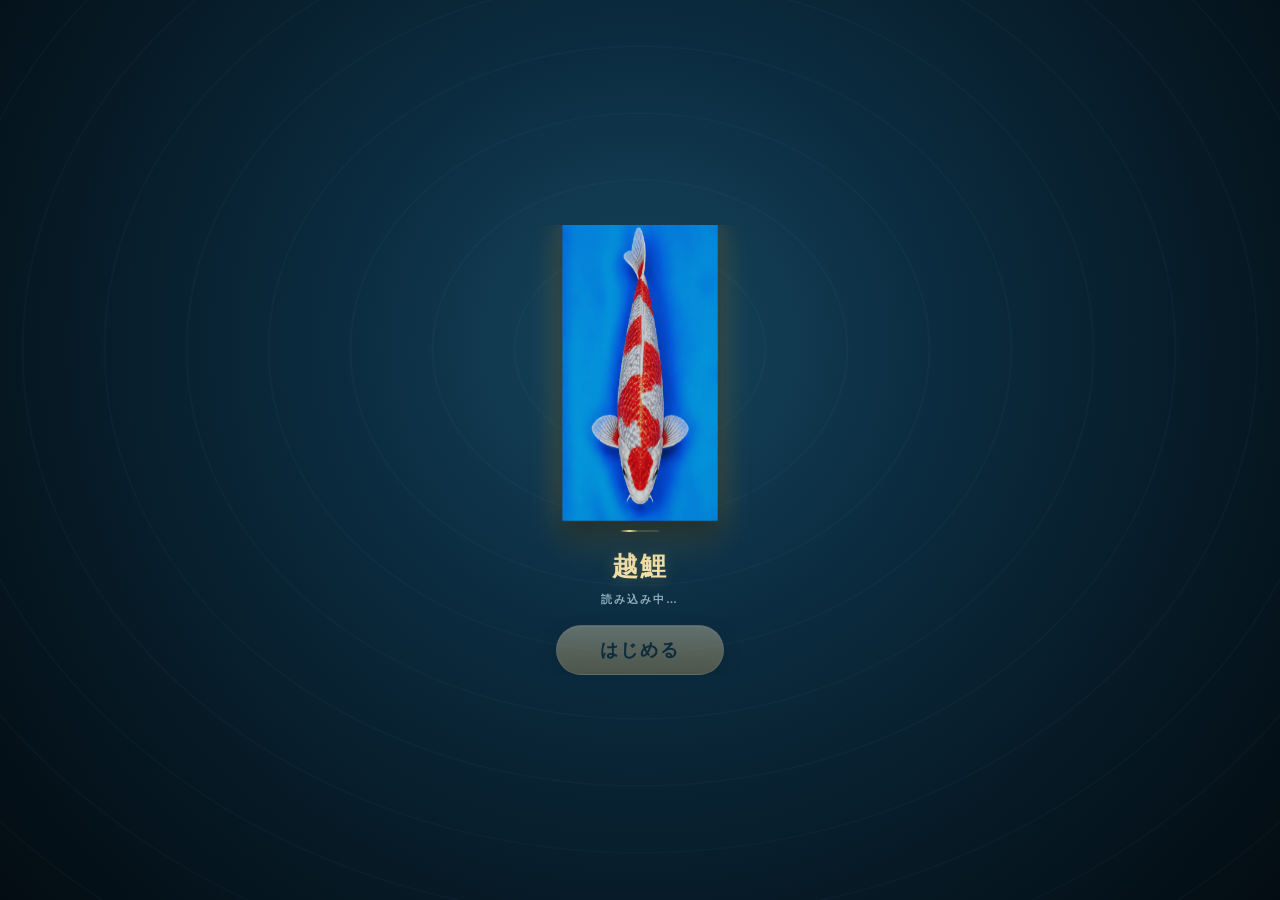
<file: index.html>
<!doctype html>
<html lang="ja" class="app-starting">
<head>
<meta charset="utf-8">
<meta name="viewport" content="width=device-width,initial-scale=1">
<meta name="color-scheme" content="only light">
<meta http-equiv="Cache-Control" content="no-cache, no-store, must-revalidate">
<meta http-equiv="Pragma" content="no-cache">
<meta http-equiv="Expires" content="0">
<title>越鯉 KOSHI NO KOI</title>
<style>
:root{
 color-scheme:only light;
 --blue:#2d82ef; --blue2:#226bc9; --navy:#0e2e61; --line:#cbd8eb;
 --red:#e12618; --gold:#b98a32; --paper:#fffdfa; --ink:#1e2b3e;
}
*{box-sizing:border-box}
body{margin:0;background:#f5f8fc;color:var(--ink);font-family:-apple-system,BlinkMacSystemFont,"Hiragino Kaku Gothic ProN","Yu Gothic",sans-serif}
.app-loading{position:fixed;inset:0;z-index:10000;display:grid;place-items:center;overflow:hidden;background:radial-gradient(circle at 50% 38%,#17465f 0,#0b2c40 35%,#061823 72%,#030c12 100%);color:#e6cf92;transition:opacity .55s ease,visibility .55s ease}
.app-loading::before{content:"";position:absolute;inset:-20%;opacity:.32;background:repeating-radial-gradient(ellipse at 50% 42%,transparent 0 42px,rgba(129,203,221,.12) 43px,transparent 45px 82px);animation:appLoadingWater 5.5s ease-in-out infinite}
.app-loading::after{content:"";position:absolute;inset:0;background:linear-gradient(115deg,transparent 20%,rgba(255,255,255,.055) 46%,transparent 62%);transform:translateX(-100%);animation:appLoadingShine 3.8s ease-in-out infinite}
.app-loading.hide{opacity:0;visibility:hidden;pointer-events:none}
.app-loading-inner{position:relative;z-index:2;text-align:center;font-weight:800;letter-spacing:.10em}
.app-loading-emblem{position:relative;width:210px;height:300px;margin:0 auto 5px;display:grid;place-items:center;perspective:700px}
.app-loading-emblem::before,.app-loading-emblem::after{content:"";position:absolute;left:50%;top:50%;width:118px;height:210px;border:1px solid rgba(228,198,119,.34);border-radius:50%;transform:translate(-50%,-50%) scale(.65);opacity:0;animation:appLoadingRipple 2.8s ease-out infinite}
.app-loading-emblem::after{animation-delay:1.15s}
.app-loading-koi{position:relative;z-index:2;display:block;width:200px;height:292px;object-fit:contain;opacity:0;filter:blur(14px) brightness(.55) saturate(.7) drop-shadow(0 14px 18px rgba(0,0,0,.6));transform:translateY(38px) scaleX(.66) scaleY(.82);animation:appLoadingKoi 3.8s cubic-bezier(.22,.72,.26,1) both;will-change:opacity,filter,transform}
.app-loading-spinner{width:38px;height:2px;margin:2px auto 17px;overflow:hidden;background:rgba(228,198,119,.18);border-radius:999px;position:relative}
.app-loading-spinner::after{content:"";position:absolute;inset:0;width:45%;border-radius:inherit;background:linear-gradient(90deg,transparent,#efd991,transparent);animation:appLoadingLine 1.25s ease-in-out infinite}
.app-loading-title{font-family:"Yu Mincho",serif;font-size:26px;color:#f1dfa9;text-shadow:0 2px 16px rgba(237,199,102,.22)}.app-loading-note{margin-top:8px;font-size:11px;color:#8eacb9;font-weight:600;letter-spacing:.18em}
.app-loading-start{margin:18px auto 0;min-width:168px;padding:12px 28px;border:1px solid rgba(239,217,145,.72);border-radius:999px;background:linear-gradient(180deg,#f4dfa0,#c89c42);color:#102c3b;font-family:"Yu Mincho",serif;font-size:18px;font-weight:900;letter-spacing:.12em;box-shadow:0 8px 24px rgba(0,0,0,.28),inset 0 1px rgba(255,255,255,.55);transition:transform .18s ease,opacity .18s ease,filter .18s ease}
.app-loading-start:not(:disabled):active{transform:scale(.97)}
.app-loading-start:disabled{opacity:.38;cursor:default;filter:grayscale(.35)}
.app-loading-koshi-stamp{
  position:absolute;left:50%;top:50%;z-index:20;
  width:148px;height:148px;display:grid;place-items:center;
  transform:translate(-50%,-50%) scale(3.2) rotate(-10deg);
  opacity:0;pointer-events:none;
  border:8px double #d62b22;
  background:rgba(247,236,211,.97);
  color:#c51f19;
  font-family:"Yu Mincho","Hiragino Mincho ProN",serif;
  font-size:92px;font-weight:900;line-height:1;
  text-shadow:1px 0 #c51f19,-1px 0 #c51f19,0 1px #c51f19,0 -1px #c51f19;
  box-shadow:
    inset 0 0 0 5px rgba(198,31,25,.18),
    0 8px 22px rgba(0,0,0,.28);
}
.app-loading-koshi-stamp::before{
  content:"";position:absolute;inset:9px;
  border:2px solid rgba(197,31,25,.72);
  clip-path:polygon(0 3%,96% 0,100% 94%,5% 100%);
}
.app-loading-koshi-stamp::after{
  content:"";position:absolute;inset:-32px;
  border:3px solid rgba(210,42,31,.24);border-radius:50%;
  opacity:0;transform:scale(.5);
}
.app-loading.stamp-hit .app-loading-inner{
  animation:appLoadingInnerFade .18s ease forwards;
}
.app-loading.stamp-hit .app-loading-koshi-stamp{
  animation:appKoshiStampBang .86s cubic-bezier(.2,.85,.25,1) both;
}
.app-loading.stamp-hit .app-loading-koshi-stamp::after{
  animation:appKoshiStampShock .7s ease-out .12s both;
}
@keyframes appLoadingInnerFade{
  to{opacity:.16;filter:blur(2px);transform:scale(.96)}
}
@keyframes appKoshiStampBang{
  0%{opacity:0;transform:translate(-50%,-50%) scale(3.2) rotate(-10deg)}
  35%{opacity:1;transform:translate(-50%,-50%) scale(.84) rotate(2deg)}
  48%{transform:translate(-50%,-50%) scale(1.13) rotate(-1deg)}
  63%{transform:translate(-50%,-50%) scale(.97) rotate(.4deg)}
  78%,100%{opacity:1;transform:translate(-50%,-50%) scale(1) rotate(0)}
}
@keyframes appKoshiStampShock{
  0%{opacity:.7;transform:scale(.5)}
  100%{opacity:0;transform:scale(1.55)}
}

@keyframes appLoadingSpin{to{transform:rotate(360deg)}}
@keyframes appLoadingKoi{
 0%{opacity:0;filter:blur(14px) brightness(.5) saturate(.65) drop-shadow(0 14px 18px rgba(0,0,0,.6));transform:translateY(38px) scaleX(.66) scaleY(.82)}
 18%{opacity:.16;filter:blur(9px) brightness(.68) saturate(.82) drop-shadow(0 14px 17px rgba(0,0,0,.58));transform:translateY(25px) scaleX(.7) scaleY(.88)}
 52%{opacity:.9;filter:blur(0) brightness(1.04) saturate(1.08) drop-shadow(0 16px 15px rgba(0,0,0,.62)) drop-shadow(0 0 22px rgba(230,187,77,.55));transform:translateY(-2px) scaleX(.8) scaleY(1.02)}
 78%{opacity:.96;filter:blur(0) brightness(1.08) saturate(1.1) drop-shadow(0 16px 15px rgba(0,0,0,.62)) drop-shadow(0 0 26px rgba(230,187,77,.62));transform:translateY(-7px) scaleX(.81) scaleY(1.04)}
 100%{opacity:.78;filter:blur(.6px) brightness(1) saturate(1.04) drop-shadow(0 14px 14px rgba(0,0,0,.55)) drop-shadow(0 0 18px rgba(230,187,77,.48));transform:translateY(-3px) scaleX(.8) scaleY(1.02)}
}
@keyframes appLoadingRipple{0%{opacity:0;transform:translate(-50%,-50%) scale(.58)}25%{opacity:.55}100%{opacity:0;transform:translate(-50%,-50%) scale(1.55)}}
@keyframes appLoadingLine{0%{transform:translateX(-120%)}100%{transform:translateX(310%)}}
@keyframes appLoadingWater{50%{transform:scale(1.04);opacity:.44}}
@keyframes appLoadingShine{0%,30%{transform:translateX(-100%)}75%,100%{transform:translateX(100%)}}
@media (prefers-reduced-motion:reduce){.app-loading::before,.app-loading::after,.app-loading-emblem::before,.app-loading-emblem::after{animation:none}.app-loading-koi{opacity:.9;filter:drop-shadow(0 12px 12px rgba(0,0,0,.55));transform:scaleX(.8);animation:none}.app-loading-spinner::after{animation-duration:2.2s}.app-loading.stamp-hit .app-loading-inner{animation:none;opacity:.16}.app-loading.stamp-hit .app-loading-koshi-stamp{animation:none;opacity:1;transform:translate(-50%,-50%) scale(1)}}

/* アプリ内ブラウザでも、開始画面を実際に見えている領域に収める。 */
html.app-starting,html.app-starting body{height:100%;overflow:hidden;overscroll-behavior:none}
#appLoading{
 inset:auto;
 top:var(--app-loading-top,0px);left:var(--app-loading-left,0px);
 width:100%;height:100vh;height:100dvh;
 width:var(--app-loading-width,100%);height:var(--app-loading-height,100dvh);
 padding:16px;
 padding:max(16px,env(safe-area-inset-top)) max(16px,env(safe-area-inset-right)) max(16px,env(safe-area-inset-bottom)) max(16px,env(safe-area-inset-left));
 display:flex;align-items:center;justify-content:center;
 min-height:0;isolation:isolate;
}
#appLoading .app-loading-inner{
 flex:0 1 360px;min-width:0;max-width:100%;max-height:100%;
 overflow-y:auto;overscroll-behavior:contain;-webkit-overflow-scrolling:touch;
}
#appLoading .app-loading-emblem{
 max-width:100%;
 height:300px;height:clamp(80px,calc(var(--app-loading-height,100svh) - 230px),300px);
}
#appLoading .app-loading-koi{height:calc(100% - 8px);max-width:100%}

.app{max-width:1500px;margin:auto;padding:18px}
header{display:flex;align-items:center;justify-content:space-between;gap:18px;margin-bottom:12px}
.brand{display:flex;align-items:center;gap:18px}
.brand h1{margin:0;font-family:"Yu Mincho",serif;font-size:46px;letter-spacing:.08em}
.brand small{font-size:16px}
.stamp{border:2px solid var(--red);color:var(--red);padding:8px 14px;font-family:"Yu Mincho",serif;font-size:18px}
.generator{display:grid;grid-template-columns:130px 1fr 320px;gap:10px;align-items:center;margin-bottom:14px}
.generator label{font-weight:700;color:#194d9e}
.generator input{padding:14px;font-size:18px;border:1px solid #9eb7d8;border-radius:6px;background:#fff}
button{font:inherit;cursor:pointer}
.generate{background:linear-gradient(#f02a1d,#d8160e);color:white;border:0;border-radius:6px;padding:14px 18px;font-size:18px;font-weight:700}
.layout{display:grid;grid-template-columns:minmax(0,1fr) 420px;gap:14px}
.panel{background:white;border:1px solid var(--line);border-radius:12px}
.control h3{margin:0 0 10px;color:#194d9e}
.preview{padding:12px}
.stage{position:relative;background:linear-gradient(145deg,#3d91f5,#2375da);border-radius:12px;min-height:640px;display:grid;place-items:center;overflow:hidden}
.stage:after{content:"";position:absolute;inset:0;background:radial-gradient(circle at 50% 45%,rgba(255,255,255,.12),transparent 46%);pointer-events:none}
#koiSvg{width:min(88%,620px);height:auto;max-height:650px;z-index:2;filter:drop-shadow(0 16px 10px rgba(0,46,110,.28))}
.vertical-badge{position:absolute;left:18px;top:20px;background:#fff9e9;border:2px solid #725f39;padding:10px 9px;writing-mode:vertical-rl;font-family:"Yu Mincho",serif;font-size:21px;z-index:3}
.stage-tools{position:absolute;right:14px;bottom:14px;display:flex;flex-direction:column;gap:12px;z-index:8}
.stage-tools button{width:68px;min-height:62px;background:rgba(255,255,255,.96);border:1px solid #c5d3e4;border-radius:10px;padding:9px;box-shadow:0 3px 8px rgba(0,0,0,.16)}
.info{padding:16px}
.idline{font-family:"Yu Mincho",serif;font-size:25px;border-bottom:1px solid #b9c7da;padding-bottom:9px}
.idline b{color:#8c4e00}
.name{font-size:30px;margin:10px 0}
.stats{display:grid;grid-template-columns:1fr 1fr;gap:7px 14px;padding-bottom:12px;border-bottom:1px solid #cbd8e8}
.stats div{display:flex;justify-content:space-between}
.info h4{color:#194d9e;margin:15px 0 7px}
.desc{font-size:14px;line-height:1.65}
.balance{display:grid;gap:8px}
.brow{display:grid;grid-template-columns:80px 1fr 42px;gap:8px;align-items:center}
.bar{height:10px;background:#e7ebf0;border-radius:20px;overflow:hidden}
.bar i{display:block;height:100%;border-radius:20px}
.price{font-family:"Yu Mincho",serif;color:#b8822b;font-size:29px;text-align:center;margin-top:16px}
.controls{display:grid;grid-template-columns:1fr;gap:12px;margin-top:12px}
.control{padding:12px}
.actions{display:flex;justify-content:flex-end;gap:10px;margin-top:12px}
.actions button{padding:11px 17px;border-radius:6px;border:1px solid #2d5eaa;background:#fff;color:#16468e}
.actions .save{background:#1d5bb8;color:#fff}
.footer{display:flex;justify-content:space-between;margin-top:14px;color:#174887;font-size:14px}
.overlay{display:none;position:fixed;inset:0;background:rgba(0,0,0,.86);z-index:100;align-items:center;justify-content:center}
.overlay.open{display:flex}
.overlay svg{height:90vh;max-width:90vw}
@media(max-width:1100px){.layout{grid-template-columns:1fr}.controls{grid-template-columns:1fr}.generator{grid-template-columns:1fr}.info{order:3}}

.collection-card{
  margin-top:14px;background:#fff;border:1px solid var(--line);border-radius:12px;padding:14px
}
.collection-head{display:flex;align-items:center;justify-content:space-between;gap:12px;margin-bottom:10px}
.collection-head h3{margin:0;color:#194d9e}
.collection-head{flex-wrap:wrap}
.collection-head-actions{display:flex;flex-wrap:wrap;gap:8px}
.stamp-card-btn,.stamp-card-close{border:1px solid #92744e;border-radius:999px;padding:8px 13px;background:#fff8e8;color:#60451e;font-weight:800}
.stamp-card-btn:hover,.stamp-card-close:hover{background:#f5e6c7}
.stamp-card-dialog{width:min(660px,calc(100% - 24px));max-height:calc(100% - 24px);padding:16px;border:2px solid #bda276;border-radius:14px;background:#fffaf0;color:#3e301d}
.stamp-card-dialog::backdrop{background:rgba(14,26,41,.65)}
.stamp-card-head,.stamp-card-controls{display:flex;align-items:center;flex-wrap:wrap;gap:8px;margin-bottom:12px}
.stamp-card-head{justify-content:space-between}
.stamp-card-head h4{margin:0;font-size:18px}
.stamp-card-head form{margin:0}
.stamp-card-controls select{font:inherit;padding:5px 8px;border:1px solid #92744e;border-radius:6px;background:#fff;color:inherit}
.stamp-card-controls strong{margin-inline-start:auto;font-variant-numeric:tabular-nums}
.stamp-card-grid{list-style:none;display:grid;grid-template-columns:repeat(auto-fit,minmax(78px,1fr));gap:6px;margin:0;padding:0}
.stamp-card-grid li{display:flex;flex-direction:column;align-items:center;justify-content:flex-start;gap:5px;min-height:73px;padding:6px 3px;border:1px dashed #ae9a7b;border-radius:8px;background:#fffdf7;text-align:center;font-size:11px;overflow-wrap:anywhere}
.stamp-card-grid .stamp-discovered{border-style:solid;background:#fff1d5}
.stamp-mark{display:grid;place-items:center;min-width:36px;min-height:30px;padding:2px;border:1px dashed #ae9a7b;border-radius:50%;color:#66573d;font-size:9px}
.stamp-discovered .stamp-mark{border:3px double currentColor;color:#a72f25;font-weight:900;transform:rotate(-8deg)}
.collection-progress-title{margin:0 0 6px;color:var(--navy);font-size:14px}
.collection-progress{display:grid;grid-template-columns:repeat(3,minmax(0,1fr));gap:8px;margin:0 0 12px}
.collection-progress>div{padding:8px 4px;text-align:center;border:1px solid #d6dfec;border-radius:8px;background:#f7f9fc}
.collection-progress dt{font-size:12px;font-weight:700}
.collection-progress dd{margin:2px 0 0;font-size:18px;font-weight:700;font-variant-numeric:tabular-nums}
.collection-progress>div:nth-child(2){background:#eef7fc;color:#24536e}
.collection-progress>div:nth-child(3){background:#fff6df;color:#724b10}
.collection-reset-btn{border:1px solid #b85c52;border-radius:999px;background:#fff;color:#9c3028;padding:8px 13px;font-weight:800;cursor:pointer}.collection-reset-btn:hover{background:#fff0ee}
.collection-count{font-size:22px;font-weight:700;color:#b8822b}
.collection-grid{display:grid;grid-template-columns:repeat(7,1fr);gap:6px}
.collection-item{
  min-height:64px;border:1px solid #d6dfec;border-radius:7px;background:#f4f6f8;
  display:grid;place-items:center;text-align:center;padding:5px;font-size:11px;color:#8995a4
}
.collection-item.found{background:#fff6d7;border-color:#d8ad58;color:#3d2f18;font-weight:700;cursor:pointer}
.collection-item.new{animation:newPulse 1.1s ease-in-out 3}
@keyframes newPulse{0%,100%{box-shadow:0 0 0 rgba(236,46,30,0)}50%{box-shadow:0 0 18px rgba(236,46,30,.65)}}
.new-badge{
  display:none;position:absolute;right:18px;top:18px;z-index:5;background:#ef2418;color:white;
  border-radius:999px;padding:8px 14px;font-weight:800;letter-spacing:.08em;box-shadow:0 6px 18px rgba(0,0,0,.22)
}
.new-badge.show{display:block}
.rare-overlay{
  display:none;position:absolute;inset:0;z-index:4;pointer-events:none;
  border:5px solid rgba(255,211,86,.95);
  box-shadow:inset 0 0 55px rgba(255,206,72,.35),0 0 30px rgba(255,207,65,.4);
  animation:rareGlow 1.15s ease-in-out 4
}
.rare-overlay.show{display:block}
@keyframes rareGlow{0%,100%{opacity:.35}50%{opacity:1}}
.legend-card{
  display:none;position:absolute;left:50%;top:50%;transform:translate(-50%,-50%);z-index:6;
  background:rgba(255,248,220,.96);border:4px double #b58a49;color:#8b3a21;padding:18px 24px;
  font-family:"Yu Mincho",serif;text-align:center;box-shadow:0 15px 35px rgba(0,0,0,.28)
}
.legend-card.show{display:block;animation:legendPop 1.4s ease both}
.legend-card strong{display:block;font-size:34px;letter-spacing:.08em}
.legend-card span{display:block;margin-top:5px;font-size:15px}
@keyframes legendPop{0%{opacity:0;transform:translate(-50%,-50%) scale(.7)}35%{opacity:1;transform:translate(-50%,-50%) scale(1.08)}100%{opacity:1;transform:translate(-50%,-50%) scale(1)}}
.appraisal-comment{
  margin-top:12px;padding:12px 14px;border-left:5px solid #b98a32;background:#fff8df;
  color:#463a28;line-height:1.75;font-size:14px
}
.appraisal-comment b{display:block;color:#8c4e00;margin-bottom:5px}
.haiku-card{margin-top:14px;padding:1.25rem 1.125rem;border:1px solid #d9c89a;border-radius:10px;background:linear-gradient(135deg,#fffdf6,#fbf3dd);text-align:center}
.haiku-card .haiku-heading{margin:0 0 .75rem;padding:0;border:0;font-family:-apple-system,BlinkMacSystemFont,"Hiragino Kaku Gothic ProN","Yu Gothic",sans-serif;font-size:.875rem;font-weight:700;line-height:1.5;letter-spacing:.12em;color:#906315}
.haiku-lines{font-family:"Yu Mincho","Hiragino Mincho ProN",serif;font-size:1.125rem;font-weight:400;line-height:1.75;color:#3d2f18;letter-spacing:.04em}
.haiku-line{white-space:normal;overflow-wrap:anywhere}
.haiku-card .motto-section{margin-top:1.375rem;padding-top:1.25rem;border-top:1px solid #d9c89a}
.haiku-motto{margin:0;font-family:"Yu Mincho","Hiragino Mincho ProN",serif;font-size:1.125rem;font-weight:400;line-height:1.8;color:#000;overflow-wrap:anywhere;line-break:strict}


.rare-real-card{position:absolute;inset:0;display:none;z-index:3;background:#071a24;overflow:hidden}
.rare-real-card.show{display:block}
.rare-real-card img{position:absolute;left:0;top:0;width:100%;height:100%;object-fit:contain;display:block;z-index:2;background:#071a24}
.rare-real-card:after{content:"";position:absolute;inset:0;border:7px double #d7aa4f;pointer-events:none;box-shadow:inset 0 0 60px rgba(0,0,0,.3)}
.rare-real-label{position:absolute;top:12px;left:50%;transform:translateX(-50%);max-width:72%;z-index:5;background:rgba(5,17,26,.88);color:#f5d47b;border:2px solid #d7aa4f;padding:9px 18px;font-family:"Yu Mincho",serif;font-size:clamp(15px,4vw,22px);white-space:nowrap}
.rare-real-sub{position:absolute;bottom:12px;left:50%;transform:translateX(-50%);max-width:80%;z-index:5;background:rgba(245,235,205,.92);color:#6d321e;border:1px solid #9c7b43;padding:7px 13px;font-family:"Yu Mincho",serif;white-space:nowrap}


@media(max-width:600px){
  .stage{overflow:hidden!important}
  .rare-real-card{inset:0!important}
  .rare-real-card img{object-fit:contain!important;max-width:100%;max-height:100%}
  .rare-real-label{top:10px!important;padding:7px 12px!important;max-width:72%!important}
  .rare-real-sub{bottom:8px!important;font-size:12px!important;padding:5px 9px!important}
  .new-badge{right:8px!important;top:8px!important;padding:6px 10px!important;font-size:14px!important}
}


.rare-real-card{
  background-position:center!important;
  background-size:cover!important;
  background-repeat:no-repeat!important;
}
.rare-real-card::before{content:none!important}
.rare-real-card:after{z-index:4!important}
.rare-real-label,.rare-real-sub{z-index:6!important}


.legend-collection{
  margin-top:22px;padding-top:18px;border-top:2px solid #c9a34b;
}
.legend-collection-title{
  font-family:serif;font-size:20px;font-weight:700;color:#9a6a13;margin-bottom:6px;
}
.legend-collection-note{font-size:12px;color:#7a6a4d;margin-bottom:12px}
.legend-grid{display:grid;grid-template-columns:repeat(6,1fr);gap:8px}
.legend-item{
  min-height:78px;border:1px solid #d9c89a;border-radius:10px;background:#fbf7ea;
  display:flex;flex-direction:column;align-items:center;justify-content:center;
  text-align:center;padding:5px;font-size:11px;color:#8a806d;
}
.legend-item.found{
  background:linear-gradient(145deg,#071a24,#102d3a);
  border:2px solid #cda84b;color:#f2d785;cursor:pointer;
  box-shadow:0 3px 10px rgba(0,0,0,.18)
}
.legend-item .mark{font-size:18px;margin-bottom:3px}
@media(max-width:600px){
 .legend-grid{grid-template-columns:repeat(4,1fr)}
 .legend-item{min-height:72px}
}


.illus-rare-card{
 position:absolute;inset:0;z-index:3;display:none;background:#061a25;overflow:hidden;
}
.illus-rare-card.show{display:block}
.illus-rare-card img{
 position:absolute;inset:0;width:100%;height:100%;object-fit:contain;background:#061a25;
}
.illus-rare-card:after{
 content:"";position:absolute;inset:0;border:6px double #9eb9ce;box-shadow:inset 0 0 40px rgba(112,167,201,.22);pointer-events:none;
}
.illus-rare-label{
 position:absolute;top:16px;left:50%;transform:translateX(-50%);z-index:5;
 background:rgba(7,28,42,.9);border:2px solid #9dbed2;color:#d8edf7;
 padding:8px 18px;font-family:"Yu Mincho",serif;font-size:21px;white-space:nowrap;
}
.illus-rare-sub{
 position:absolute;bottom:16px;left:50%;transform:translateX(-50%);z-index:5;
 background:rgba(242,246,247,.94);border:1px solid #7294a8;color:#244a60;
 padding:6px 12px;font-family:"Yu Mincho",serif;font-size:13px;white-space:nowrap;
}
@media(max-width:600px){
 .illus-rare-label{top:8px;font-size:16px;padding:6px 11px}
 .illus-rare-sub{bottom:8px;font-size:11px;padding:5px 8px}
}


}


.illus-rare-card img{
  position:absolute!important;
  left:0!important;
  top:0!important;
  width:100%!important;
  height:100%!important;
  object-fit:contain!important;
  object-position:center!important;
  background:#041b27!important;
}


/* RARE koi enlargement */
.illus-rare-card img{
  position:absolute!important;
  left:50%!important;
  top:50%!important;
  width:100%!important;
  height:100%!important;
  transform:translate(-50%,-50%) scale(2.8)!important;
  object-fit:contain!important;
  object-position:center!important;
  background:transparent!important;
}


/* RARE koi size: larger, without clipping head/tail */
.illus-rare-card img{
  position:absolute!important;
  left:50%!important;
  top:50%!important;
  width:100%!important;
  height:100%!important;
  transform:translate(-50%,-50%) scale(1.65)!important;
  object-fit:contain!important;
  object-position:center center!important;
  background:transparent!important;
}


/* Approved RARE illustration presentation */
.illus-rare-card img{
 position:absolute!important;
 left:50%!important;top:50%!important;
 width:88%!important;height:82%!important;
 transform:translate(-50%,-50%)!important;
 object-fit:contain!important;object-position:center!important;
 background:transparent!important;
}


@media(max-width:600px){
  #koiSvg{width:86%!important;max-height:620px!important}
  .stage-tools{right:10px!important;bottom:12px!important;gap:10px!important}
  .stage-tools button{width:64px!important;min-height:58px!important;font-size:14px!important}
}


/* 希少級図鑑専用台紙：藍＋銀 */
.legend-collection:has(#illustrationRareGrid){
  position:relative;
  margin-top:18px;
  padding:18px 14px 16px;
  border:3px double #aebfca!important;
  border-radius:12px;
  background:
    linear-gradient(rgba(7,34,52,.94),rgba(12,48,69,.96)),
    repeating-linear-gradient(45deg,transparent 0 12px,rgba(255,255,255,.035) 12px 14px);
  box-shadow:
    inset 0 0 28px rgba(183,216,232,.12),
    0 5px 16px rgba(15,43,59,.18);
}
.legend-collection:has(#illustrationRareGrid) .legend-collection-title{
  color:#e1eef5!important;
  text-align:center;
  letter-spacing:.08em;
  text-shadow:0 1px 5px rgba(0,0,0,.55);
  margin-bottom:12px;
}
.legend-collection:has(#illustrationRareGrid) .legend-collection-note{
  display:none;
}
#illustrationRareGrid .legend-item{
  background:linear-gradient(145deg,#e9f0f4,#b9cbd5);
  border:2px solid #dce8ee;
  color:#526c7b;
  box-shadow:inset 0 0 0 1px #8da5b2,0 2px 6px rgba(0,0,0,.18);
}
#illustrationRareGrid .legend-item.found{
  background:linear-gradient(145deg,#173e55,#09283a);
  border:2px solid #c7d8e1;
  color:#e7f3f8;
  box-shadow:
    inset 0 0 14px rgba(178,216,235,.18),
    0 3px 8px rgba(0,0,0,.28);
}
#illustrationRareGrid .legend-item .mark{
  color:#d9e7ee;
}


/* RARE台紙は発見数0でも常時表示 */
.rare-collection-mount{
  display:block!important;
  position:relative;
  margin-top:18px!important;
  padding:18px 14px 16px!important;
  border:3px double #aebfca!important;
  border-radius:12px!important;
  background:linear-gradient(180deg,#08283b 0%,#0c3b55 100%)!important;
  box-shadow:inset 0 0 28px rgba(183,216,232,.13),0 5px 16px rgba(15,43,59,.18)!important;
}
.rare-collection-mount .legend-collection-title{
  color:#e1eef5!important;
  text-align:center!important;
  letter-spacing:.08em!important;
  text-shadow:0 1px 5px rgba(0,0,0,.55)!important;
  margin-bottom:12px!important;
}
.rare-collection-mount .legend-collection-note{display:none!important}


/* RARE図鑑：タイトルだけでなく実際の42枠全体に台紙を表示 */
#illustrationRareGrid{
  display:grid!important;
  position:relative!important;
  margin:0!important;
  padding:18px!important;
  border-left:3px double #aebfca!important;
  border-right:3px double #aebfca!important;
  border-bottom:3px double #aebfca!important;
  border-radius:0 0 12px 12px!important;
  background:
    linear-gradient(180deg,rgba(8,40,59,.98),rgba(12,59,85,.98))!important;
  box-shadow:
    inset 0 0 30px rgba(183,216,232,.14),
    0 5px 16px rgba(15,43,59,.18)!important;
}
#illustrationRareGrid .legend-item{
  background:linear-gradient(145deg,#eef4f7,#bdced7)!important;
  border:2px solid #dce8ee!important;
  color:#607783!important;
  box-shadow:inset 0 0 0 1px #91a8b4,0 2px 5px rgba(0,0,0,.18)!important;
}
#illustrationRareGrid .legend-item.found{
  background:linear-gradient(145deg,#173e55,#09283a)!important;
  border-color:#d4e2e9!important;
  color:#eef8fc!important;
}


/* 鑑定書・ダウンロードを鯉の直下に配置 */
main > .actions{
  margin:10px 0 0!important;
  display:grid!important;
  grid-template-columns:1fr 1fr!important;
  gap:10px!important;
}
main > .actions button{
  width:100%!important;
  min-height:50px!important;
  font-size:16px!important;
}
@media(max-width:600px){
  main > .actions{gap:8px!important}
  main > .actions button{
    min-height:48px!important;
    padding:10px 8px!important;
    font-size:14px!important;
  }
}


/* 希少級：白い縦線を元画像から除去したクリーン画像 */
.illus-rare-card img{
  position:absolute!important;
  left:50%!important;
  top:50%!important;
  width:88%!important;
  height:84%!important;
  transform:translate(-50%,-50%)!important;
  object-fit:contain!important;
  object-position:center!important;
  background:transparent!important;
}


/* 希少級：承認済み完全画像。鯉を欠けさせない */
.illus-rare-card img{
  position:absolute!important;
  left:50%!important;
  top:50%!important;
  width:96%!important;
  height:96%!important;
  transform:translate(-50%,-50%)!important;
  object-fit:contain!important;
  object-position:center!important;
  background:#041b27!important;
}


/* 希少級：承認画像内のタイトルと品種ラベルのみ使用。二重表示を防止 */
.illus-rare-label,
.illus-rare-sub{
  display:none!important;
}
.illus-rare-card img{
  position:absolute!important;
  left:50%!important;
  top:50%!important;
  width:98%!important;
  height:98%!important;
  transform:translate(-50%,-50%)!important;
  object-fit:contain!important;
  object-position:center!important;
  background:#041b27!important;
}


/* 鑑定書：閉じるボタン */
#certificateModal .certificate-close-btn,
.certificate-modal .certificate-close-btn{
  position:sticky;
  top:10px;
  float:right;
  z-index:100;
  margin:10px 10px 0 0;
  min-width:92px;
  min-height:44px;
  padding:9px 16px;
  border:1px solid #8b6b3e;
  border-radius:10px;
  background:#fffaf0;
  color:#563b20;
  font-size:16px;
  font-weight:700;
  cursor:pointer;
  box-shadow:0 2px 8px rgba(0,0,0,.18);
}


/* アルバム：今作成した個体を台紙上で目立たせる */
.collection-item.current-specimen{
  position:relative;
  background:linear-gradient(145deg,#fff4bd,#f5d37a)!important;
  border:2px solid #b8822b!important;
  color:#3d2f18!important;
  box-shadow:0 0 0 3px rgba(184,130,43,.18),0 0 20px rgba(224,173,71,.75)!important;
  transform:scale(1.04);
  z-index:2;
}
.collection-item.current-specimen::after{
  content:"今回";
  position:absolute;
  top:-8px;
  right:-6px;
  padding:2px 6px;
  border-radius:999px;
  background:#b8822b;
  color:white;
  font-size:9px;
  font-weight:800;
  letter-spacing:.08em;
}


/* 今回生成した個体：アルバムで強く目立たせる */
.collection-item.current-specimen,
.legend-item.current-specimen{
  position:relative!important;
  background:linear-gradient(135deg,#fff2a8 0%,#ffd34f 48%,#fff7c9 100%)!important;
  border:4px solid #d18b00!important;
  color:#2c1b00!important;
  box-shadow:
    0 0 0 4px #fff3a0,
    0 0 0 7px #b87500,
    0 0 28px 10px rgba(255,190,0,.78)!important;
  transform:scale(1.10)!important;
  z-index:20!important;
  font-weight:900!important;
}
.collection-item.current-specimen::before,
.legend-item.current-specimen::before{
  content:"★ 今回の鯉 ★";
  position:absolute;
  left:50%;
  top:-18px;
  transform:translateX(-50%);
  white-space:nowrap;
  padding:4px 10px;
  border-radius:999px;
  background:#c98500;
  color:#fff;
  border:2px solid #fff0a6;
  font-size:11px;
  font-weight:900;
  box-shadow:0 3px 10px rgba(0,0,0,.28);
}
.collection-item.current-specimen::after,
.legend-item.current-specimen::after{
  content:"NEW";
  position:absolute;
  right:-10px;
  bottom:-10px;
  padding:5px 8px;
  border-radius:50%;
  background:#b21f16;
  color:white;
  border:2px solid white;
  font-size:10px;
  font-weight:900;
}


/* ===== LEGEND透過PNGを鑑定書と池で共通利用 ===== */
.rare-real-card img{
  opacity:1!important;
  object-fit:contain!important;
  object-position:center center!important;
  filter:none!important;
  transform:none!important;
  background:transparent!important;
  padding:18px!important;
  box-sizing:border-box!important;
}
.rare-real-card::before{
  content:none!important;
  background:none!important;
  display:none!important;
}
.rare-full-koi{
  display:none!important;
}
.rare-real-sub{
  left:14px!important;
  right:auto!important;
  bottom:12px!important;
  transform:none!important;
  max-width:46%!important;
  overflow:hidden!important;
  text-overflow:ellipsis!important;
}

/* LEGEND 42画像：全体表示・白線なし版 */
.rare-real-card{background:#f7f3e8!important}
.rare-real-card img{
  position:absolute!important;
  inset:0!important;
  width:100%!important;
  height:100%!important;
  object-fit:contain!important;
  object-position:center center!important;
  opacity:1!important;
  filter:none!important;
  transform:none!important;
  background:transparent!important;
  padding:18px!important;
  box-sizing:border-box!important;
}
.rare-real-card::before{content:none!important;display:none!important}
.rare-full-koi{display:none!important}


/* 長い名主名・親名も鑑定書の幅に収める。 */
#certificateCard{overflow-wrap:anywhere}
#certificateCard table{table-layout:fixed;width:100%}
#certSaveBtn:disabled{opacity:.65;cursor:wait}
</style>
<style>

/* ===== 越鯉・日本庭園の池 ===== */
.header-actions{display:flex;align-items:center;gap:12px}
.pond-link,.pond-back-link{
  display:inline-flex;align-items:center;justify-content:center;min-height:44px;padding:9px 16px;
  border-radius:999px;border:1px solid #245796;background:#174887;color:#fff;text-decoration:none;
  font-weight:800;box-shadow:0 3px 10px rgba(14,46,97,.18)
}
.pond-link:hover,.pond-back-link:hover{filter:brightness(1.08)}
.pond-count-badge{display:inline-grid;place-items:center;min-width:25px;height:25px;padding:0 6px;margin-left:7px;border-radius:999px;background:#fff;color:#174887;font-size:12px}

#pondView{display:none;margin-top:14px}
body.pond-mode .generator,
body.pond-mode #result,
body.pond-mode .collection-card,
body.pond-mode .footer{display:none!important}
body.pond-mode #pondView{display:block!important}

.pond-page-head{display:flex;align-items:center;justify-content:space-between;gap:12px;margin-bottom:12px}
.pond-page-head h2{margin:0;font-family:"Yu Mincho",serif;font-size:30px;color:#173f69}
.pond-page-head p{margin:3px 0 0;color:#5e6d77;font-size:13px}
.pond-page-actions{display:flex;gap:8px;align-items:center;flex-wrap:wrap}
.pond-clear-btn{min-height:44px;padding:9px 14px;border:1px solid #9a6a4d;border-radius:999px;background:#fff;color:#6e4530;font-weight:700}

.pond-layout{display:grid;grid-template-columns:minmax(0,1fr) 330px;gap:14px;align-items:start}
.pond-garden{
  position:relative;min-height:720px;overflow:hidden;border-radius:26px;border:1px solid #98a78c;
  background:
    radial-gradient(circle at 11% 16%,rgba(255,255,255,.38) 0 2px,transparent 3px),
    linear-gradient(145deg,#718c58 0%,#97a975 36%,#6d8653 100%);
  box-shadow:inset 0 0 45px rgba(45,60,33,.22),0 7px 22px rgba(26,54,70,.14)
}
.pond-garden::before{
  content:"";position:absolute;inset:0;pointer-events:none;opacity:.46;
  background:repeating-radial-gradient(circle at 20% 30%,transparent 0 16px,rgba(255,255,255,.035) 17px 19px)
}
.pond-rain-layer{position:absolute;inset:0;z-index:24;pointer-events:none;opacity:0;transition:opacity 1.8s ease;background:linear-gradient(105deg,transparent 0 28%,rgba(210,236,255,.30) 29%,transparent 30% 57%,rgba(210,236,255,.22) 58%,transparent 59% 100%);background-size:120px 180px;animation:pondRainFall .62s linear infinite}
.pond-rain-layer::before{content:"";position:absolute;inset:0;background:radial-gradient(ellipse at 50% 70%,rgba(180,220,235,.22),transparent 58%),linear-gradient(180deg,rgba(8,22,32,.18),rgba(6,18,28,.34));opacity:.72}
.pond-rain-ripples{position:absolute;inset:12% 5% 8%;z-index:25;pointer-events:none;opacity:0;transition:opacity 1.6s ease;background:radial-gradient(circle at 22% 38%,transparent 0 5px,rgba(220,247,255,.36) 6px,transparent 8px),radial-gradient(circle at 62% 58%,transparent 0 4px,rgba(220,247,255,.30) 5px,transparent 7px),radial-gradient(circle at 78% 34%,transparent 0 3px,rgba(220,247,255,.28) 4px,transparent 6px),radial-gradient(circle at 40% 72%,transparent 0 5px,rgba(220,247,255,.24) 6px,transparent 8px);background-size:170px 120px;animation:pondRainRipples 1.8s linear infinite}
.pond-lightning-flash{position:absolute;inset:0;z-index:26;pointer-events:none;opacity:0;background:linear-gradient(115deg,transparent 0 38%,rgba(255,255,235,.94) 39%,rgba(190,220,255,.50) 42%,transparent 44% 100%);mix-blend-mode:screen}
.pond-garden.raining .pond-rain-layer,.pond-garden.raining .pond-rain-ripples{opacity:1}
.pond-garden.raining .pond-water{filter:saturate(.86) brightness(.86)}
.pond-garden.thunder .pond-lightning-flash{animation:pondLightning .72s ease-out}
@keyframes pondRainFall{to{background-position:-120px 180px}}
@keyframes pondRainRipples{0%{background-position:0 0;opacity:.36}50%{opacity:.86}100%{background-position:70px 60px;opacity:.36}}
@keyframes pondLightning{0%,100%{opacity:0}8%{opacity:.94}14%{opacity:.10}24%{opacity:.78}42%{opacity:0}}
.pond-water{
  position:absolute;left:5%;right:5%;top:12%;bottom:8%;overflow:hidden;
  border-radius:45% 55% 48% 52% / 38% 45% 55% 62%;
  background:
    radial-gradient(circle at 34% 28%,rgba(255,255,255,.17),transparent 18%),
    radial-gradient(circle at 73% 62%,rgba(255,255,255,.10),transparent 22%),
    linear-gradient(160deg,#174d62,#1b6c7a 45%,#0d4358 100%);
  box-shadow:0 0 0 16px rgba(143,139,111,.72),0 0 0 24px rgba(89,91,70,.42),inset 0 0 55px rgba(0,17,30,.34)
}
.pond-water::before{
  content:"";position:absolute;inset:0;pointer-events:none;opacity:.38;
  background:repeating-radial-gradient(ellipse at 50% 50%,transparent 0 22px,rgba(214,244,247,.16) 23px 24px,transparent 25px 47px)
}
.pond-water::after{
  content:"池をタップすると鯉がゆっくり寄ってきます";position:absolute;left:50%;bottom:18px;transform:translateX(-50%);
  color:rgba(239,250,250,.76);font-size:12px;white-space:nowrap;pointer-events:none;text-shadow:0 1px 4px rgba(0,0,0,.55)
}
.pond-bridge{position:absolute;right:3%;top:7%;width:30%;height:72px;border-radius:55% 55% 16px 16px;background:linear-gradient(#8f3e2d,#5e251c);transform:rotate(-8deg);box-shadow:0 7px 12px rgba(0,0,0,.3);z-index:4}
.pond-bridge::after{content:"";position:absolute;left:6%;right:6%;top:13px;height:10px;border-top:4px solid #c77a55;border-bottom:4px solid #c77a55}
.pond-lantern{position:absolute;left:5%;top:11%;width:46px;height:92px;z-index:5}
.pond-lantern::before{content:"";position:absolute;left:5px;top:0;width:36px;height:27px;background:#d7d0b8;clip-path:polygon(12% 0,88% 0,100% 45%,82% 60%,77% 100%,23% 100%,18% 60%,0 45%);box-shadow:0 0 18px rgba(255,229,150,.48)}
.pond-lantern::after{content:"";position:absolute;left:18px;top:25px;width:12px;height:66px;background:#8d8a7b;border-radius:4px}
.pond-stone{position:absolute;background:linear-gradient(145deg,#a7a89b,#676b63);border-radius:50%;box-shadow:0 4px 10px rgba(0,0,0,.25);z-index:3}
.pond-stone.s1{width:78px;height:48px;left:10%;bottom:4%;transform:rotate(8deg)}
.pond-stone.s2{width:54px;height:38px;left:20%;bottom:8%;transform:rotate(-14deg)}
.pond-stone.s3{width:84px;height:49px;right:8%;bottom:10%;transform:rotate(17deg)}
.pond-stone.s4{width:48px;height:34px;right:17%;bottom:6%;transform:rotate(-8deg)}
.pond-reed{position:absolute;z-index:3;width:5px;height:88px;background:#355b2f;border-radius:6px;transform-origin:bottom}
.pond-reed.r1{left:3%;bottom:16%;transform:rotate(-8deg)}
.pond-reed.r2{left:4.5%;bottom:15%;height:108px;transform:rotate(5deg)}
.pond-reed.r3{right:4%;bottom:22%;height:95px;transform:rotate(8deg)}

.pond-fish{position:absolute;left:50%;top:50%;width:86px;height:132px;z-index:10;transform-origin:50% 50%;filter:drop-shadow(0 8px 7px rgba(0,0,0,.32));will-change:left,top,transform,width,height;cursor:pointer;transition:filter .2s ease,width 1.4s ease,height 1.4s ease}
.pond-fish svg{width:100%;height:100%;overflow:visible;display:block}
.pond-fish.rare{filter:drop-shadow(0 0 8px rgba(185,220,236,.85)) drop-shadow(0 7px 6px rgba(0,0,0,.28))}
.pond-fish.legend{filter:drop-shadow(0 0 10px rgba(255,212,76,.95)) drop-shadow(0 7px 6px rgba(0,0,0,.3))}
.pond-fish:hover{filter:drop-shadow(0 0 11px rgba(255,255,255,.75)) drop-shadow(0 8px 7px rgba(0,0,0,.32))}
.pond-fish-label{position:absolute;left:50%;top:100%;transform:translate(-50%,3px) rotate(var(--counter-rot,0deg));white-space:nowrap;background:rgba(5,31,42,.82);color:white;border-radius:999px;padding:2px 7px;font-size:9px;pointer-events:none}

.pond-side{display:grid;gap:12px}
.pond-card{background:#fff;border:1px solid #cbd8eb;border-radius:14px;padding:12px;box-shadow:0 4px 14px rgba(17,57,86,.08)}
.pond-card h3{margin:0 0 8px;color:#194d9e;font-size:17px}
.pond-status{min-height:48px;padding:9px 10px;border-radius:9px;background:#eef6f8;color:#274b5b;line-height:1.55;font-size:13px}
.pond-breeding-guide{margin:9px 0 2px;padding:9px 10px;border:1px solid #efc2d4;border-radius:9px;background:#fff2f7;color:#8a3559;font-size:12px;line-height:1.55;font-weight:700}
.pond-picker{display:grid;gap:7px;max-height:495px;overflow:auto;padding-right:2px}
.pond-picker-empty{padding:16px 8px;text-align:center;color:#74818c;font-size:13px;border:1px dashed #c7d2dc;border-radius:9px}
.pond-pick-item{display:grid;grid-template-columns:1fr auto;gap:8px;align-items:center;border:1px solid #d7e0e8;border-radius:10px;padding:8px;background:#fbfcfd}
.pond-pick-item.selected{border-color:#2c739b;background:#edf8fb;box-shadow:inset 0 0 0 1px #89b9cd}
.pond-pick-name{font-weight:800;color:#263f4c;font-size:13px}
.pond-pick-meta{font-size:11px;color:#75838d;margin-top:2px}
.pond-tier{font-size:10px;font-weight:900;letter-spacing:.04em;margin-left:4px}
.pond-tier.normal{color:#4e6c7b}.pond-tier.rare{color:#39728b}.pond-tier.legend{color:#a36d12}
.pond-pick-btn,.pond-mini-btn{border:1px solid #2f6790;border-radius:999px;background:#fff;color:#1b567c;font-weight:800;cursor:pointer}
.pond-pick-btn{padding:7px 9px;font-size:11px;min-width:68px}
.pond-pick-item.selected .pond-pick-btn{background:#1f668d;color:#fff}
.pond-mini-btn{display:block;margin:5px auto 0;padding:4px 7px;font-size:10px;line-height:1.15}
.pond-mini-btn.in-pond{background:#1f668d;color:white;border-color:#1f668d}
.catalog-mini-actions{display:flex;justify-content:center;gap:4px;flex-wrap:wrap;margin-top:5px}
.catalog-mini-actions .pond-mini-btn{margin:0}
.certificate-mini-btn{border:1px solid #a78335;border-radius:999px;background:#fff8dc;color:#745411;padding:4px 7px;font-size:10px;line-height:1.15;font-weight:800;cursor:pointer}
.pond-roster{display:grid;gap:5px;margin-top:8px}
.pond-roster-row{display:flex;align-items:center;justify-content:space-between;gap:8px;padding:5px 0;border-bottom:1px dotted #d3dce2;font-size:12px}
.pond-roster-row:last-child{border-bottom:0}

/* 池の環境音 */
.pond-cycle-status{display:flex;align-items:center;justify-content:center;gap:10px;flex-wrap:wrap;margin:0 0 12px;padding:10px 14px;border-radius:14px;background:#172219;color:#f3ead7;font-weight:800}
.pond-sound-controls{display:flex;align-items:center;gap:8px;margin-left:4px}.pond-sound-btn{border:1px solid #d6bd82;border-radius:999px;background:#f8efd8;color:#4b3a20;padding:7px 12px;font-weight:800;cursor:pointer}.pond-sound-btn.on{background:#dcae49;color:#221a0d}
.pond-sound-credit{font-size:11px;color:#cfc4ae}.pond-sound-credit a{color:#f0d48f;text-decoration:underline}
.pond-birth-notice{display:none;position:absolute;inset:0;z-index:30;place-items:center;text-align:center;pointer-events:none;background:radial-gradient(circle,rgba(255,250,205,.48),transparent 58%);color:#fff9d7;text-shadow:0 2px 8px #5a3510;font-family:"Yu Mincho",serif;font-size:clamp(25px,5vw,46px);font-weight:900}
.pond-birth-notice.show{display:grid;animation:birthNotice 8s ease both}.pond-birth-notice small{display:block;margin-top:8px;font:700 14px sans-serif}
.pond-fish.newborn{filter:drop-shadow(0 0 9px rgba(255,239,127,.95)) drop-shadow(0 7px 6px rgba(0,0,0,.28))}.pond-fish.newborn-flash{animation:newbornGlow 1.2s ease-in-out infinite}
.pond-fish.breeding-parent{filter:drop-shadow(0 0 18px rgba(255,105,180,1)) drop-shadow(0 7px 6px rgba(0,0,0,.28))}
.pond-fish.breeding-parent::before{content:"";position:absolute;inset:-25px;z-index:0;border-radius:50%;pointer-events:none;background:radial-gradient(ellipse,rgba(255,120,190,.7) 0%,rgba(255,150,205,.38) 42%,rgba(255,170,215,0) 72%);animation:parentPinkGlow 1.5s ease-in-out infinite}
.pond-fish.breeding-parent svg,.pond-fish.breeding-parent img{position:relative;z-index:1}
.pond-fish.koi-jump{z-index:22;animation:koiJump .95s cubic-bezier(.25,.8,.35,1)}.pond-fish.koi-jump::after{content:"";position:absolute;left:50%;top:55%;width:90px;height:28px;border:4px solid rgba(220,248,255,.78);border-radius:50%;transform:translate(-50%,-50%);animation:splashRing .95s ease-out both;pointer-events:none}
.pond-tier.newborn{color:#d18b18}.newborn-collection{margin-top:18px;padding-top:16px;border-top:4px double #d6a642}.newborn-title{font-family:"Yu Mincho",serif;font-size:23px;font-weight:800;color:#996514;margin-bottom:4px}.newborn-note{font-size:12px;color:#7a6a4d;margin-bottom:12px}
.newborn-grid{display:grid;grid-template-columns:repeat(auto-fill,minmax(180px,1fr));gap:10px}.newborn-item{position:relative;min-height:230px;border:1px solid #d9bd7b;border-radius:12px;padding:10px;background:linear-gradient(#fffdf4,#fff4ce);text-align:center}.newborn-item svg{width:82px;height:125px}.newborn-name{font-weight:900;color:#8d5c0b}.newborn-meta{font-size:11px;color:#796b55;line-height:1.5;margin:5px 0}.newborn-item .pond-mini-btn{margin-top:7px}
.newborn-actions{display:flex;justify-content:center;gap:6px;flex-wrap:wrap}.newborn-release-btn{margin-top:7px;border:1px solid #b86c61;border-radius:999px;background:#fff;color:#9b3d32;padding:4px 9px;font-size:10px;font-weight:800;cursor:pointer}.newborn-release-btn:hover{background:#fff0ed}
@keyframes birthNotice{0%{opacity:0;transform:scale(.75)}15%,70%{opacity:1;transform:scale(1)}100%{opacity:0;transform:scale(1.08)}}@keyframes newbornGlow{50%{filter:drop-shadow(0 0 22px #fff28a) drop-shadow(0 0 9px #ffca45)}}
@keyframes parentPinkGlow{0%,100%{opacity:.55;transform:scale(.88)}50%{opacity:1;transform:scale(1.12)}}
@keyframes koiJump{0%,100%{margin-top:0;scale:1}42%{margin-top:-34px;scale:1.08}70%{margin-top:-9px;scale:1.02}}@keyframes splashRing{0%{opacity:0;scale:.25}45%{opacity:1}100%{opacity:0;scale:1.55}}

@media(max-width:900px){
  header{align-items:flex-start}.header-actions{flex-direction:column-reverse;align-items:flex-end}
  .pond-layout{grid-template-columns:1fr}.pond-side{grid-template-columns:1fr 1fr}.pond-picker{max-height:340px}
  .pond-garden{min-height:620px}
}
@media(max-width:600px){
  .app{padding:10px}.brand h1{font-size:34px}.brand>div:last-child{font-size:12px}
  .stamp{font-size:13px;padding:5px 8px}.pond-link{padding:7px 11px;min-height:40px;font-size:13px}
  .pond-page-head{align-items:flex-start;flex-direction:column}.pond-page-head h2{font-size:25px}
  .pond-layout{display:block}.pond-side{display:grid;grid-template-columns:1fr;margin-top:10px}
  .pond-garden{min-height:520px;border-radius:18px}.pond-water{left:4%;right:4%;top:13%;bottom:8%;box-shadow:0 0 0 9px rgba(143,139,111,.72),0 0 0 14px rgba(89,91,70,.42),inset 0 0 42px rgba(0,17,30,.34)}
  .pond-bridge{width:35%;height:52px}.pond-lantern{transform:scale(.78);transform-origin:top left}
  .pond-fish{width:66px;height:104px}.pond-water::after{font-size:10px;bottom:10px}
}
.howto-btn{border:1px solid #b38a42;border-radius:999px;background:#fff8e8;color:#704b13;padding:8px 14px;font-weight:800;cursor:pointer;box-shadow:0 2px 7px rgba(80,50,10,.12)}
.koi-question-btn{
  width:32px;height:32px;margin-left:7px;border:2px solid #b38a42;border-radius:50%;
  background:#fff8e8;color:#704b13;font-weight:900;font-size:18px;line-height:1;
  cursor:pointer;vertical-align:middle;box-shadow:0 2px 7px rgba(80,50,10,.12)
}
.koi-question-btn:hover{background:#f7e5bd}
.seed-help-overlay{
  position:fixed;inset:0;z-index:100010;display:grid;place-items:center;padding:18px;
  background:rgba(8,24,34,.66)
}
.seed-help-overlay[hidden]{display:none}
.seed-help-card{
  position:relative;width:min(460px,92vw);padding:28px 24px 22px;border:3px solid #b58b43;
  border-radius:18px;background:#fffaf0;color:#29343b;text-align:center;
  box-shadow:0 20px 60px rgba(0,0,0,.4)
}
.seed-help-x{
  position:absolute;top:9px;right:11px;width:36px;height:36px;border:0;border-radius:50%;
  background:#f0e4cd;color:#5c4a2c;font-size:24px;font-weight:800;line-height:1;cursor:pointer
}
.seed-help-x:hover{background:#e5d3b2}

.seed-help-card h2{margin:2px 0 10px;font-family:"Yu Mincho",serif;color:#7b5416;font-size:23px}
.seed-help-card p{margin:0 0 18px;line-height:1.75}
.seed-help-actions{display:flex;justify-content:center;gap:10px;flex-wrap:wrap}
.seed-help-open{
  border:0;border-radius:999px;background:#8b5e13;color:#fff;padding:11px 18px;
  font-weight:800;cursor:pointer
}
.seed-help-close{
  border:1px solid #8d8070;border-radius:999px;background:#fff;color:#51483e;padding:10px 17px;
  font-weight:700;cursor:pointer
}

.howto-btn:hover{background:#f7e5bd}.howto-overlay{position:fixed;inset:0;z-index:100000;display:grid;place-items:center;padding:18px;background:rgba(8,24,34,.66)}.howto-overlay[hidden]{display:none}
.howto-card{position:relative;width:min(620px,94vw);max-height:min(82vh,720px);overflow:auto;padding:28px 30px 22px;border:3px solid #b58b43;border-radius:18px;background:#fffaf0;color:#29343b;box-shadow:0 20px 60px rgba(0,0,0,.4)}.howto-card h2{margin:0 0 18px;color:#7b5416;font-family:"Yu Mincho",serif;font-size:28px;border-bottom:2px solid #d8bd86;padding-bottom:10px}.howto-card ol{margin:0;padding-left:1.45em;line-height:1.75}.howto-card li{margin:8px 0}.howto-close{position:absolute;top:14px;right:14px;border:1px solid #a33c32;border-radius:9px;background:#a33c32;color:#fff;padding:7px 11px;font-weight:800;cursor:pointer}.howto-credit{margin:18px 0 0;padding-top:12px;border-top:1px solid #ddceb0;font-size:12px;color:#75654d}.howto-credit a{color:#8b5e13}
@media(max-width:600px){.header-actions{gap:6px}.howto-btn{padding:7px 11px;font-size:12px}.howto-card{padding:24px 20px 18px}.howto-card h2{font-size:24px}.howto-card ol{font-size:13px}}
</style>
<style>
/* RARE / LEGEND 42種：希少級は青銀、伝説級は黒金で差別化 */
.illus-rare-card,.rare-real-card{position:absolute!important;overflow:hidden!important}
.illus-rare-card{background:radial-gradient(ellipse at 50% 44%,rgba(245,252,255,.72) 0%,rgba(112,190,224,.45) 34%,transparent 62%),linear-gradient(180deg,#dff6ff 0%,#78c6e6 46%,#1e789d 100%)!important;border-color:#b8dfe9!important;box-shadow:inset 0 0 32px rgba(255,255,255,.45),inset 0 -40px 72px rgba(6,70,105,.24)!important}
.rare-real-card{background:radial-gradient(ellipse at 50% 44%,rgba(255,219,104,.30) 0%,rgba(146,95,24,.16) 34%,transparent 60%),radial-gradient(ellipse at 50% 74%,#15333b 0%,#05090d 64%,#010204 100%)!important;border-color:#d6a642!important;box-shadow:inset 0 0 46px rgba(255,207,83,.14),inset 0 -48px 88px rgba(0,0,0,.45),0 0 0 1px rgba(255,224,130,.24)!important}
.rare-real-card::after{content:""!important;position:absolute!important;inset:6%!important;z-index:1!important;border:1px solid rgba(221,170,67,.34)!important;background:linear-gradient(115deg,transparent 0%,rgba(255,223,117,.10) 45%,transparent 70%)!important;box-shadow:inset 0 0 38px rgba(255,212,92,.10)!important;pointer-events:none!important}
.premium-koi-image{left:50%!important;top:50%!important;width:104%!important;height:104%!important;padding:0!important;background:transparent!important;object-fit:contain!important;object-position:center!important;transform:translate(-50%,-50%) scaleX(.78) scaleY(1.04)!important;z-index:2!important}
.premium-koi-image.smart-rare-koi{filter:drop-shadow(0 10px 10px rgba(10,65,90,.36)) drop-shadow(0 0 14px rgba(220,249,255,.44)) saturate(1.02) contrast(1.03) brightness(1.04)!important}
.premium-koi-image.smart-legend-koi{filter:drop-shadow(0 16px 13px rgba(0,0,0,.58)) drop-shadow(0 0 15px rgba(255,201,72,.44)) saturate(1.18) contrast(1.12) brightness(1.03)!important}
.illus-rare-card .premium-koi-image{width:100%!important;height:100%!important}
.rare-real-card .premium-koi-image{width:112%!important;height:112%!important}
.illus-rare-label{background:linear-gradient(135deg,#f8fdff,#b9e3f0 45%,#4a9fbd)!important;color:#083d55!important;border-color:#d8f5ff!important;text-shadow:0 1px 0 rgba(255,255,255,.75)!important}
.rare-real-label{background:linear-gradient(135deg,#150d04,#3b2608 45%,#0a0805)!important;color:#ffe39b!important;border-color:#d7a641!important;text-shadow:0 1px 7px rgba(255,199,66,.40)!important}
.certificate-premium-koi{width:106%!important;height:340px!important;margin:-10px -3%!important;object-fit:contain!important;background:transparent!important;transform-origin:center!important}
.certificate-premium-koi.smart-rare-koi{filter:drop-shadow(0 8px 8px rgba(31,94,120,.30)) drop-shadow(0 0 12px rgba(220,248,255,.38)) saturate(1.02) contrast(1.03) brightness(1.04)!important}
.certificate-premium-koi.smart-legend-koi{filter:drop-shadow(0 12px 12px rgba(0,0,0,.55)) drop-shadow(0 0 15px rgba(255,205,79,.38)) saturate(1.18) contrast(1.12) brightness(1.03)!important}
.premium-pond-koi{transform-origin:center!important}
.premium-pond-koi.smart-rare-koi{filter:drop-shadow(0 6px 5px rgba(0,0,0,.25)) drop-shadow(0 0 9px rgba(210,245,255,.46)) saturate(1.03) contrast(1.04)!important}
.premium-pond-koi.smart-legend-koi{filter:drop-shadow(0 8px 7px rgba(0,0,0,.42)) drop-shadow(0 0 11px rgba(255,202,59,.54)) saturate(1.18) contrast(1.10)!important}
.pond-fish.rare,.pond-fish.legend{z-index:12}
.pond-fish.legend{z-index:13}
.overlay .zoom-premium-koi{display:block;max-width:88vw;max-height:90vh;width:auto;height:auto;object-fit:contain;transform:scaleX(.74) scaleY(1.07);filter:drop-shadow(0 14px 18px rgba(0,0,0,.58)) drop-shadow(0 0 14px rgba(255,205,79,.40)) saturate(1.14) contrast(1.08)}
.rare-real-card.show,.illus-rare-card.show{display:flex!important;align-items:center!important;justify-content:center!important}
.rare-real-card.show>img.premium-koi-image,.illus-rare-card.show>img.premium-koi-image{object-fit:contain!important;object-position:center!important;margin:0!important;padding:0!important}
</style>
</head>
<body>
<div id="appLoading" class="app-loading" role="status" aria-live="polite" aria-label="読み込み中">
  <div class="app-loading-koshi-stamp" id="appLoadingKoshiStamp" aria-hidden="true">越</div>
  <div class="app-loading-inner">
    <div class="app-loading-emblem"><img class="app-loading-koi" src="pond_legend/20.png?v=20260904-loading2" alt=""></div>
    <div class="app-loading-spinner"></div><div class="app-loading-title">越鯉</div><div class="app-loading-note" id="appLoadingNote">読み込み中…</div>
    <button type="button" class="app-loading-start" id="appLoadingStart" disabled>はじめる</button>
  </div>
</div>
<div class="app">
<header>
<div class="brand"><div><h1>越　鯉</h1><small>— KOSHI NO KOI —</small></div><div>名前から生まれる、錦鯉との出会い</div></div>
 <div class="header-actions"><button type="button" class="howto-btn" id="howtoBtn">遊び方</button><a class="pond-link" id="pondNavLink" href="#pond">日本庭園の池 <span class="pond-count-badge" id="pondNavCount">0</span></a><div class="stamp">越後之國<br>小千谷</div></div>
</header>

<section class="generator">
 <label>鯉につけたい名前を入力してください。<button type="button" class="koi-question-btn" id="seedHelpBtn" aria-label="名前から鯉が決まる仕組みを見る">？</button></label>
 <input id="nameInput" placeholder="例：鯉太郎、雪月丸、月龍丸">
     <button class="generate" id="generateBtn">✦ 錦鯉を生成する</button>
</section>

<div id="result" style="display:none">
<div class="layout">
 <main>
  <section class="panel preview">
   <div class="stage">
    <div class="illus-rare-card" id="illusRareCard">
          <img id="illusRareImg" alt="希少級イラスト越鯉">
          <div class="illus-rare-label">希少級　RARE</div>
          <div class="illus-rare-sub" id="illusRareSub">簡易イラスト特別個体</div>
        </div>
        <div class="rare-real-card" id="rareRealCard">
      <img id="rareRealImg" alt="伝説級背景">
      <div class="rare-full-koi" id="rareFullKoi" aria-label="伝説級の越鯉・伝説級"></div>
      <div class="rare-real-label">伝説級　LEGEND</div>
      <div class="rare-real-sub" id="rareRealSub">実写級・浮世絵景観</div>
    </div>
    <div class="vertical-badge" id="badge">昭和三色</div><div class="new-badge" id="newBadge">NEW!</div><div class="rare-overlay" id="rareOverlay"></div><div class="legend-card" id="legendCard"><strong>伝説級</strong><span>極めて稀少な越鯉</span></div>
    <svg id="koiSvg" viewBox="0 0 500 900" aria-label="生成した錦鯉"></svg>
   </div>
  </section>

  <div class="actions"><button id="certificateBtn">鑑定書を作成</button></div>
</main>

 <aside class="panel info">
   <div class="idline">越鯉 第 <b id="idOut">00001</b> 号</div>
   <div class="name" id="nameOut"></div><div style="margin:-4px 0 12px;color:#8c4e00;font-family:'Yu Mincho',serif">鯉名　<b id="koiNameOut" style="font-size:24px"></b></div>
   <div class="stats">
    <div><span>品種</span><b id="varietyOut"></b></div>
    <div><span>体長</span><b id="lengthOut"></b></div>
    <div><span>体型</span><b id="bodyOut"></b></div>
    <div><span>性別</span><b>不明</b></div>
   </div>
   <h4>模様の特徴</h4><div class="desc" id="patternText"></div>
   <h4>色のバランス</h4>
   <div class="balance">
    <div class="brow"><span>主色</span><div class="bar"><i id="bar1"></i></div><b id="pct1"></b></div>
    <div class="brow"><span>副色</span><div class="bar"><i id="bar2"></i></div><b id="pct2"></b></div>
    <div class="brow"><span>地色</span><div class="bar"><i id="bar3"></i></div><b id="pct3"></b></div>
   </div>
   <h4>性格傾向</h4><div class="desc" id="personality"></div><div class="appraisal-comment"><b>鑑定コメント</b><span id="appraisalComment"></span></div>
   <div class="haiku-card" id="haikuCard">
     <section class="haiku-section" aria-labelledby="haikuHeading">
       <h4 class="haiku-heading" id="haikuHeading">越鯉に一句</h4>
       <div class="haiku-lines" id="haikuLines"></div>
     </section>
     <section class="haiku-section motto-section" aria-labelledby="mottoHeading">
       <h4 class="haiku-heading" id="mottoHeading">格言</h4>
       <p class="haiku-motto" id="haikuMotto"></p>
     </section>
   </div>
   <div class="price" id="priceOut"></div>
 </aside>
</div>
</div>

<div class="collection-card">
  <div class="collection-head">
    <h3>越鯉図鑑</h3>
    <div class="collection-head-actions">
      <button type="button" id="stampCardBtn" class="stamp-card-btn" aria-haspopup="dialog">スタンプカード</button>
      <button type="button" id="collectionResetBtn" class="collection-reset-btn">図鑑をリセット</button>
    </div>
  </div>
  <div style="display:grid;grid-template-columns:repeat(4,1fr);gap:8px;margin-bottom:12px">
    <div style="background:#f7f9fc;border:1px solid #d6dfec;border-radius:8px;padding:10px;text-align:center"><small>発見個体数</small><div style="font-size:20px;font-weight:700"><span id="specimenCount">0</span> / 1,000,000</div></div>
    <div style="background:#f7f9fc;border:1px solid #d6dfec;border-radius:8px;padding:10px;text-align:center"><small>発見品種</small><div style="font-size:20px;font-weight:700"><span id="foundCount">0</span> / 42</div></div>
    <div style="background:#f7f9fc;border:1px solid #d6dfec;border-radius:8px;padding:10px;text-align:center"><small>最高鑑定額</small><div id="highestPrice" style="font-size:18px;font-weight:700;color:#b8822b">—</div></div>
    <div style="background:#f7f9fc;border:1px solid #d6dfec;border-radius:8px;padding:10px;text-align:center"><small>伝説級</small><div style="font-size:20px;font-weight:700"><span id="legendCount">0</span> 匹</div></div>
  </div>
  <h4 class="collection-progress-title">等級別の発見品種</h4>
  <dl class="collection-progress">
    <div><dt>通常</dt><dd id="normalVarietyCount">0 / 42</dd></div>
    <div><dt>希少級</dt><dd id="rareVarietyCount">0 / 42</dd></div>
    <div><dt>伝説級</dt><dd id="legendVarietyCount">0 / 42</dd></div>
  </dl>
  <div class="collection-grid" id="collectionGrid"></div>
  <dialog id="stampCardDialog" class="stamp-card-dialog" aria-labelledby="stampCardTitle">
    <div class="stamp-card-head">
      <h4 id="stampCardTitle">越鯉スタンプカード</h4>
      <form method="dialog"><button type="submit" class="stamp-card-close">閉じる</button></form>
    </div>
    <div class="stamp-card-controls">
      <label for="stampCardTier">等級</label>
      <select id="stampCardTier" autofocus>
        <option value="normal">通常</option>
        <option value="rare">希少級</option>
        <option value="legend">伝説級</option>
      </select>
      <strong id="stampCardCount" aria-live="polite"></strong>
    </div>
    <ul id="stampCardGrid" class="stamp-card-grid"></ul>
  </dialog>

<div class="legend-collection rare-collection-mount" style="border-top-color:#8fb5cb">
  <div class="legend-collection-title" style="color:#47738d">希少級図鑑 RARE</div>
  <div class="legend-collection-note"></div>
  <div id="illustrationRareGrid" class="legend-grid"></div>
</div>
<div class="legend-collection">
  <div class="legend-collection-title">伝説級図鑑 LEGEND</div>
  <div class="legend-collection-note"></div>
  <div id="legendGrid" class="legend-grid"></div>
</div>
<div id="newbornCollection" class="newborn-collection" style="display:none">
  <div class="newborn-title">新生鯉図鑑</div>
  <div class="newborn-note">池で暮らす二匹から生まれた、新しい世代の越鯉です。</div>
  <div id="newbornGrid" class="newborn-grid"></div>
</div>
<div id="storageNote" style="display:none;margin-top:8px;font-size:12px;color:#7a6a54">この表示方法では履歴はページを閉じるとリセットされます。</div>
</div>



<section id="pondView" aria-label="越鯉 日本庭園の池">
  <div class="pond-page-head">
    <div><h2>越鯉 日本庭園の池</h2></div>
    <div class="pond-page-actions"><a href="#" class="pond-back-link">← 図鑑へ戻る</a><button type="button" class="howto-btn" id="pondHowtoBtn">遊び方</button><button type="button" id="pondClearBtn" class="pond-clear-btn">池を空にする</button></div>
  </div>
  <div class="pond-cycle-status"><div class="pond-sound-controls"><button type="button" id="pondSoundBtn" class="pond-sound-btn" aria-pressed="false">🔇 環境音を再生</button></div><span class="pond-sound-credit">環境音・効果音：<a href="https://soundeffect-lab.info/" target="_blank" rel="noopener noreferrer">効果音ラボ</a></span></div>
  <div class="pond-layout">
    <div class="pond-garden" id="pondGarden">
      <div class="pond-birth-notice" id="pondBirthNotice"><div>新しい命が生まれました<small id="pondBirthDetail"></small></div></div>
      <div class="pond-rain-layer" id="pondRainLayer" aria-hidden="true"></div><div class="pond-rain-ripples" aria-hidden="true"></div><div class="pond-lightning-flash" aria-hidden="true"></div>
      <div class="pond-bridge"></div><div class="pond-lantern"></div>
      <div class="pond-stone s1"></div><div class="pond-stone s2"></div><div class="pond-stone s3"></div><div class="pond-stone s4"></div>
      <div class="pond-reed r1"></div><div class="pond-reed r2"></div><div class="pond-reed r3"></div>
      <div class="pond-water" id="pondWater"></div>
    </div>
    <aside class="pond-side">
      <div class="pond-card"><h3>泳いでいる越鯉</h3><div class="pond-status" id="pondStatus">図鑑から泳がせる鯉を選んでください。</div><div class="pond-breeding-guide">池に2匹以上の成魚がいると、しばらくして新しい命が生まれることがあります。</div><div class="pond-roster" id="pondRoster"></div></div>
      <div class="pond-card"><h3>図鑑から選ぶ <span id="pondPickerCount" style="font-size:12px;color:#71818c"></span></h3><div class="pond-picker" id="pondPicker"></div></div>
    </aside>
  </div>
</section>
<audio id="pondAmbientAudio" loop preload="none"></audio><audio id="pondAccentAudio" loop preload="none"></audio><audio id="pondSplashAudio" src="sounds/pond-splash.mp3" preload="auto"></audio><audio id="pondSplashAudioLarge" src="sounds/pond-splash_2.mp3" preload="auto"></audio>

<div class="footer"><span></span></div>
</div>


<div class="seed-help-overlay" id="seedHelpOverlay" role="dialog" aria-modal="true" aria-labelledby="seedHelpTitle" hidden>
  <div class="seed-help-card">
    <button type="button" class="seed-help-x" id="seedHelpX" aria-label="閉じる">×</button>
    <h2 id="seedHelpTitle">名前から鯉が決まるってどういうこと？</h2>
    <p>名前が、どうやって世界に一匹だけの越鯉につながるのか、やさしく見てみよう。</p>
    <div class="seed-help-actions">
      <button type="button" class="seed-help-open" id="seedHelpOpen">解説を見る</button>
      <button type="button" class="seed-help-close" id="seedHelpClose">閉じる</button>
    </div>
  </div>
</div>

<div class="howto-overlay" id="howtoOverlay" role="dialog" aria-modal="true" aria-labelledby="howtoTitle" hidden>
  <div class="howto-card">
    <button type="button" class="howto-close" id="howtoClose" aria-label="遊び方を閉じる">閉じる</button>
    <h2 id="howtoTitle">遊び方</h2>
    <ol>
      <li>鯉につけたい名前を入力し、「錦鯉を生成する」を押します。</li>
      <li>名前から、世界に一匹だけの越鯉が生まれます。品種・模様・体型・体長・鑑定額を確認できます。</li>
      <li>生まれた鯉は越鯉図鑑に記録されます。図鑑から選ぶと、日本庭園の池で泳がせられます。</li>
      <li>池に成魚が2匹以上いると、2〜5分ほどで新生鯉が生まれることがあります。</li>
      <li>新生鯉は幼魚・若魚・成魚の3段階で成長し、図鑑に戻っても現在の成長段階が保たれます。</li>
      <li>「鑑定書を作成」から鑑定書を表示し、画像としてダウンロードできます。</li>
      <li>「環境音を再生」ボタンで池の環境音を再生できます。雨が降ることもあり、ごくまれに雷が鳴ることもあります。</li>
      <li>図鑑を最初からやり直すときは「図鑑をリセット」を押します。登録した鯉と池の鯉がすべて消去され、この操作は元に戻せません。</li>
      <li>生まれた越鯉には、その鯉にちなんだ俳句と格言が表示されます。</li>
    </ol>
    <p class="howto-credit">雨音・雷音などの効果音：<a href="https://soundeffect-lab.info/" target="_blank" rel="noopener noreferrer">効果音ラボ</a></p>
  </div>
</div>


<div class="overlay" id="certificateOverlay">
  <div id="certificateCard" style="width:min(760px,92vw);background:#f6edd8;color:#211b15;border:10px double #5b4932;padding:28px;font-family:'Yu Mincho','Hiragino Mincho ProN',serif;box-shadow:0 20px 60px rgba(0,0,0,.45)">
    <div style="text-align:center;border-bottom:3px double #806948;padding-bottom:14px">
      <div style="font-size:13px;letter-spacing:.25em;color:#8c4e00">KOSHI NO KOI APPRAISAL</div>
      <div style="font-size:38px;letter-spacing:.12em;margin-top:5px">越鯉 鑑定書</div>
    </div>
    <div style="display:grid;grid-template-columns:190px 1fr;gap:18px;margin-top:20px;align-items:start">
      <div id="certKoiWrap" style="background:#2d82ef;border:2px solid #6c5b43;padding:8px;min-height:330px;display:grid;place-items:center"></div>
      <div>
        <div style="font-size:13px;color:#765b36">越鯉番号</div><div id="certId" style="font-size:26px;margin-bottom:10px"></div>
        <div style="font-size:13px;color:#765b36">鯉名</div><div id="certKoiName" style="font-size:30px;margin-bottom:10px;color:#8c2e20"></div>
        <div style="font-size:13px;color:#765b36">名主</div><div id="certOwner" style="font-size:22px;margin-bottom:14px"></div>
        <table style="width:100%;border-collapse:collapse;font-size:15px">
          <tr><td style="padding:6px;border-bottom:1px solid #aa9877">品種</td><td id="certVariety" style="padding:6px;border-bottom:1px solid #aa9877;font-weight:bold"></td></tr>
          <tr><td style="padding:6px;border-bottom:1px solid #aa9877">体型</td><td id="certBody" style="padding:6px;border-bottom:1px solid #aa9877;font-weight:bold"></td></tr>
          <tr><td style="padding:6px;border-bottom:1px solid #aa9877">体長</td><td id="certLength" style="padding:6px;border-bottom:1px solid #aa9877;font-weight:bold"></td></tr>
          <tr><td style="padding:6px;border-bottom:1px solid #aa9877">大模様</td><td id="certPattern" style="padding:6px;border-bottom:1px solid #aa9877;font-weight:bold"></td></tr>
          <tr><td style="padding:6px;border-bottom:1px solid #aa9877">細模様</td><td id="certFine" style="padding:6px;border-bottom:1px solid #aa9877;font-weight:bold"></td></tr>
          <tr id="certParentsRow" style="display:none"><td style="padding:6px;border-bottom:1px solid #aa9877">両親</td><td id="certParents" style="padding:6px;border-bottom:1px solid #aa9877;font-weight:bold"></td></tr>
        </table>
      </div>
    </div>
    <div style="margin-top:18px;border-top:2px solid #8c7654;padding-top:14px">
      <div style="font-size:13px;color:#765b36">性格と特徴</div>
      <div id="certPersonality" style="line-height:1.7;margin-top:4px"></div><div style="font-size:13px;color:#765b36;margin-top:10px">鑑定コメント</div><div id="certComment" style="line-height:1.7;margin-top:4px"></div>
      <div style="font-size:13px;color:#765b36;margin-top:10px">越鯉に一句</div><div id="certHaiku" style="font-size:1rem;line-height:1.8;margin-top:4px;text-align:center"></div><div style="font-size:13px;color:#765b36;margin-top:10px">格言</div><div id="certMotto" style="margin-top:6px;font-size:1rem;line-height:1.8;color:#000;text-align:center"></div>
    </div>
    <div style="margin-top:16px;text-align:center;border:2px solid #8c7654;padding:12px">
      <div style="font-size:13px;color:#765b36">見立て鑑定額</div>
      <div id="certPrice" style="font-size:34px;color:#9a3a24;margin-top:4px"></div>
    </div>
    <div style="display:flex;justify-content:space-between;align-items:end;margin-top:22px">
      <div style="font-size:12px;color:#6e604b">※本鑑定書はアプリ内の創作鑑定です。</div>
      <div style="width:80px;height:80px;border:4px solid #b5261a;color:#b5261a;display:grid;place-items:center;font-size:27px;font-weight:bold;transform:rotate(-5deg)">越鯉</div>
    </div>
    <div style="display:flex;justify-content:center;gap:10px;margin-top:22px">
      <button id="certSaveBtn" class="save" style="padding:11px 18px">鑑定書を画像保存</button>
      <button id="certCloseBtn" style="padding:11px 18px">閉じる</button>
    </div>
  </div>
</div>

<div class="overlay" id="overlay"></div>

<script>
const VARIETIES=["紅白","大正三色","昭和三色","白写り","緋写り","白べっ甲","山吹黄金","プラチナ黄金","張り分け黄金","オレンジ黄金","菊水","金昭和","銀白写り","孔雀","浅黄","秋翠","五色","藍衣","葡萄衣","落ち葉しぐれ","銀鱗紅白","銀鱗大正三色","銀鱗昭和三色","銀鱗白写り","銀鱗五色","銀鱗落ち葉しぐれ","銀鱗丹頂","銀鱗丹頂大正三色","九紋竜","紅九紋竜","輝黒竜","紅輝黒竜","丹頂紅白","丹頂大正三色","丹頂昭和三色","丹頂孔雀","ドイツ紅白","ドイツ大正三色","ドイツ昭和三色","ドイツ白写り","ドイツ孔雀","ドイツ大和錦"];
const BODY_TYPES=[["超細身",.58],["痩せ型",.70],["細身",.82],["標準",1.0],["太身",1.16],["丸太型",1.30],["ジャンボ",1.45],["超ジャンボ",1.62]];
const SIZES=[30,40,50,60,70,80,90];
const COLORS=[
 ["#f12618","#ff7b1c","#ffcb19"],["#19a55c","#1e8fdd","#3436d9"],["#702bd0","#e641a2","#ffffff"],
 ["#222222","#e3b75b","#a3a3a3"],["#6f471f","#136a69","#b8b6d9"],["#e2392d","#d9a51c","#efe8d6"]
].flat();
const PERSONALITIES=["力強く堂々としている","穏やかで落ち着いている","好奇心旺盛で活発","気品があり存在感がある","自由奔放で個性的","順応性が高く成長力がある"];
const PATTERN_NAMES=["段模様","島模様","帯模様","背通り","片寄り模様","丹頂模様","尾筒模様","大斑三段","小斑散らし","流れ模様","縦流れ","横流れ","飛び石模様","網目模様","稲妻模様","散らし模様","中央大斑","前半模様","後半模様","片側大斑","二段模様","三段模様","背割れ模様","V字模様","X字模様","波形模様","矢羽根模様","半月模様","輪模様","大割り模様","斜め帯","白地多め"];
const FINE_NAMES=["なし","胡麻","鹿子","網目","飛び墨","細波","星斑","散紅","霜降","頭部印","肩印","尾筒印","縁取り","小斑","鱗点","左右アクセント","黒点","紅点","白抜き","二重輪","小三角","小菱形","小帯","背中点列","左右点列","頭部二点","尾部二点","中央点群","細縦線","細横線","輪郭斑","細かな斑"];
const KOI_API_URL="https://koshi-koi-api.tach244.workers.dev/api/koi";
let state={id:1,name:"",variety:2,body:2,size:4,color:0,big:0,fine:0,balance:0};


const KOINAME_A=["越","雪","紅","蒼","白","黒","金","銀","月","星","風","水","天","龍","花","霞",
"錦","山","川","空","光","玄","朝","夕","春","夏","秋","冬","桜","藤","蓮","雲"];
const KOINAME_B=["龍","華","月","雲","風","雪","光","影","波","霞","鶴","鳳","桜","錦","泉","峰",
"翔","舞","星","天","玄","雅","凛","煌","蓮","雷","海","虹","翼","宝","夢","王"];
const KOINAME_SUFFIX=["","丸","姫","王","丸","華","","","","錦","","龍","",""];
function makeKoiName(s){
 const h1=hash32(canonicalSeed(s.id,"koiname:a"));
 const h2=hash32(canonicalSeed(s.id,"koiname:b"));
 let a=KOINAME_A[(h1+s.variety+s.color)%KOINAME_A.length];
 let b=KOINAME_B[(h2+s.big+s.fine)%KOINAME_B.length];
 if(a===b) b=KOINAME_B[(h2+s.big+s.fine+7)%KOINAME_B.length];
 const suf=KOINAME_SUFFIX[(h1>>>12)%KOINAME_SUFFIX.length];
 return a+b+suf;
}

function hash32(s){let h=2166136261>>>0;s=s.normalize("NFKC").trim().toLowerCase();for(const ch of s){h^=ch.codePointAt(0);h=Math.imul(h,16777619)}return h>>>0}
function seeded(seed){return function(){seed|=0;seed=seed+0x6D2B79F5|0;let t=seed;t=Math.imul(t^t>>>15,t|1);t^=t+Math.imul(t^t>>>7,t|61);return((t^t>>>14)>>>0)/4294967296}}

const KOSHI_DATA_VERSION=2;

// 名前は越鯉番号を決めるためだけに使う。
// 鯉の全データは番号だけから生成するため、別アプリでも同じ個体を完全再現できる。
function canonicalSeed(id,tag=""){
 return "koshi-no-koi:v"+KOSHI_DATA_VERSION+":"+String(id).padStart(6,"0")+":"+tag;
}
function deriveFromId(id,name=""){
 id=Math.max(1,Math.min(1000000,Math.trunc(Number(id)||1)));
 const h=hash32(canonicalSeed(id,"base"));
 const h2=hash32(canonicalSeed(id,"pattern"));
 const h3=hash32(canonicalSeed(id,"detail"));
	 return normalizeBodySize({id,name,
	  variety:h%42, body:(h>>>6)%8, size:(h>>>10)%7, color:(h>>>13)%16,
	  big:h2%32, fine:(h2>>>8)%32, balance:h3%32});
	}
	function normalizeBodySize(s){
	 if(!s)return s;
	 if(s.body===7)s.size=6;
	 else if(s.body===6)s.size=Math.max(5,Number(s.size)||0);
	 return s;
	}
	function koiVisualScale(s){
	 normalizeBodySize(s);
	 return Math.max(.92,Math.min(1.22,.90+(Number(s.size)||0)*.035+Math.max(0,(Number(s.body)||0)-3)*.025));
	}
	function setPremiumScale(img,s,withTranslate=false){
	 if(!img)return;
	 const z=koiVisualScale(s),ratio=(z-.92)/.30;
	 const t=Math.max(0,Math.min(1,ratio));
	 const legend=img.classList&&img.classList.contains("smart-legend-koi");
	 const rare=img.classList&&img.classList.contains("smart-rare-koi");
	 if(withTranslate){
	   const pct=legend?Math.round(94+t*7):rare?Math.round(84+t*7):Math.round(88+t*8);
	   img.style.setProperty("position","relative","important");
	   img.style.setProperty("inset","auto","important");
	   img.style.setProperty("left","auto","important");
	   img.style.setProperty("top","auto","important");
	   img.style.setProperty("right","auto","important");
	   img.style.setProperty("bottom","auto","important");
	   img.style.setProperty("width","auto","important");
	   img.style.setProperty("height",pct+"%","important");
	   img.style.setProperty("max-width",legend?"97%":rare?"92%":"94%","important");
	   img.style.setProperty("max-height",legend?"99%":rare?"94%":"96%","important");
	   img.style.setProperty("transform",legend?"scaleX(.72) scaleY(1.10)":rare?"scaleX(.82) scaleY(1.01)":"scaleX(.76) scaleY(1.03)","important");
	 }else{
	   img.style.setProperty("transform",legend?"scaleX(.72) scaleY(1.09)":rare?"scaleX(.82) scaleY(1.00)":"scaleX(.76) scaleY(1.05)","important");
	 }
	}
function normalizeNameForSeed(name){
 return String(name||"").normalize("NFKC").replace(/\s+/g,"");
}
async function deriveFromName(name){
 const response=await fetch(KOI_API_URL,{
   method:"POST",
   headers:{"Content-Type":"application/json"},
   body:JSON.stringify({name:String(name||"")})
 });
 let payload=null;
 try{payload=await response.json()}catch(e){}
 if(!response.ok || !payload || !payload.koi){
   const msg=(payload&&payload.error)?payload.error:"越鯉サーバーに接続できませんでした";
   throw new Error(msg);
 }
 const koi=normalizeBodySize(payload.koi);
 koi.name=String(name||"").trim();
 return koi;
}

const BEAUTIFUL_PATTERN_COUNT=100;

function beautifulPatternIndex(s){
  return hash32(canonicalSeed(s.id,"beautifulPattern")) % BEAUTIFUL_PATTERN_COUNT;
}

function normalVarietyProfile(s){
  const v=Number(s.variety)||0;
  const profiles=[
    ["#fffaf0","#d82920",null,"段模様","艶のある緋盤"],
    ["#fffaf0","#d82920","#17191b","飛び石模様","小墨の差し色"],
    ["#fffaf0","#d82920","#17191b","昭和三色模様","白地に緋盤と力強い墨"],
    ["#17191b","#f7f4ea",null,"巻き模様","白地と墨の境界"],
    ["#17191b","#d94225",null,"巻き模様","緋地と墨の境界"],
    ["#fffaf0","#17191b",null,"飛び石模様","白地に小墨"],
    ["#d8a817",null,null,"無地","山吹色の金属光沢"],
    ["#f4f5ed",null,null,"無地","白金色の金属光沢"],
    ["#f7f5e9","#d4a51d",null,"張り分け模様","金色の光沢斑"],
    ["#e87518",null,null,"無地","橙色の金属光沢"],
    ["#f8f5e9","#e64522",null,"流れ模様","白地に光沢のある緋"],
    ["#18191b","#c99218","#d83a20","巻き模様","金色を帯びた緋と墨"],
    ["#eceee8","#151719",null,"巻き模様","銀地と墨の輝き"],
    ["#eef0e8","#dc6a20","#2e3332","松葉模様","橙の斑と網目"],
    ["#8ba9b3","#bd492e",null,"浅黄地","藍青の網目と緋の腹"],
    ["#dbe5e4","#b8422d","#405d6b","秋翠模様","背の藍鱗と緋の腹"],
    ["#65737a","#c93627","#252b2f","五色模様","灰青の網目と緋盤"],
    ["#fff8eb","#c93428","#354d62","衣模様","緋盤を縁取る藍"],
    ["#fff8eb","#893f55","#323747","衣模様","葡萄色の鱗縁"],
    ["#82949a","#9b6335",null,"落ち葉模様","茶褐色の葉斑"],
    ["#fffaf0","#d82920",null,"段模様","銀鱗に輝く緋盤"],
    ["#fffaf0","#d82920","#17191b","飛び石模様","銀鱗と小墨"],
    ["#fffaf0","#d82920","#17191b","銀鱗昭和三色模様","銀鱗の白地に緋と墨"],
    ["#17191b","#f7f4ea",null,"巻き模様","銀鱗の白地と墨"],
    ["#65737a","#c93627","#252b2f","五色模様","銀鱗と灰青の網目"],
    ["#82949a","#9b6335",null,"落ち葉模様","銀鱗と茶褐色の葉斑"],
    ["#fffaf0","#d82920",null,"丹頂模様","銀鱗と頭部の緋"],
    ["#fffaf0","#d82920","#17191b","丹頂模様","銀鱗と小墨"],
    ["#17191b","#f7f4ea",null,"九紋竜模様","白地がうねる墨模様"],
    ["#17191b","#f7f4ea","#d43a26","紅九紋竜模様","白・緋・墨のうねり"],
    ["#daddd8","#181a1c",null,"輝黒竜模様","銀地を巻く墨"],
    ["#daddd8","#181a1c","#d43a26","紅輝黒竜模様","銀地の緋と墨"],
    ["#fffaf0","#d82920",null,"丹頂模様","頭部の丸い緋"],
    ["#fffaf0","#d82920","#17191b","丹頂模様","頭部の緋と小墨"],
    ["#fffaf0","#d82920","#17191b","丹頂昭和三色模様","頭部の緋と墨"],
    ["#eef0e8","#d82920","#303635","丹頂松葉模様","頭部の緋と網目"],
    ["#fffaf0","#d82920",null,"ドイツ段模様","背沿いの鏡鱗"],
    ["#fffaf0","#d82920","#17191b","ドイツ三色模様","背沿いの鏡鱗と小墨"],
    ["#fffaf0","#d82920","#17191b","ドイツ昭和三色模様","背沿いの鏡鱗と緋・墨"],
    ["#17191b","#f7f4ea",null,"ドイツ写り模様","背沿いの鏡鱗と墨"],
    ["#eef0e8","#dc6a20","#303635","ドイツ松葉模様","光沢斑と背の鏡鱗"],
    ["#eef0e8","#d83a20","#1c2022","ドイツ大和錦模様","金属光沢の緋と墨"]
  ];
  const a=profiles[v]||profiles[0];
  return {base:a[0],accent:a[1],third:a[2],pattern:a[3],fine:a[4],
    ginrin:v>=20&&v<=27,tancho:v>=26&&v<=27||v>=32&&v<=35,
    doitsu:v===10||v===15||v>=28&&v<=31||v>=36,
    metallic:[6,7,8,9,10,11,12,13,30,31,35,40,41].includes(v),
    net:[13,14,16,17,18,24,35,40].includes(v)};
}

function normalPatternInfo(s){
  const p=normalVarietyProfile(s);
  return {big:p.pattern,fine:p.fine};
}
function normalPatternLabel(s){return normalPatternInfo(s).big}
function normalFineLabel(s){return normalPatternInfo(s).fine}

function beautifulNormalSVG(s){
  const idx=beautifulPatternIndex(s),v=Number(s.variety)||0;
  const p=normalVarietyProfile(s),seed=hash32(canonicalSeed(s.id,"realistic-normal"));
  const r=seeded(seed);
  const organic=(key,cx,cy,rx,ry,fill,opacity=.98)=>{
    const rr=seeded(seed+key*1009),pts=[];
    for(let i=0;i<10;i++){
      const a=i*Math.PI*2/10,w=.82+rr()*.26;
      pts.push([cx+Math.cos(a)*rx*w,cy+Math.sin(a)*ry*w]);
    }
    const mid=(a,b)=>[(a[0]+b[0])/2,(a[1]+b[1])/2];
    let m=mid(pts[9],pts[0]),d=`M${m[0].toFixed(1)} ${m[1].toFixed(1)}`;
    for(let i=0;i<10;i++){const n=mid(pts[i],pts[(i+1)%10]);d+=` Q${pts[i][0].toFixed(1)} ${pts[i][1].toFixed(1)} ${n[0].toFixed(1)} ${n[1].toFixed(1)}`}
    return `<path d="${d}Z" fill="${fill}" opacity="${opacity}"/>`;
  };
  const chain=(fill,start=185,count=4,wide=70)=>{
    let out="";
    for(let i=0;i<count;i++){
      const y=start+i*(410/Math.max(1,count-1))+(r()-.5)*28;
      out+=organic(10+i,250+(r()-.5)*54,y,wide+r()*22,55+r()*34,fill);
    }
    return out;
  };
  const sideRed=()=>`<path d="M178 350 C192 400 188 535 210 616 C190 600 176 545 170 470Z" fill="#b8422d" opacity=".92"/><path d="M322 350 C308 400 312 535 290 616 C310 600 324 545 330 470Z" fill="#b8422d" opacity=".92"/>`;
  const dorsalScales=(color="#596f79")=>{let out="";for(let y=145;y<610;y+=34)out+=`<ellipse cx="250" cy="${y}" rx="17" ry="22" fill="${color}" stroke="#f7f1df" stroke-width="2" opacity=".9"/>`;return out};

  let markings="";
  if([0,20,36].includes(v)) markings=chain(p.accent,185,3+(seed%2),76);
  else if([1,21,37].includes(v)) markings=chain(p.accent,175,3+(seed%2),70)+chain(p.third,245,3,28);
  else if([2,22,38].includes(v)) markings=chain("#d82920",185,3,68)+chain("#17191b",230,3,32);
  else if([3,23,39].includes(v)) markings=chain("#f7f4ea",175,4,82);
  else if(v===4) markings=chain("#d94225",175,4,82);
  else if(v===5) markings=chain("#17191b",220,4,30);
  else if([6,7,9].includes(v)) markings="";
  else if(v===8) markings=chain(p.accent,190,4,75);
  else if(v===10) markings=chain(p.accent,190,3,68);
  else if(v===11) markings=chain("#c99218",180,3,65)+chain("#d83a20",245,2,48);
  else if(v===12) markings=chain("#151719",180,4,76);
  else if([13,40].includes(v)) markings=chain(p.accent,190,3,62);
  else if(v===14) markings=sideRed();
  else if(v===15) markings=sideRed()+dorsalScales("#405d6b");
  else if([16,24].includes(v)) markings=chain(p.accent,190,3,70);
  else if(v===17) markings=chain(p.accent,185,3,72);
  else if(v===18) markings=chain(p.accent,185,3,72);
  else if([19,25].includes(v)) markings=chain(p.accent,185,4,70);
  else if(v===26) markings=`<circle cx="250" cy="590" r="49" fill="#d82920"/>`;
  else if(v===27) markings=`<circle cx="250" cy="590" r="49" fill="#d82920"/>`+chain("#17191b",220,3,27);
  else if(v===28) markings=chain("#f7f4ea",180,4,82);
  else if(v===29) markings=chain("#f7f4ea",180,3,76)+chain("#d43a26",245,2,52);
  else if(v===30) markings=chain("#181a1c",180,4,76);
  else if(v===31) markings=chain("#181a1c",180,3,72)+chain("#d43a26",245,2,48);
  else if(v===32) markings=`<circle cx="250" cy="590" r="49" fill="#d82920"/>`;
  else if(v===33) markings=`<circle cx="250" cy="590" r="49" fill="#d82920"/>`+chain("#17191b",220,3,27);
  else if(v===34) markings=`<circle cx="250" cy="590" r="48" fill="#d82920"/>`+chain("#17191b",230,3,30);
  else if(v===35) markings=`<circle cx="250" cy="590" r="49" fill="#d82920"/>`;
  else if(v===41) markings=chain("#d83a20",180,3,65)+chain("#1c2022",240,3,30);

  let net="";
  if(p.net){
    const netColor=v===17?"#354d62":v===18?"#49394e":"#3d4b50";
    for(let y=170,row=0;y<610;y+=29,row++){
      const half=60+Math.sin((y-145)/500*Math.PI)*34;
      for(let x=250-half+(row%2?12:0);x<=250+half;x+=24)net+=`<path d="M${x-11} ${y} Q${x} ${y-10} ${x+11} ${y}" fill="none" stroke="${netColor}" stroke-width="2" opacity=".48"/>`;
    }
  }
  let regularScales="";
  if(!p.doitsu&&!p.net){
    for(let y=185,row=0;y<610;y+=28,row++){
      const half=64+Math.sin((y-165)/480*Math.PI)*30;
      for(let x=250-half+(row%2?12:0);x<=250+half;x+=24)regularScales+=`<path d="M${x-11} ${y} Q${x} ${y-9} ${x+11} ${y}" fill="none" stroke="#756f64" stroke-width="1.15" opacity=".22"/>`;
    }
  }
  const doitsu=p.doitsu&&v!==15?dorsalScales(v===28||v===29||v===39?"#34383a":"#b5aa91"):"";
  let ginrin="";
  if(p.ginrin){for(let i=0;i<30;i++){const x=195+r()*110,y=170+r()*430;ginrin+=`<path d="M${x-6} ${y}H${x+6}M${x} ${y-6}V${y+6}" stroke="#fff" stroke-width="2.5" opacity=".78"/>`}}
  const metal=p.metallic?`<ellipse cx="235" cy="330" rx="48" ry="245" fill="url(#metal${idx})" opacity=".58"/>`:"";

  const finBase=v===2||v===3||v===4||v===22||v===23||v===28||v===29||v===34||v===38||v===39?"#d7d5cc":p.base;
  return `<svg xmlns="http://www.w3.org/2000/svg" viewBox="0 0 500 760" data-variety="${v}">
   <defs>
    <linearGradient id="bg${idx}" x1="0" y1="0" x2="0" y2="1">
      <stop offset="0" stop-color="#dff3fb"/>
      <stop offset=".45" stop-color="#8fc9e4"/>
      <stop offset="1" stop-color="#4e9fca"/>
    </linearGradient>

    <linearGradient id="bodyShade${idx}" x1="0" y1="0" x2="1" y2="0">
      <stop offset="0" stop-color="#b8b2a6"/>
      <stop offset=".16" stop-color="${p.base}"/>
      <stop offset=".50" stop-color="#fffdf6"/>
      <stop offset=".84" stop-color="${p.base}"/>
      <stop offset="1" stop-color="#b8b2a6"/>
    </linearGradient>

    <linearGradient id="finShade${idx}" x1="0" y1="0" x2="0" y2="1">
      <stop offset="0" stop-color="#fffdf4" stop-opacity=".92"/>
      <stop offset="1" stop-color="#c8d2d8" stop-opacity=".55"/>
    </linearGradient>

    <radialGradient id="highlight${idx}" cx="50%" cy="35%" r="55%">
      <stop offset="0" stop-color="#fff" stop-opacity=".55"/>
      <stop offset=".55" stop-color="#fff" stop-opacity=".08"/>
      <stop offset="1" stop-color="#fff" stop-opacity="0"/>
    </radialGradient>

    <linearGradient id="metal${idx}" x1="0" y1="0" x2="1" y2="0">
      <stop offset="0" stop-color="#fff" stop-opacity="0"/><stop offset=".45" stop-color="#fff8c9" stop-opacity=".72"/><stop offset=".7" stop-color="#fff" stop-opacity=".18"/><stop offset="1" stop-color="#fff" stop-opacity="0"/>
    </linearGradient>

    <clipPath id="body${idx}">
      <path d="M250 80 C180 145 165 300 178 440 C188 560 205 665 250 700 C295 665 312 560 322 440 C335 300 320 145 250 80Z"/>
    </clipPath>

    <filter id="soft${idx}" x="-20%" y="-20%" width="140%" height="140%">
      <feGaussianBlur stdDeviation="1.2"/>
    </filter>

    <filter id="shadow${idx}" x="-20%" y="-20%" width="140%" height="140%">
      <feDropShadow dx="0" dy="8" stdDeviation="6" flood-color="#0b4f75" flood-opacity=".28"/>
    </filter>
   </defs>

   <rect width="500" height="760" rx="22" fill="url(#bg${idx})"/>
   <g opacity=".22" fill="none" stroke="#fff" stroke-width="4">
    <path d="M20 130 Q125 95 230 130 T480 130"/>
    <path d="M15 630 Q130 590 245 630 T485 630"/>
    <path d="M55 225 Q145 195 235 225 T445 225"/>
   </g>

   <g filter="url(#shadow${idx})">
    <path d="M250 94 C215 58 190 30 180 8 C225 18 250 38 250 68 C250 38 275 18 320 8 C310 30 285 58 250 94Z"
      fill="${finBase}" stroke="#8a8172" stroke-width="3"/>

    <path d="M180 370 C120 340 78 350 55 390 C100 420 145 425 184 405Z"
      fill="${finBase}" stroke="#8a8172" stroke-width="3"/>
    <path d="M320 370 C380 340 422 350 445 390 C400 420 355 425 316 405Z"
      fill="${finBase}" stroke="#8a8172" stroke-width="3"/>

    <path d="M250 80 C180 145 165 300 178 440 C188 560 205 665 250 700 C295 665 312 560 322 440 C335 300 320 145 250 80Z"
      fill="${p.base}" stroke="#71695e" stroke-width="4"/>

    <g clip-path="url(#body${idx})">
      ${markings}${regularScales}${net}${doitsu}${ginrin}${metal}

      <ellipse cx="250" cy="330" rx="92" ry="230" fill="url(#highlight${idx})"/>
      <path d="M250 110 C242 245 244 500 250 675" stroke="#b9aa90" stroke-width="3" opacity=".38"/>
      <path d="M190 180 C165 300 168 520 210 640" stroke="#fff" stroke-width="5" opacity=".10" fill="none"/>
      <path d="M310 180 C335 300 332 520 290 640" stroke="#4a433b" stroke-width="5" opacity=".10" fill="none"/>
    </g>

    <ellipse cx="222" cy="635" rx="9" ry="13" fill="#171717"/>
    <ellipse cx="278" cy="635" rx="9" ry="13" fill="#171717"/>
    <circle cx="219" cy="631" r="2.6" fill="#fff" opacity=".85"/>
    <circle cx="275" cy="631" r="2.6" fill="#fff" opacity=".85"/>

    <path d="M230 674 Q250 689 270 674" fill="none" stroke="#8d6d5d" stroke-width="4" stroke-linecap="round"/>
    <path d="M228 671 L185 690 M272 671 L315 690" stroke="#8d6d5d" stroke-width="2"/>
   </g>
  </svg>`;
}
function useBeautifulNormal(s){
  return !isRealRare(s) && !isIllustrationRare(s);
}

function isIllustrationRare(s){
  if(!s || s.origin==="pond")return false;
  return s._tier==="rare";
}
function illustrationRareImageFor(s){
  // 背景や文字を含まない、42品種別の透過PNGを直接使用する。
  const n=String(s.variety%42).padStart(2,"0");
  return `pond_legend/${n}.png?v=${LEGEND_IMAGE_VERSION}`;
}
const SMART_RARE_IMAGE_CACHE=new Map();
function smartRareImageFor(s){
  // 自動背景除去は金色の水面を残し、鯉の黒い模様まで消すため使用しない。
  return Promise.resolve(illustrationRareImageFor(s));
}
function applyIllustrationRare(){
  const rare=isIllustrationRare(state);
  const card=document.getElementById("illusRareCard");
  const img=document.getElementById("illusRareImg");
  if(card)card.classList.toggle("show",rare);
  if(rare&&img){img.className="premium-koi-image smart-rare-koi";setPremiumScale(img,state,true);smartRareImageFor(state).then(src=>{if(isIllustrationRare(state))img.src=src})}
  const sub=document.getElementById("illusRareSub");
  if(rare&&sub)sub.textContent=(VARIETIES[state.variety]||"越鯉")+"・希少級";
  return rare;
}

function isRealRare(s){
  if(!s || s.origin==="pond")return false;
  return s._tier==="legend";
}

function legendFullBodySVG(s){
  // 通常の美麗SVGから水面背景だけを外し、鯉そのものを透明背景で取り出す。
  // SVG内IDは画面上の通常個体と衝突しないようLEGEND専用に変更する。
  let svg=beautifulNormalSVG(s);
  svg=svg.replace(/<rect width="500" height="760" rx="22"[^>]*\/>/,"");
  svg=svg.replace(/<g opacity="\.22" fill="none" stroke="#fff" stroke-width="4">[\s\S]*?<\/g>/,"");
  const suffix="_legend_"+String(s.id);
  svg=svg.replace(/\bid="([^"]+)"/g,(m,id)=>`id="${id}${suffix}"`);
  svg=svg.replace(/url\(#([^)]+)\)/g,(m,id)=>`url(#${id}${suffix})`);
  return svg;
}

const LEGEND_IMAGE_VERSION="20260905-variety-corrected2";
function legendImageSource(n){return `pond_legend/${String(n).padStart(2,"0")}.png?v=${LEGEND_IMAGE_VERSION}`}
function rareImageFor(s){ return legendImageSource(String(s.variety%42).padStart(2,"0")); }
function applyRealRare(){
  const rare=isRealRare(state);
  const card=document.getElementById("rareRealCard");
  const img=document.getElementById("rareRealImg");
  const full=document.getElementById("rareFullKoi");

  if(card) card.classList.toggle("show",rare);
  if(full) full.innerHTML="";

  const badgeEl=document.getElementById("badge");
  if(badgeEl) badgeEl.style.display=(rare||isIllustrationRare(state))?"none":"block";

  const newEl=document.getElementById("newBadge");
  if(newEl && rare) newEl.style.right="10px";

  if(rare && img){
    const src=rareImageFor(state);
    img.className="premium-koi-image smart-legend-koi";
	setPremiumScale(img,state,true);
    img.src=src;
    if(card) card.style.backgroundImage="none";
  }

  const svg=document.getElementById("koiSvg");
  if(svg) svg.style.visibility=(rare||isIllustrationRare(state))?"hidden":"visible";

  if(rare){
    const sub=document.getElementById("rareRealSub");
    if(sub) sub.textContent=(VARIETIES[state.variety]||"越鯉")+"・伝説級";
  }
  return rare;
}

function render(){
	 normalizeBodySize(state);
 document.getElementById("koiSvg").outerHTML=beautifulNormalSVG(state).replace("<svg ","<svg id=\"koiSvg\" ");
	 applyRealRare();
	 applyIllustrationRare();
	 const mainSvg=document.getElementById("koiSvg");
	 if(mainSvg&&!isRealRare(state)&&!isIllustrationRare(state)){
	   mainSvg.style.transform=`scale(${koiVisualScale(state)})`;
	   mainSvg.style.transformOrigin="center";
	 }
 badge.textContent=VARIETIES[state.variety];
 idOut.textContent=String(state.id).padStart(6,"0");
 nameOut.textContent=state.name||"生成個体"; koiNameOut.textContent=makeKoiName(state);
 varietyOut.textContent=VARIETIES[state.variety];
 lengthOut.textContent=SIZES[state.size]+"cm";
 bodyOut.textContent=BODY_TYPES[state.body][0];
 patternText.textContent=`${normalPatternLabel(state)}を基調に、${normalFineLabel(state)}を加えた配置。`;
 personality.textContent=PERSONALITIES[(state.id+state.big)%PERSONALITIES.length];
 const p1=30+(state.color*7)%35,p2=20+(state.big*5)%32,p3=100-p1-p2;
 bar1.style.width=p1+"%";bar1.style.background=COLORS[state.color%COLORS.length];pct1.textContent=p1+"%";
 bar2.style.width=p2+"%";bar2.style.background="#262626";pct2.textContent=p2+"%";
 bar3.style.width=Math.max(5,p3)+"%";bar3.style.background="#f3efe5";pct3.textContent=Math.max(5,p3)+"%";
 const ph=hash32(canonicalSeed(state.id,"price"));
 let price;
 // 通常個体：1万円～300万円以内。
 // 9万円以下は少なめ、100万円前後が最も出やすい分布。
 const r=(ph>>>8)&0xFFFFFF;
 const bucket=r%100;
 const frac=((ph>>>4)&0xFFFF)/0xFFFF;
 if(bucket<8){
   // 約8%：1万～9万円
   price=10000+Math.round(frac*80000/1000)*1000;
 }else if(bucket<28){
   // 約20%：10万～69万円
   price=100000+Math.round(frac*590000/1000)*1000;
 }else if(bucket<73){
   // 約45%：70万～130万円（100万円前後を中心）
   const centered=(frac+(((ph>>>12)&0xFFFF)/0xFFFF))/2;
   price=700000+Math.round(centered*600000/1000)*1000;
 }else{
   // 約27%：131万～300万円
   price=1310000+Math.round(frac*1690000/1000)*1000;
 }
 price=Math.min(3000000,Math.max(10000,price));
 if(isRealRare(state)){
   // All photo-real LEGEND specimens are genuinely top-tier.
   // Deterministic range: 300,000,000–999,999,999 yen.
   const premiumHash=hash32(canonicalSeed(state.id,"legendPrice"));
   price=300000000+(premiumHash%700000000);
 }
 if(isIllustrationRare(state)){
   // 希少級は 10,000,000～99,999,999円。
   const rh=hash32(canonicalSeed(state.id,"rarePrice"));
   price=10000000+(rh%90000000);
 }
 if(collectionPriceOverride!==null){
   price=collectionPriceOverride;
   collectionPriceOverride=null;
 }
 priceOut.textContent="金 "+price.toLocaleString("ja-JP")+"円";
 const comment=appraisalText(state,price);
 appraisalComment.textContent=comment;
 const haiku=haikuFor(state);
 const haikuLinesEl=document.getElementById("haikuLines");
 if(haikuLinesEl)haikuLinesEl.innerHTML=`<div class="haiku-line">${haiku.kami}</div><div class="haiku-line">${haiku.naka}</div><div class="haiku-line">${haiku.shimo}</div>`;
 const haikuMottoEl=document.getElementById("haikuMotto");
 if(haikuMottoEl)haikuMottoEl.textContent=mottoFor(state);
 let isNew=false;
 if(!suppressCatalogRegistration){
   isNew=(isRealRare(state)||isIllustrationRare(state))?false:registerVariety(state.variety);
   registerSpecimen(state.id,price);
   if(isRealRare(state)){
     saveLegendRecord(state,price);
     renderLegendCollection();
     renderIllustrationRareCollection();
   }else if(isIllustrationRare(state)){
     saveIllustrationRareRecord(state,price);
     renderIllustrationRareCollection();
   }else{
     saveCollectionRecord(state.variety,state,price);
   }
 }
 renderCollection();
 renderIllustrationRareCollection();
 renderLegendCollection();
 renderSpecimenStats();
 runRareEffects(isNew,price);
}




async function generateFromName(){
 const n=nameInput.value.trim();if(!n)return alert("名前を入力してください");
 const oldText=generateBtn.textContent;
 generateBtn.disabled=true;
 generateBtn.textContent="判定中…";
 try{
   state=await deriveFromName(n);
   currentHighlight={
     variety:state.variety,
     tier:isRealRare(state)?"legend":(isIllustrationRare(state)?"rare":"normal")
   };
   result.style.display="block";
   render();
 }catch(err){
   console.error(err);
   let message=err&&err.message?err.message:"越鯉の生成に失敗しました";
   if(location.protocol==="file:"){
     message="ローカルファイルでは安全設定により越鯉サーバーへ接続できません。GitHub Pages（https://tachi-k.github.io/koshi-no-koi/）で確認してください。";
   }else if(err instanceof TypeError && /fetch/i.test(String(err.message||""))){
     message="越鯉サーバーへの接続に失敗しました。公開ページから再読み込みしてください。";
   }
   alert(message);
 }finally{
   generateBtn.disabled=false;
   generateBtn.textContent=oldText;
 }
}
generateBtn.onclick=generateFromName;

// 日本語IMEの漢字変換確定Enterでは生成しない。
// 変換確定後にもう一度Enterを押した時だけ生成する。
let nameInputComposing=false;
nameInput.addEventListener("compositionstart",()=>{nameInputComposing=true});
nameInput.addEventListener("compositionend",()=>{nameInputComposing=false});
nameInput.addEventListener("keydown",e=>{
 if(e.key!=="Enter")return;
 if(nameInputComposing || e.isComposing || e.keyCode===229)return;
 e.preventDefault();
 generateFromName();
});
nameInput.addEventListener("input",()=>result.style.display="none");
overlay.onclick=()=>overlay.classList.remove("open");




let memorySpecimenStats={ids:[],highest:0,legends:0};
let memoryCollection=[];
let memoryCollectionRecords={};
let memoryLegendRecords={};
let collectionPriceOverride=null;
let currentCertificateParents=null;
let currentCertificateBornAt=null;
let suppressCatalogRegistration=false;
let currentHighlight=null;

function currentCertificateLengthCm(){
 const fullLength=SIZES[state.size];
 const bornAt=Number(currentCertificateBornAt)||0;
 if(!bornAt)return fullLength;
 const age=Math.max(0,Date.now()-bornAt);
 const growthScale=age<3*60*1000?.45:(age<10*60*1000?.70:1);
 return Math.max(1,Math.round(fullLength*growthScale));
}

function loadSpecimenStats(){
 try{
   const raw=localStorage.getItem("koshiKoiSpecimenStats");
   if(raw){memorySpecimenStats=JSON.parse(raw)}
 }catch(e){}
 return memorySpecimenStats;
}
function saveSpecimenStats(s){
 memorySpecimenStats={ids:[...s.ids],highest:s.highest,legends:s.legends};
 try{localStorage.setItem("koshiKoiSpecimenStats",JSON.stringify(memorySpecimenStats))}catch(e){}
}
function registerSpecimen(id,price){
 const st=loadSpecimenStats();
 const isNew=!st.ids.includes(id);
 if(isNew){
   st.ids.push(id);
   if(price>=300000000)st.legends++;
 }
 if(price>st.highest)st.highest=price;
 saveSpecimenStats(st);
 renderSpecimenStats();
 return isNew;
}
function renderSpecimenStats(){
 const st=loadSpecimenStats();
 const sc=document.getElementById("specimenCount");
 const hp=document.getElementById("highestPrice");
 const lc=document.getElementById("legendCount");
 if(sc)sc.textContent=st.ids.length.toLocaleString("ja-JP");
 if(hp)hp.textContent=st.highest ? "金 "+st.highest.toLocaleString("ja-JP")+"円" : "—";
 if(lc)lc.textContent=st.legends.toLocaleString("ja-JP");
}


let memoryIllustrationRareRecords={};
function loadIllustrationRareRecords(){
 try{
   const raw=localStorage.getItem("koshiKoiIllustrationRareRecords");
   if(raw)memoryIllustrationRareRecords=JSON.parse(raw);
 }catch(e){}
 return memoryIllustrationRareRecords;
}
function saveIllustrationRareRecord(s,price){
 if(!isIllustrationRare(s))return;
 const recs=loadIllustrationRareRecords();
 recs[String(s.variety)]={state:{...s},price:price,savedAt:Date.now()};
 memoryIllustrationRareRecords={...recs};
 try{localStorage.setItem("koshiKoiIllustrationRareRecords",JSON.stringify(memoryIllustrationRareRecords))}catch(e){}
}
function openIllustrationRareCertificate(key){
 currentHighlight=null;
 currentCertificateParents=null;
 currentCertificateBornAt=null;
 const rec=loadIllustrationRareRecords()[key];
 if(!rec||!rec.state)return;
 state={...rec.state};collectionPriceOverride=rec.price||null;
 document.getElementById("result").style.display="block";
 render();setTimeout(()=>openCertificate(),0);
}
function renderIllustrationRareCollection(){
 const box=document.getElementById("illustrationRareGrid");
 if(!box)return;
 const recs=loadIllustrationRareRecords();box.innerHTML="";
 for(let i=0;i<42;i++){
  const rec=recs[String(i)];
  const d=document.createElement("div");
  d.className="legend-item"+(rec?" found":"")+
    (rec && currentHighlight && currentHighlight.tier==="rare" && currentHighlight.variety===i ? " just-created" : "");
  if(rec){
   d.innerHTML=`<div class="mark">◇</div><div>${VARIETIES[i]||("第"+(i+1)+"種")}</div>`;
   d.onclick=()=>openIllustrationRareCertificate(String(i));
  }else d.innerHTML=`<div class="mark">?</div><div>未発見</div>`;
  box.appendChild(d);
 }
}
function loadLegendRecords(){
 try{
   const raw=localStorage.getItem("koshiKoiLegendRecords");
   if(raw)memoryLegendRecords=JSON.parse(raw);
 }catch(e){}
 return memoryLegendRecords;
}
function saveLegendRecord(s,price){
 if(!isRealRare(s))return;
 const records=loadLegendRecords();
 const key=String(s.variety);
 records[key]={state:{...s},price:price,savedAt:Date.now()};
 memoryLegendRecords={...records};
 try{
   localStorage.setItem("koshiKoiLegendRecords",JSON.stringify(memoryLegendRecords));
 }catch(e){}
}
function openLegendCertificate(key){
 currentHighlight=null;
 currentCertificateParents=null;
 currentCertificateBornAt=null;
 const rec=loadLegendRecords()[key];
 if(!rec||!rec.state)return;
 state={...rec.state};
 collectionPriceOverride=rec.price||null;
 document.getElementById("result").style.display="block";
 render();
 setTimeout(()=>openCertificate(),0);
}
function renderLegendCollection(){
 const box=document.getElementById("legendGrid");
 if(!box)return;
 const records=loadLegendRecords();
 box.innerHTML="";
 for(let i=0;i<42;i++){
   const rec=records[String(i)];
   const d=document.createElement("div");
   d.className="legend-item"+(rec?" found":"")+
    (rec && currentHighlight && currentHighlight.tier==="legend" && currentHighlight.variety===i ? " just-created" : "");
   if(rec){
     d.innerHTML=`<div class="mark">◆</div><div>${VARIETIES[i]||("第"+(i+1)+"種")}</div>`;
     d.title="タップして伝説級鑑定書を見る";
     d.onclick=()=>openLegendCertificate(String(i));
   }else{
     d.innerHTML=`<div class="mark">?</div><div>未発見</div>`;
   }
   box.appendChild(d);
 }
}
function loadCollectionRecords(){
 try{
   const raw=localStorage.getItem("koshiKoiCollectionRecords");
   if(raw)memoryCollectionRecords=JSON.parse(raw);
 }catch(e){}
 return memoryCollectionRecords;
}
function saveCollectionRecord(varietyIndex,s,price){
 const records=loadCollectionRecords();
 records[varietyIndex]={
   state:{...s},
   price:price,
   savedAt:Date.now()
 };
 memoryCollectionRecords={...records};
 try{localStorage.setItem("koshiKoiCollectionRecords",JSON.stringify(memoryCollectionRecords))}catch(e){}
}
function openCollectionCertificate(varietyIndex){
 currentHighlight=null;
 currentCertificateParents=null;
 currentCertificateBornAt=null;
 const rec=loadCollectionRecords()[varietyIndex];
 if(!rec || !rec.state){
   alert("この品種は、もう一度生成すると鑑定書から開けるようになります。");
   return;
 }
 state={...rec.state};
 collectionPriceOverride=rec.price||null;
 document.getElementById("result").style.display="block";
 render();
 setTimeout(()=>openCertificate(),0);
}

function loadCollection(){
 try{
   const raw=localStorage.getItem("koshiKoiCollection");
   if(raw){memoryCollection=JSON.parse(raw)}
 }catch(e){}
 return memoryCollection;
}
function saveCollection(arr){
 memoryCollection=[...arr];
 try{localStorage.setItem("koshiKoiCollection",JSON.stringify(memoryCollection))}catch(e){}
}
function renderCollection(newIndex=-1){
 const found=loadCollection();
 const box=document.getElementById("collectionGrid");
 if(!box)return;
 box.innerHTML="";
 VARIETIES.forEach((v,i)=>{
   const d=document.createElement("div");
   const isFound=found.includes(i);
   d.className="collection-item"+(isFound?" found":"")+(i===newIndex?" new":"")+
   (isFound && currentHighlight && currentHighlight.tier==="normal" && currentHighlight.variety===i ? " just-created" : "");
   d.innerHTML=`<div>${isFound?"◆":"?"}</div><div>${isFound?v:"未発見"}</div>`;
   if(isFound){
     d.title="タップして鑑定書を見る";
     d.setAttribute("role","button");
     d.tabIndex=0;
     d.onclick=()=>openCollectionCertificate(i);
     d.onkeydown=e=>{if(e.key==="Enter"||e.key===" "){e.preventDefault();openCollectionCertificate(i)}};
   }
   box.appendChild(d);
 });
 document.getElementById("foundCount").textContent=found.length;
}
function registerVariety(index){
 const found=loadCollection();
 const isNew=!found.includes(index);
 if(isNew){found.push(index);saveCollection(found)}
 renderCollection(isNew?index:-1);
 return isNew;
}

function appraisalText(s,price,displaySize=SIZES[s.size]){
 const body=BODY_TYPES[s.body][0];
 const size=displaySize;
 const big=normalPatternLabel(s);
 const fine=normalFineLabel(s);
 const v=VARIETIES[s.variety];
 let lines=[];
 if(size>=80) lines.push(`体長${size}cmの大型個体で、${body}らしい迫力があります。`);
 else if(size<=40) lines.push(`体長${size}cmの若々しい個体で、今後の成長が期待されます。`);
 else lines.push(`体長${size}cmで、${body}らしいまとまりのある体型です。`);

 lines.push(`${v}の特徴を持ちながら、「${big}」と「${fine}」の組み合わせが個性を際立たせています。`);

 if(price>=100000000) lines.push("市場でも極めて稀な高額評価となる、特別な一匹です。");
 else if(price>=10000000) lines.push("希少性と見栄えの両方が高く、鑑賞価値の高い個体です。");
 else if(price>=1000000) lines.push("模様と体型のバランスが良く、存在感のある個体です。");
 else lines.push("親しみやすい個性があり、育てる楽しみを感じさせる個体です。");

 return lines.join(" ");
}

// ===== 俳句・格言 自動生成 =====
// 上五(5)・下五(5)はモーラ数を確認済みの語群から、中七(7)は性格傾向と同じ添字で選ぶため
// 中七は「性格傾向」に対応した語群から選ぶ。すべて state.id 由来で決定論的。
const HAIKU_KAMI=[
 {t:"春の池",g:"general"},{t:"秋の風",g:"general"},{t:"夏の空",g:"general"},{t:"冬の水",g:"general"},
 {t:"朝霧に",g:"general"},{t:"夕焼けや",g:"general"},{t:"雪解けて",g:"general"},{t:"花吹雪",g:"general"},
 {t:"満月に",g:"general"},{t:"水面照る",g:"general"},{t:"錦鯉",g:"general"},{t:"越の里",g:"general"},
 {t:"紅さして",g:"general"},{t:"波静か",g:"general"},{t:"池の主",g:"general"},{t:"泳ぐ影",g:"general"},
 {t:"藍の色",g:"general"},{t:"墨模様",g:"general"},
 {t:"白銀の",g:"ginrin"},{t:"銀鱗の",g:"ginrin"},
 {t:"山吹や",g:"metallic"},
 {t:"丹頂の",g:"tancho"},
 {t:"ドイツ産",g:"doitsu"},
 {t:"竜となる",g:"dragon"},
 {t:"孔雀舞う",g:"peacock"},
 {t:"落葉舞い",g:"leaf"}
];
const HAIKU_NAKA=["堂々と立つ","穏やかに澄む","好奇心満ち","気品漂う","気ままに泳ぐ","すこやかに伸ぶ"];
const HAIKU_SHIMO=[
 "空に映ゆ","名を刻む","時を待つ","春を待つ","池深し","風渡る","月澄みぬ","花は舞う",
 "夢を見る","恋を知る","音もなし","影は濃し","水澄みぬ","錦なす","名は残る","世は巡る","夕暮れぬ"
];
function haikuTagsFor(s){
 const p=normalVarietyProfile(s);
 const name=VARIETIES[s.variety]||"";
 const tags=["general"];
 if(p.ginrin)tags.push("ginrin");
 if(p.metallic)tags.push("metallic");
 if(p.tancho)tags.push("tancho");
 if(p.doitsu)tags.push("doitsu");
 if(name.includes("竜"))tags.push("dragon");
 if(name.includes("孔雀"))tags.push("peacock");
 if(name.includes("落ち葉"))tags.push("leaf");
 return tags;
}
const LEGEND_HAIKU=[
 {kami:"天高し",naka:"王者の鯉は",shimo:"水を行く"},
 {kami:"雲を呼び",naka:"金鱗ひかる",shimo:"秋の水"},
 {kami:"龍のごと",naka:"静かに進む",shimo:"池の主"},
 {kami:"月冴えて",naka:"一尾の影に",shimo:"水鎮まる"},
 {kami:"暁や",naka:"錦をまとい",shimo:"波を統ぶ"},
 {kami:"風止みて",naka:"威容を映す",shimo:"深き池"},
 {kami:"雪の庭",naka:"孤高の鯉は",shimo:"なお紅し"},
 {kami:"春の水",naka:"王の一尾が",shimo:"道を開く"},
 {kami:"夕映えに",naka:"伝説の鯉",shimo:"波を引く"},
 {kami:"水鏡",naka:"王者の姿",shimo:"揺るぎなし"}
];
const LEGEND_MOTTOS=[
 "真の威厳は、誇らずとも水面に現れる。",
 "頂に立つ者ほど、静かに歩みを進める。",
 "王者は競わず、その姿で道を示す。",
 "揺るがぬ心は、深き水ほど静かなり。",
 "時を重ねた輝きは、一瞬の華やかさに勝る。",
 "大器は騒がず、ただ悠然と流れを進む。",
 "孤高とは離れることにあらず、己の道を貫くこと。",
 "風格は飾るものではなく、歩みの中に宿る。",
 "強き者は波を立てず、流れそのものを変える。",
 "伝説は名乗るものではなく、後に語られるもの。"
];
function haikuFor(s){
 if(isRealRare(s)){
  const h=hash32(canonicalSeed(s.id,"legend-haiku"));
  return LEGEND_HAIKU[h%LEGEND_HAIKU.length];
 }
 const tags=haikuTagsFor(s);
 const kamiPool=HAIKU_KAMI.filter(x=>tags.includes(x.g));
 const h1=hash32(canonicalSeed(s.id,"haiku1"));
 const kami=(kamiPool.length?kamiPool:HAIKU_KAMI)[h1%(kamiPool.length||HAIKU_KAMI.length)].t;
 const naka=HAIKU_NAKA[((Number(s.id)||0)+(Number(s.big)||0))%HAIKU_NAKA.length];
 const h3=hash32(canonicalSeed(s.id,"haiku3"));
 const shimo=HAIKU_SHIMO[h3%HAIKU_SHIMO.length];
 return {kami,naka,shimo};
}
// 42品種×3種類＝126種類。品種名を含め、同じ鯉には常に同じ格言を表示する。
const KOI_MOTTO_FORMS=[
 "{v}、水面に己の道を映す。",
 "{v}の一泳ぎ、歳月を静かに語る。",
 "{v}、流れに学び、流れを越える。"
];
const KOI_MOTTOS_BY_VARIETY=VARIETIES.map(v=>KOI_MOTTO_FORMS.map(form=>form.replace("{v}",v)));
function mottoFor(s){
 if(isRealRare(s)){
  const h=hash32(canonicalSeed(s.id,"legend-motto"));
  return LEGEND_MOTTOS[h%LEGEND_MOTTOS.length];
 }
 const pool=KOI_MOTTOS_BY_VARIETY[Number(s.variety)]||KOI_MOTTOS_BY_VARIETY[0];
 const h=hash32(canonicalSeed(s.id,"motto"));
 return pool[h%pool.length];
}

function currentPriceValue(){
 const txt=(priceOut.textContent||"").replace(/[^\d]/g,"");
 return Number(txt||0);
}
function runRareEffects(isNew,price){
 const nb=document.getElementById("newBadge");
 const ro=document.getElementById("rareOverlay");
 const lg=document.getElementById("legendCard");
 nb.classList.toggle("show",isNew);
 ro.classList.remove("show");lg.classList.remove("show");
 void ro.offsetWidth;
 if(price>=100000000){ro.classList.add("show")}
 if(price>=300000000){lg.classList.add("show");setTimeout(()=>lg.classList.remove("show"),2300)}
}

function currentPriceText(){
 return priceOut.textContent || "";
}
function openCertificate(){
 const certificateLength=currentCertificateLengthCm();
 const snapshot={state:{...state},length:certificateLength,price:currentPriceValue(),priceText:currentPriceText(),parents:currentCertificateParents?.map(p=>({...p}))||null};
 const version=++__certificateVersion;
 __certificateSnapshot=snapshot;
 document.getElementById("certId").textContent="第 "+String(state.id).padStart(6,"0")+" 号";
 document.getElementById("certKoiName").textContent=makeKoiName(state);
 document.getElementById("certOwner").textContent=state.name||"";
 document.getElementById("certVariety").textContent=VARIETIES[state.variety];
 document.getElementById("certBody").textContent=BODY_TYPES[state.body][0];
 document.getElementById("certLength").textContent=certificateLength+"cm";
 document.getElementById("certPattern").textContent=normalPatternLabel(state);
 document.getElementById("certFine").textContent=normalFineLabel(state);
 const parentsRow=document.getElementById("certParentsRow");
 const parentsText=currentCertificateParents?.length===2
   ?currentCertificateParents.map(p=>`${p.name}（第${String(p.id).padStart(6,"0")}号）`).join(" × ")
   :"";
 if(parentsRow)parentsRow.style.display=parentsText?"table-row":"none";
 const parentsCell=document.getElementById("certParents");if(parentsCell)parentsCell.textContent=parentsText;
 document.getElementById("certPersonality").textContent=PERSONALITIES[(state.id+state.big)%PERSONALITIES.length]; document.getElementById("certComment").textContent=appraisalText(state,currentPriceValue(),certificateLength);
 const certHaiku=haikuFor(state);
 const certHaikuEl=document.getElementById("certHaiku");
 if(certHaikuEl)certHaikuEl.innerHTML=`${certHaiku.kami}<br>${certHaiku.naka}<br>${certHaiku.shimo}`;
 const certMottoEl=document.getElementById("certMotto");
 if(certMottoEl)certMottoEl.textContent=mottoFor(state);
 document.getElementById("certPrice").textContent=currentPriceText();
 const certWrap=document.getElementById("certKoiWrap");
 if(isRealRare(state)){
   certWrap.innerHTML="";
	   const certImg=document.createElement("img");
	   certImg.src=rareImageFor(state);
	   certImg.className="certificate-premium-koi smart-legend-koi";
	   certImg.alt="伝説級の越鯉";
	   certImg.style.cssText="width:100%;height:320px;object-fit:contain;background:radial-gradient(ellipse at 50% 45%,rgba(255,211,76,.22),rgba(5,9,13,.84) 52%,#010204 100%);display:block";
	   setPremiumScale(certImg,state,false);
   certWrap.appendChild(certImg);
 }else if(isIllustrationRare(state)){
	   certWrap.innerHTML="";
	   const certImg=document.createElement("img");
	   certImg.className="certificate-premium-koi smart-rare-koi";
	   smartRareImageFor(state).then(src=>certImg.src=src);
	   certImg.alt="希少級の越鯉";
	   certImg.style.cssText="width:100%;height:320px;object-fit:contain;background:linear-gradient(180deg,#e7f9ff 0%,#7ecbe7 56%,#207ca1 100%);display:block";
	   setPremiumScale(certImg,state,false);
   certWrap.appendChild(certImg);
	 }else{
	   certWrap.innerHTML=legendFullBodySVG(state);
	   certWrap.style.background="#2d82ef";
	   const svg=certWrap.querySelector("svg");
	   if(svg){svg.style.width="100%";svg.style.height="320px";svg.style.transform=`scale(${koiVisualScale(state)})`;svg.style.transformOrigin="center";}
 }
 document.getElementById("certificateOverlay").classList.add("open");
 // iPhoneの共有シートを確実にタップ直後に開けるよう、鑑定書画像を先に準備しておく。
 __certificateShareFile=null; __certificateDataUrl=null; __certificatePreparedVersion=null;
 prepareCertificate(snapshot,version);
}
certificateBtn.onclick=()=>{currentCertificateParents=null;currentCertificateBornAt=null;openCertificate()};
certCloseBtn.onclick=()=>certificateOverlay.classList.remove("open");
certificateOverlay.addEventListener("click",e=>{if(e.target===certificateOverlay)certificateOverlay.classList.remove("open")});

let __certificateShareFile=null;
let __certificateDataUrl=null;
let __certificatePreparedVersion=null;
let __certificateVersion=0;
let __certificateSnapshot=null;
let __certificatePreparing=false;
async function prepareCertificate(snapshot=__certificateSnapshot,version=__certificateVersion){
 if(!snapshot)return;
 const button=document.getElementById("certSaveBtn");
 __certificatePreparing=true;
 button.disabled=true;button.textContent="画像を準備中…";
 try{
   await saveCertificateAsPng(true,snapshot,version);
 }catch(e){
   if(version===__certificateVersion){__certificateShareFile=null;__certificatePreparedVersion=null;}
 }finally{
   if(version===__certificateVersion){
     __certificatePreparing=false;button.disabled=false;
     button.textContent=__certificateShareFile?"鑑定書を保存":"画像の準備に失敗しました・再試行";
   }
 }
}
function dataUrlToBlob(dataUrl){
 const parts=dataUrl.split(",");
 const mime=(parts[0].match(/data:([^;]+)/)||[])[1]||"image/png";
 const bin=atob(parts[1]);
 const bytes=new Uint8Array(bin.length);
 for(let i=0;i<bin.length;i++) bytes[i]=bin.charCodeAt(i);
 return new Blob([bytes],{type:mime});
}

async function saveCertificateAsPng(prepareOnly=false,snapshot=__certificateSnapshot,version=__certificateVersion){
 if(!snapshot || version!==__certificateVersion)return;
 // 開いた時点の個体・成長・価格を固定し、読み込み中の別個体への切替と分離する。
 const state={...snapshot.state};
 const currentCertificateParents=snapshot.parents;
 const currentCertificateLengthCm=()=>snapshot.length;
 const currentPriceValue=()=>snapshot.price;
 const currentPriceText=()=>snapshot.priceText;
 // iPhone/Safariでも同じ位置になるよう、HTMLの見た目ではなく固定座標でCanvasに描画する。
 if(document.fonts && document.fonts.ready){
   try{ await document.fonts.ready; }catch(e){}
 }

 const c=document.createElement("canvas");
 c.width=1200; c.height=2000;
 const ctx=c.getContext("2d");

 const JP_SERIF='"Hiragino Mincho ProN","Yu Mincho","Hiragino Mincho Pro",serif';
 const setFont=(size,bold=false)=>{
   ctx.font=(bold?"bold ":"")+size+"px "+JP_SERIF;
   ctx.textBaseline="alphabetic";
 };
 const fitText=(txt,maxWidth,startSize,minSize=16,bold=false)=>{
   let size=startSize;
   txt=String(txt??"");
   while(size>minSize){
     setFont(size,bold);
     if(ctx.measureText(txt).width<=maxWidth) break;
     size-=1;
   }
   setFont(size,bold);
   return size;
 };
 const ellipsize=(txt,maxWidth)=>{
   const chars=Array.from(String(txt??""));
   if(ctx.measureText(chars.join("")).width<=maxWidth)return chars.join("");
   while(chars.length && ctx.measureText(chars.join("")+"…").width>maxWidth)chars.pop();
   return ctx.measureText("…").width<=maxWidth?chars.join("")+"…":"";
 };
 const drawFitted=(txt,x,y,maxWidth,startSize,minSize=16,bold=false)=>{
   fitText(txt,maxWidth,startSize,minSize,bold);
   ctx.fillText(ellipsize(txt,maxWidth),x,y);
 };
 const drawWrapped=(txt,x,y,maxWidth,lineHeight,maxLines)=>{
   const chars=Array.from(String(txt??""));
   const lines=[];
   let offset=0;
   while(offset<chars.length && lines.length<maxLines){
     if(lines.length===maxLines-1){
       lines.push(ellipsize(chars.slice(offset).join(""),maxWidth));
       break;
     }
     let line="";
     while(offset<chars.length){
       const test=line+chars[offset];
       if(line && ctx.measureText(test).width>maxWidth)break;
       line=test;offset++;
     }
     lines.push(ellipsize(line,maxWidth));
   }
   lines.forEach((ln,i)=>ctx.fillText(ln,x,y+i*lineHeight));
   return y+Math.max(0,lines.length-1)*lineHeight;
 };

 ctx.fillStyle="#f6edd8";ctx.fillRect(0,0,c.width,c.height);
 ctx.strokeStyle="#5b4932";ctx.lineWidth=10;ctx.strokeRect(25,25,1150,c.height-50);
 ctx.strokeStyle="#8a7554";ctx.lineWidth=3;ctx.strokeRect(40,40,1120,c.height-80);

 ctx.textAlign="center";ctx.fillStyle="#211b15";
 setFont(64,true);ctx.fillText("越鯉 鑑定書",600,120);
 setFont(24,false);ctx.fillStyle="#8c4e00";ctx.fillText("KOSHI NO KOI APPRAISAL",600,165);

 // 鯉画像
 ctx.fillStyle=isRealRare(state)?"#071a24":"#2d82ef";
 ctx.fillRect(80,240,360,620);
	 if(isRealRare(state)){
	   const img=new Image();
	   await new Promise((res,rej)=>{img.onload=res;img.onerror=rej;img.src=rareImageFor(state)});
	   const z=koiVisualScale(state),dw=Math.min(340,280*z),dh=Math.min(600,500*z);
	   ctx.drawImage(img,90+(340-dw)/2,250+(600-dh)/2,dw,dh);
	 }else if(isIllustrationRare(state)){
	   const img=new Image();
	   const smartSrc=await smartRareImageFor(state);
	   await new Promise((res,rej)=>{img.onload=res;img.onerror=rej;img.src=smartSrc});
	   const maxW=315,maxH=600,sc=Math.min(maxW/img.width,maxH/img.height)*koiVisualScale(state);
	   const dw=img.width*sc,dh=img.height*sc;
	   ctx.fillStyle="#071923";ctx.fillRect(80,240,360,620);
   ctx.drawImage(img,90+(maxW-dw)/2,250+(maxH-dh)/2,dw,dh);
	 }else{
	   const svgText=legendFullBodySVG(state);
   const blob=new Blob([svgText],{type:"image/svg+xml"});
   const url=URL.createObjectURL(blob);
   const img=new Image();
   await new Promise((res,rej)=>{img.onload=res;img.onerror=rej;img.src=url});
	   const z=koiVisualScale(state),dw=Math.min(340,300*z),dh=Math.min(600,520*z);
	   ctx.drawImage(img,90+(340-dw)/2,250+(600-dh)/2,dw,dh);
   URL.revokeObjectURL(url);
 }

 if(version!==__certificateVersion)return;

 // 右側の個体情報
 ctx.textAlign="left";
 const x=500;
 setFont(22);ctx.fillStyle="#765b36";ctx.fillText("越鯉番号",x,260);
 setFont(34,true);ctx.fillStyle="#211b15";ctx.fillText("第 "+String(state.id).padStart(6,"0")+" 号",x,305);

 setFont(22);ctx.fillStyle="#765b36";ctx.fillText("鯉名",x,370);
 const koiName=makeKoiName(state);
 ctx.fillStyle="#9a3a24";drawFitted(koiName,x,420,610,42,24,true);

 setFont(22);ctx.fillStyle="#765b36";ctx.fillText("名主",x,480);
 const owner=state.name||"";
 ctx.fillStyle="#211b15";drawFitted(owner,x,525,610,32,20,true);

 const rows=[
   ["品種",VARIETIES[state.variety]],
   ["体型",BODY_TYPES[state.body][0]],
   ["体長",currentCertificateLengthCm()+"cm"],
   ["大模様",normalPatternLabel(state)],
   ["細模様",normalFineLabel(state)]
 ];
 const certificateParentsText=currentCertificateParents?.length===2
   ?currentCertificateParents.map(p=>`${p.name}（第${String(p.id).padStart(6,"0")}号）`).join(" × ")
   :"";
 if(certificateParentsText)rows.push(["両親",certificateParentsText]);
 let y=590;
 const rowStep=certificateParentsText?55:65;
 rows.forEach(([k,v])=>{
   setFont(22);ctx.fillStyle="#765b36";ctx.fillText(k,x,y);
   ctx.fillStyle="#211b15";drawFitted(v,x+150,y,450,28,18,true);
   ctx.strokeStyle="#aa9877";ctx.lineWidth=1;ctx.beginPath();ctx.moveTo(x,y+12);ctx.lineTo(1110,y+12);ctx.stroke();
   y+=rowStep;
 });

 // 下段。iPhoneのフォント差で重ならないよう、領域を完全に分離
 ctx.textAlign="left";
 const lowerOffset=certificateParentsText?35:0;
 setFont(22);ctx.fillStyle="#765b36";ctx.fillText("性格と特徴",80,930+lowerOffset);
 const personality=PERSONALITIES[(state.id+state.big)%PERSONALITIES.length];
 fitText(personality,1040,26,20,false);
 ctx.fillStyle="#211b15";ctx.fillText(personality,80,975+lowerOffset);

 setFont(22);ctx.fillStyle="#765b36";ctx.fillText("鑑定コメント",80,1025+lowerOffset);
 setFont(21);ctx.fillStyle="#211b15";
 const cm=appraisalText(state,currentPriceValue(),currentCertificateLengthCm());
 drawWrapped(cm,80,1065+lowerOffset,1040,32,certificateParentsText?3:4);

 // 画面と同じ俳句・格言を、独立した領域に描画する。
 const certificateHaiku=haikuFor(state);
 const certificateMotto=mottoFor(state);
 ctx.textAlign="center";
 setFont(22,true);ctx.fillStyle="#765b36";ctx.fillText("越鯉に一句",600,1260);
 [certificateHaiku.kami,certificateHaiku.naka,certificateHaiku.shimo].forEach((line,i)=>{
   fitText(line,1040,32,24,false);
   ctx.fillStyle="#211b15";ctx.fillText(line,600,1305+i*48,1040);
 });
 ctx.strokeStyle="#aa9877";ctx.lineWidth=1;ctx.beginPath();ctx.moveTo(80,1438);ctx.lineTo(1120,1438);ctx.stroke();
 setFont(22,true);ctx.fillStyle="#765b36";ctx.fillText("格言",600,1478);
 fitText(certificateMotto,1040,32,24,false);
 ctx.fillStyle="#000";ctx.fillText(certificateMotto,600,1530,1040);

 // 鑑定額は俳句・格言の下に配置する。
 const priceTop=1635;
 ctx.strokeStyle="#8c7654";ctx.lineWidth=3;ctx.strokeRect(180,priceTop,840,185);
 ctx.textAlign="center";ctx.fillStyle="#765b36";setFont(22);ctx.fillText("見立て鑑定額",600,priceTop+52);
 const priceText=currentPriceText();
 fitText(priceText,760,46,30,true);
 ctx.fillStyle="#9a3a24";ctx.fillText(priceText,600,priceTop+128);

 // 下部
 const footerY=c.height-85;
 ctx.textAlign="left";ctx.fillStyle="#6e604b";setFont(18);ctx.fillText("※本鑑定書はアプリ内の創作鑑定です。",80,footerY);
 ctx.strokeStyle="#b5261a";ctx.lineWidth=6;ctx.strokeRect(980,c.height-160,120,120);
 ctx.fillStyle="#b5261a";setFont(36,true);ctx.textAlign="center";ctx.fillText("越鯉",1040,footerY);

 const filename="koshi-koi-certificate-"+String(state.id).padStart(6,"0")+".png";
 const isiOS=/iPhone|iPad|iPod/i.test(navigator.userAgent) || (navigator.platform==="MacIntel" && navigator.maxTouchPoints>1);

 let dataUrl;
 try{ dataUrl=c.toDataURL("image/png"); }
 catch(e){ if(!prepareOnly) alert("鑑定書画像を作成できませんでした。"); return; }
 const blob=dataUrlToBlob(dataUrl);
 const file=new File([blob],filename,{type:"image/png"});
 if(version!==__certificateVersion)return;
 __certificateDataUrl=dataUrl;
 __certificateShareFile=file;
 __certificatePreparedVersion=version;
 if(prepareOnly) return;

 // iPhoneでは共有シートを最優先。ここから「画像を保存」または「ファイルに保存」を選べる。
 if(isiOS && navigator.share){
   try{
     const shareData={files:[file],title:"越鯉 鑑定書"};
     if(!navigator.canShare || navigator.canShare(shareData)){
       await navigator.share(shareData);
       return;
     }
   }catch(e){
     if(e && e.name==="AbortError") return;
   }

   // 共有が使えない場合は、そのままPNGダウンロードへフォールバック。
 }

 // PC / Androidは通常のPNGダウンロード。
 const url=URL.createObjectURL(blob);
 const a=document.createElement("a");
 a.href=url;a.download=filename;a.style.display="none";
 document.body.appendChild(a);a.click();a.remove();
 setTimeout(()=>URL.revokeObjectURL(url),10000);
}
const certSaveButton=document.getElementById("certSaveBtn");
if(certSaveButton){
 certSaveButton.onclick=async()=>{
   if(__certificatePreparing)return;
   // 準備完了後のタップから直接共有することで、iPhoneの操作権限を維持する。
   if(!__certificateShareFile || __certificatePreparedVersion!==__certificateVersion){
     prepareCertificate();
     return;
   }
   const file=__certificateShareFile;
   const isMobile=/iPhone|iPad|iPod|Android/i.test(navigator.userAgent) ||
     (navigator.platform==="MacIntel" && navigator.maxTouchPoints>1);
   if(isMobile && navigator.share){
     try{
       const shareData={files:[file],title:"越鯉 鑑定書"};
       if(!navigator.canShare || navigator.canShare(shareData)){
         await navigator.share(shareData);
         return;
       }
     }catch(e){
       if(e && e.name==="AbortError")return;
       // 共有に対応していない場合はPNGダウンロードへ進む。
     }
   }
   try{
     const url=URL.createObjectURL(file);
     const a=document.createElement("a");
     a.href=url;a.download=file.name;
     document.body.appendChild(a);a.click();a.remove();
     setTimeout(()=>URL.revokeObjectURL(url),10000);
   }catch(e){
     alert("鑑定書を保存できませんでした。もう一度お試しください。");
   }
 };
}
document.addEventListener("DOMContentLoaded",()=>{
  try{
    localStorage.setItem("__koi_test__","1");
    localStorage.removeItem("__koi_test__");
  }catch(e){
    const note=document.getElementById("storageNote");
    if(note)note.style.display="block";
  }
  renderCollection();
  renderIllustrationRareCollection();
  renderLegendCollection();
  renderSpecimenStats();
});


</script>

<script>
function closeCertificate(){
  const el =
    document.getElementById('certificateModal') ||
    document.querySelector('.certificate-modal') ||
    document.querySelector('.certificate-overlay');
  if(el){
    el.style.display='none';
    el.classList.remove('show','open','active');
  }
}
</script>


<style>
/* 今回発見した図鑑カード */
.collection-item.just-created,
.legend-item.just-created,
.rare-item.just-created {
  position:relative !important;
  background:#ffd84d !important;
  border:5px solid #ff7a00 !important;
  color:#171000 !important;
  box-shadow:0 0 0 4px #fff, 0 0 0 8px #ffb000, 0 0 30px 12px rgba(255,166,0,.9) !important;
  transform:scale(1.08) !important;
  z-index:50 !important;
  font-weight:900 !important;
}
.collection-item.just-created::before,
.legend-item.just-created::before,
.rare-item.just-created::before {
  content:"★ 今回発見 ★";
  position:absolute;
  left:50%;
  top:-17px;
  transform:translateX(-50%);
  background:#e32616;
  color:white;
  border:3px solid white;
  border-radius:999px;
  padding:4px 10px;
  font-size:11px;
  font-weight:900;
  white-space:nowrap;
  z-index:60;
}
</style>

<style>
/* 鑑定書の閉じるボタンを常に見える位置へ固定 */
#certificateModal .close-btn,
#certificateModal .modal-close,
#certificateModal button[onclick*="close"],
.certificate-modal .close-btn,
.certificate-modal .modal-close {
  position: fixed !important;
  top: 18px !important;
  right: 18px !important;
  bottom: auto !important;
  left: auto !important;
  z-index: 999999 !important;
  display: block !important;
  min-width: 84px !important;
  min-height: 44px !important;
  padding: 10px 16px !important;
  border: 2px solid #fff !important;
  border-radius: 10px !important;
  background: #9f1d18 !important;
  color: #fff !important;
  font-size: 16px !important;
  font-weight: 700 !important;
  box-shadow: 0 3px 12px rgba(0,0,0,.35) !important;
}
</style>
<script>
document.addEventListener("DOMContentLoaded", function () {
  function fixCertificateCloseButton() {
    const candidates = [...document.querySelectorAll("button")];
    const btn = candidates.find(b => b.textContent.trim() === "閉じる");
    if (btn) {
      btn.style.position = "fixed";
      btn.style.top = "18px";
      btn.style.right = "18px";
      btn.style.bottom = "auto";
      btn.style.left = "auto";
      btn.style.zIndex = "999999";
      btn.style.minWidth = "84px";
      btn.style.minHeight = "44px";
      btn.style.background = "#9f1d18";
      btn.style.color = "#fff";
      btn.style.border = "2px solid #fff";
      btn.style.borderRadius = "10px";
      btn.style.fontWeight = "700";
      btn.style.boxShadow = "0 3px 12px rgba(0,0,0,.35)";
    }
  }
  fixCertificateCloseButton();
  new MutationObserver(fixCertificateCloseButton).observe(document.body, {
    childList:true, subtree:true, attributes:true
  });
});
</script>








<style>
/* iPhone / iOS WebKit 対応：背景固定＋鑑定書のみスクロール */
html.cert-lock,
body.cert-lock{
  width:100%!important;
  overflow:hidden!important;
}

body.cert-lock{
  position:fixed!important;
  left:0!important;
  right:0!important;
}

#certificateOverlay{
  position:fixed!important;
  left:0!important;
  top:0!important;
  right:0!important;
  bottom:0!important;
  width:100vw!important;
  height:100vh!important;
  height:100dvh!important;
  display:none;
  overflow-y:scroll!important;
  overflow-x:hidden!important;
  -webkit-overflow-scrolling:touch!important;
  overscroll-behavior-y:contain!important;
  touch-action:auto!important;
  align-items:flex-start!important;
  justify-content:center!important;
  box-sizing:border-box!important;
  padding:72px 10px 34px!important;
  z-index:99990!important;
}

#certificateOverlay.open{
  display:block!important;
}

#certificateCard{
  width:min(760px,94vw)!important;
  max-width:94vw!important;
  height:auto!important;
  max-height:none!important;
  overflow:visible!important;
  margin:0 auto 40px!important;
  box-sizing:border-box!important;
}

/* iOSでタッチスクロールを確実に受ける */
#certificateOverlay,
#certificateOverlay *{
  -webkit-user-select:auto;
}

#certCloseBtn{
  position:fixed!important;
  top:max(12px,env(safe-area-inset-top))!important;
  right:12px!important;
  z-index:100001!important;
  min-width:82px!important;
  min-height:44px!important;
  background:#9f1d18!important;
  color:#fff!important;
  border:2px solid #fff!important;
  border-radius:10px!important;
  font-weight:700!important;
  box-shadow:0 3px 12px rgba(0,0,0,.35)!important;
}

@media(max-width:600px){
  #certificateOverlay{
    padding-top:calc(64px + env(safe-area-inset-top))!important;
    padding-bottom:calc(28px + env(safe-area-inset-bottom))!important;
  }
  #certificateCard{
    width:96vw!important;
    max-width:96vw!important;
    padding:16px!important;
  }
}
</style>

<script>
(function(){
  const overlay=document.getElementById("certificateOverlay");
  const openBtn=document.getElementById("certificateBtn");
  const closeBtn=document.getElementById("certCloseBtn");
  let lockedScrollY=0;

  function lockBackground(){
    lockedScrollY=window.scrollY||window.pageYOffset||0;
    document.documentElement.classList.add("cert-lock");
    document.body.classList.add("cert-lock");
    document.body.style.top=(-lockedScrollY)+"px";
    if(overlay){
      overlay.scrollTop=0;
      overlay.style.webkitOverflowScrolling="touch";
    }
  }

  function unlockBackground(){
    document.documentElement.classList.remove("cert-lock");
    document.body.classList.remove("cert-lock");
    document.body.style.top="";
    window.scrollTo(0,lockedScrollY);
  }

  if(openBtn){
    openBtn.addEventListener("click",()=>setTimeout(lockBackground,0));
  }

  if(closeBtn){
    closeBtn.addEventListener("click",unlockBackground);
  }

  if(overlay){
    overlay.addEventListener("click",e=>{
      if(e.target===overlay) unlockBackground();
    });

    // iOS: allow native one-finger scrolling inside the certificate.
    overlay.addEventListener("touchmove",e=>{
      e.stopPropagation();
    },{passive:true});
  }

  const obs=new MutationObserver(()=>{
    if(!overlay)return;
    if(overlay.classList.contains("open")){
      if(!document.body.classList.contains("cert-lock")) lockBackground();
    }else{
      if(document.body.classList.contains("cert-lock")) unlockBackground();
    }
  });

  if(overlay){
    obs.observe(overlay,{attributes:true,attributeFilter:["class"]});
  }
})();
</script>


<script>
/* ===== 図鑑と池の連携 ===== */
(function(){
  const POND_KEY="koshiKoiPondSelectionV1";
  const NEWBORN_KEY="koshiKoiNewbornRecordsV1";
  const MAX_POND_KOI=10;
  const MAX_NEWBORN_KOI=5;
  const POND_AMBIENT_SOUND="sounds/spring-birds.mp3";
  const POND_VOLUME=.4;
  const BREEDING_MIN_MS=2*60*1000;
  const BREEDING_MAX_MS=5*60*1000;
  const COURTSHIP_MS=30*1000;
  const NEWBORN_STAGE_2_MS=3*60*1000;
  const NEWBORN_STAGE_3_MS=10*60*1000;
  const RAIN_DURATION_MS=2*60*1000;
  const RAIN_MIN_INTERVAL_MS=4*60*1000;
  const RAIN_MAX_INTERVAL_MS=8*60*1000;
  let pondSelection=[];
  let pondFish=[];
  let pondAnimStarted=false;
  let lastTick=0;
  let attractPoint=null;
  let attractUntil=0;
  let pondSoundOn=false,lastPondSoundKey="";
  let nextKoiJump=performance.now()+15000+Math.random()*18000;
  let nextGrowthCheck=0;
  let breedingPair=null,breedingPairTarget=null,nextBreedingPairTarget=0;
  let pondRaining=false,rainStartTimer=0,rainStopTimer=0,thunderTimer=0;
  let pondAudioContext=null,rainSource=null,rainGain=null,rainFilter=null;

  function esc(s){return String(s??"").replace(/[&<>\"']/g,c=>({"&":"&amp;","<":"&lt;",">":"&gt;",'\"':"&quot;","'":"&#39;"}[c]))}
  function tierLabel(t){return t==="legend"?"LEGEND":(t==="rare"?"RARE":(t==="newborn"?"新生鯉":"通常"))}
  function itemKey(tier,s){return tier+":"+String(s.variety)+":"+String(s.id)}
  function newbornGrowth(rec,now=Date.now()){
    const bornAt=Number(rec&&rec.bornAt)||0;
    const age=bornAt?Math.max(0,now-bornAt):NEWBORN_STAGE_3_MS;
    if(age<NEWBORN_STAGE_2_MS)return {stage:1,label:"幼魚",scale:.45};
    if(age<NEWBORN_STAGE_3_MS)return {stage:2,label:"若魚",scale:.70};
    return {stage:3,label:"成魚",scale:1};
  }

  function currentAtlasRecordsByKey(){
    const records=new Map();
    const add=(tier,source)=>{
      Object.values(source||{}).forEach(rec=>{
        if(rec&&rec.state)records.set(itemKey(tier,rec.state),rec);
      });
    };
    add("normal",loadCollectionRecords());
    add("rare",loadIllustrationRareRecords());
    add("legend",loadLegendRecords());
    loadNewbornRecords().forEach(rec=>{
      if(rec&&rec.state)records.set(itemKey("newborn",rec.state),rec);
    });
    return records;
  }

  function loadPondSelection(){
    try{
      const raw=localStorage.getItem(POND_KEY);
      pondSelection=raw?JSON.parse(raw):[];
      if(!Array.isArray(pondSelection))pondSelection=[];
    }catch(e){pondSelection=[]}
    const atlasRecords=currentAtlasRecordsByKey();
    const seen=new Set();
    pondSelection=pondSelection.filter(x=>{
      if(!x||!x.state||!x.tier)return false;
      const key=itemKey(x.tier,x.state);
      if(seen.has(key))return false;
      const source=atlasRecords.get(key);
      if(!source)return false;
      if(x.tier==="newborn"){
        x.bornAt=Number(x.bornAt)||Number(source&&source.bornAt)||(Date.now()-NEWBORN_STAGE_3_MS);
        if(!x.parents&&source&&Array.isArray(source.parents))x.parents=source.parents.map(p=>({...p}));
      }
      seen.add(key);return true;
    }).slice(0,MAX_POND_KOI);
    savePondSelection();
    return pondSelection;
  }
  function savePondSelection(){
    try{localStorage.setItem(POND_KEY,JSON.stringify(pondSelection))}catch(e){}
  }
  function loadNewbornRecords(){
    try{
      const raw=localStorage.getItem(NEWBORN_KEY),list=raw?JSON.parse(raw):[];
      if(!Array.isArray(list))return [];
      return list.filter(rec=>rec&&rec.state).map(rec=>({...rec,tier:"newborn",state:{...rec.state,origin:"pond"}}));
    }catch(e){return []}
  }
  function saveNewbornRecords(list){try{localStorage.setItem(NEWBORN_KEY,JSON.stringify(list))}catch(e){}}
  function fadeAudio(audio,target,ms=1100){
    if(!audio)return;clearInterval(audio._pondFade);const start=audio.volume,steps=18,delta=(target-start)/steps;let n=0;
    audio._pondFade=setInterval(()=>{n++;audio.volume=Math.max(0,Math.min(1,start+delta*n));if(n>=steps)clearInterval(audio._pondFade)},ms/steps);
  }
  function switchAudio(audio,src,target){
    if(!audio)return;if(!src){fadeAudio(audio,0,500);setTimeout(()=>audio.pause(),550);audio.dataset.src="";return}
    if(audio.dataset.src!==src){fadeAudio(audio,0,400);setTimeout(()=>{audio.src=src;audio.dataset.src=src;audio.volume=0;audio.play().then(()=>fadeAudio(audio,target)).catch(()=>setStatus("環境音ファイルがまだ配置されていません。"))},430)}
    else{audio.play().then(()=>fadeAudio(audio,target)).catch(()=>setStatus("環境音ファイルがまだ配置されていません。"))}
  }
  function pondAudio(){
    const Ctx=window.AudioContext||window.webkitAudioContext;
    if(!Ctx)return null;
    if(!pondAudioContext)pondAudioContext=new Ctx();
    if(pondAudioContext.state==="suspended")pondAudioContext.resume().catch(()=>{});
    return pondAudioContext;
  }
  function startRainSound(){
    if(rainSource||!pondSoundOn||!pondRaining)return;
    const ctx=pondAudio();if(!ctx)return;
    const len=Math.max(1,Math.floor(ctx.sampleRate*2));
    const buffer=ctx.createBuffer(1,len,ctx.sampleRate);
    const data=buffer.getChannelData(0);
    for(let i=0;i<len;i++)data[i]=(Math.random()*2-1)*(.55+Math.random()*.45);
    rainSource=ctx.createBufferSource();rainSource.buffer=buffer;rainSource.loop=true;
    rainFilter=ctx.createBiquadFilter();rainFilter.type="bandpass";rainFilter.frequency.value=1800;rainFilter.Q.value=.7;
    rainGain=ctx.createGain();rainGain.gain.value=0;
    rainSource.connect(rainFilter);rainFilter.connect(rainGain);rainGain.connect(ctx.destination);
    rainSource.start();
    rainGain.gain.cancelScheduledValues(ctx.currentTime);
    rainGain.gain.linearRampToValueAtTime(POND_VOLUME*.42,ctx.currentTime+1.4);
  }
  function stopRainSound(){
    if(!rainSource)return;
    const ctx=pondAudioContext;
    if(ctx&&rainGain){
      rainGain.gain.cancelScheduledValues(ctx.currentTime);
      rainGain.gain.linearRampToValueAtTime(0,ctx.currentTime+.8);
    }
    const src=rainSource;
    setTimeout(()=>{try{src.stop()}catch(e){}},900);
    rainSource=null;rainGain=null;rainFilter=null;
  }
  function triggerThunder(){
    const garden=document.getElementById("pondGarden");if(!garden||!pondRaining)return;
    garden.classList.remove("thunder");void garden.offsetWidth;garden.classList.add("thunder");
    setTimeout(()=>garden.classList.remove("thunder"),820);
    if(!pondSoundOn)return;
    const ctx=pondAudio();if(!ctx)return;
    const osc=ctx.createOscillator(),gain=ctx.createGain(),rumble=ctx.createBiquadFilter();
    osc.type="sawtooth";osc.frequency.setValueAtTime(62,ctx.currentTime);osc.frequency.exponentialRampToValueAtTime(28,ctx.currentTime+1.1);
    rumble.type="lowpass";rumble.frequency.value=120;
    gain.gain.setValueAtTime(0,ctx.currentTime);gain.gain.linearRampToValueAtTime(POND_VOLUME*.78,ctx.currentTime+.05);gain.gain.exponentialRampToValueAtTime(.001,ctx.currentTime+1.4);
    osc.connect(rumble);rumble.connect(gain);gain.connect(ctx.destination);osc.start();osc.stop(ctx.currentTime+1.45);
  }
  function scheduleThunderDuringRain(){
    clearTimeout(thunderTimer);
    if(!pondRaining)return;
    thunderTimer=setTimeout(()=>{
      if(pondRaining&&Math.random()<.12)triggerThunder();
      scheduleThunderDuringRain();
    },18000+Math.random()*30000);
  }
  function startPondRain(){
    if(pondRaining)return;
    pondRaining=true;
    const garden=document.getElementById("pondGarden");if(garden)garden.classList.add("raining");
    setStatus("雨が静かに降りはじめました。池の水面に波紋が広がっています。");
    lastPondSoundKey="";syncPondSound(true);scheduleThunderDuringRain();
    clearTimeout(rainStopTimer);
    rainStopTimer=setTimeout(stopPondRain,RAIN_DURATION_MS);
  }
  function stopPondRain(){
    if(!pondRaining)return;
    pondRaining=false;clearTimeout(thunderTimer);
    const garden=document.getElementById("pondGarden");if(garden)garden.classList.remove("raining","thunder");
    setStatus("雨が上がり、池が静かになりました。");
    lastPondSoundKey="";syncPondSound(true);scheduleNextRain();
  }
  function scheduleNextRain(first=false){
    clearTimeout(rainStartTimer);
    const delay=first?90000+Math.random()*90000:RAIN_MIN_INTERVAL_MS+Math.random()*(RAIN_MAX_INTERVAL_MS-RAIN_MIN_INTERVAL_MS);
    rainStartTimer=setTimeout(startPondRain,delay);
  }
  function syncPondSound(force=false){
    const key=String(pondSoundOn)+":"+String(pondRaining);if(!force&&key===lastPondSoundKey)return;lastPondSoundKey=key;
    const main=document.getElementById("pondAmbientAudio"),accent=document.getElementById("pondAccentAudio");
    if(!pondSoundOn){[main,accent].forEach(a=>{if(a){a.pause();a.volume=0}});stopRainSound();return}
    if(pondRaining){
      // iPhone Safari対策: 雨の間も通常環境音はpauseせず、再生状態を保ったまま無音にする。
      // 雨上がりに新たなplay()を要求しないため、自動再開ブロックを避ける。
      if(main){
        if(main.dataset.src!==POND_AMBIENT_SOUND){
          main.src=POND_AMBIENT_SOUND;main.dataset.src=POND_AMBIENT_SOUND;main.volume=0;
          main.play().catch(()=>{});
        }else{
          clearInterval(main._pondFade);main.volume=0;
        }
      }
      switchAudio(accent,"",0);startRainSound();return
    }
    stopRainSound();
    if(main&&main.dataset.src===POND_AMBIENT_SOUND&&!main.paused){fadeAudio(main,POND_VOLUME)}
    else switchAudio(main,POND_AMBIENT_SOUND,POND_VOLUME);
    switchAudio(accent,"",0);
  }
  function triggerKoiJump(){
    if(!pondFish.length)return;const fish=pondFish[Math.floor(Math.random()*pondFish.length)],node=fish.node;
    node.classList.remove("koi-jump");void node.offsetWidth;node.classList.add("koi-jump");setTimeout(()=>node.classList.remove("koi-jump"),1000);
    if(pondSoundOn){
      const isLarge=(SIZES[fish.item.state.size]||50)>=70;
      const splash=document.getElementById(isLarge?"pondSplashAudioLarge":"pondSplashAudio");
      if(splash){splash.volume=Math.min(1,POND_VOLUME*(isLarge?1:.9));splash.currentTime=0;splash.play().catch(()=>{})}
    }
  }
  function inheritedValue(a,b,max,seed){
    const r=seeded(seed);if(r()<.42)return a;if(r()<.84)return b;
    return Math.max(0,Math.min(max,Math.round((Number(a)+Number(b))/2)+(r()<.18?(r()<.5?-1:1):0)));
  }
  function canBreed(item,now=Date.now()){
    if(!item||!item.state)return false;
    return item.tier!=="newborn"||newbornGrowth(item,now).stage>=3;
  }
  function selectBreedingPair(){
    if(loadNewbornRecords().length>=MAX_NEWBORN_KOI)return null;
    const adults=pondSelection.filter(item=>canBreed(item));
    if(adults.length<2)return null;
    const first=Math.floor(Math.random()*adults.length);
    let second=Math.floor(Math.random()*(adults.length-1));if(second>=first)second++;
    return [adults[first],adults[second]];
  }
  function clearBreedingPair(){
    pondFish.forEach(f=>f.node.classList.remove("breeding-parent"));
    breedingPair=null;breedingPairTarget=null;nextBreedingPairTarget=0;
  }
  function beginCourtship(){
    clearBreedingPair();breedingPair=selectBreedingPair();if(!breedingPair)return;
    breedingPairTarget=randomPoint();nextBreedingPairTarget=performance.now()+5000;
    const keys=breedingPair.map(x=>itemKey(x.tier,x.state));
    pondFish.filter(f=>keys.includes(itemKey(f.item.tier,f.item.state))).forEach(f=>f.node.classList.add("breeding-parent"));
    setStatus(`${makeKoiName(breedingPair[0].state)}と${makeKoiName(breedingPair[1].state)}が寄り添って泳いでいます。`);
  }
  function breedNewborn(parentPair=breedingPair){
    const records=loadNewbornRecords();
    if(records.length>=MAX_NEWBORN_KOI){setStatus("新生鯉は5尾います。新しい子を迎えるには、新生鯉図鑑から1尾を放流してください。");return}
    if(!parentPair||parentPair.length!==2)return;
    const keys=parentPair.map(x=>itemKey(x.tier,x.state));
    const currentParents=keys.map(k=>pondSelection.find(x=>itemKey(x.tier,x.state)===k));
    if(currentParents.some(x=>!x))return;
    if(currentParents.some(x=>!canBreed(x)))return;
    const [pa,pb]=currentParents,a=pa.state,b=pb.state;
    const bornAt=Date.now();
    let id=(hash32([a.id,b.id].sort((x,y)=>x-y).join(":")+":"+(records.length+1)+":"+bornAt)%1000000)+1;
    while(records.some(x=>x.state&&x.state.id===id))id=id%1000000+1;
    const seed=hash32(canonicalSeed(id,"newborn"));
    const child={id,name:"新生鯉",variety:inheritedValue(a.variety,b.variety,41,seed+1),body:inheritedValue(a.body,b.body,7,seed+2),size:inheritedValue(a.size,b.size,6,seed+3),color:inheritedValue(a.color,b.color,15,seed+4),big:inheritedValue(a.big,b.big,31,seed+5),fine:inheritedValue(a.fine,b.fine,31,seed+6),balance:inheritedValue(a.balance,b.balance,31,seed+7)};
    child.origin="pond";
    const rec={tier:"newborn",state:child,bornAt,parents:[{id:a.id,name:makeKoiName(a)},{id:b.id,name:makeKoiName(b)}]};
    records.push(rec);saveNewbornRecords(records);
    // 誕生時に池に空きがあれば必ず自動入池。以前から待機している新生鯉も空き分を自動補充する。
    const beforeKey=itemKey("newborn",rec.state);
    if(pondSelection.length<MAX_POND_KOI&&!pondSelection.some(x=>itemKey(x.tier,x.state)===beforeKey)){
      pondSelection.push({...rec,state:{...rec.state,origin:"pond"}});
      savePondSelection();
    }
    updatePondUI();
    const addedToPond=pondSelection.some(x=>itemKey(x.tier,x.state)===beforeKey);
    renderNewbornCollection();announceBirth(rec,addedToPond);
  }
  function announceBirth(rec,addedToPond){
    const notice=document.getElementById("pondBirthNotice"),detail=document.getElementById("pondBirthDetail");
    if(detail)detail.textContent=`${rec.parents[0].name} × ${rec.parents[1].name} → ${makeKoiName(rec.state)}`;
    if(notice){notice.classList.remove("show");void notice.offsetWidth;notice.classList.add("show");setTimeout(()=>notice.classList.remove("show"),8200)}
    setStatus(addedToPond?`新生鯉「${makeKoiName(rec.state)}」が誕生しました！`:`「${makeKoiName(rec.state)}」が誕生しました。池は10匹のため新生鯉図鑑で待機しています。`);
  }
  function scheduleNextBirth(){
    clearBreedingPair();
    const hasNewbornInPond=pondSelection.some(item=>item&&item.tier==="newborn");
    const delay=hasNewbornInPond
      ?BREEDING_MIN_MS+Math.random()*(BREEDING_MAX_MS-BREEDING_MIN_MS)
      :BREEDING_MIN_MS;
    setTimeout(beginCourtship,delay-COURTSHIP_MS);
    setTimeout(()=>{breedNewborn();clearBreedingPair();scheduleNextBirth()},delay);
  }
  function allAtlasRecords(){
    const out=[];
    const add=(tier,source)=>Object.values(source||{}).forEach(rec=>{if(rec&&rec.state)out.push({tier,state:{...rec.state},price:rec.price||null,savedAt:rec.savedAt||0})});
    add("normal",loadCollectionRecords());
    add("rare",loadIllustrationRareRecords());
    add("legend",loadLegendRecords());
    loadNewbornRecords().forEach(rec=>{if(rec&&rec.state)out.push({...rec,tier:"newborn"})});
    out.sort((a,b)=>((b.savedAt||0)-(a.savedAt||0))||Number(b.state.id||0)-Number(a.state.id||0));
    return out;
  }
  function isSelected(tier,s){const k=itemKey(tier,s);return pondSelection.some(x=>itemKey(x.tier,x.state)===k)}

  function setStatus(text){const el=document.getElementById("pondStatus");if(el)el.textContent=text}
  function updateNavCount(){
    const el=document.getElementById("pondNavCount");if(el)el.textContent=pondSelection.length;
  }

  function addToPond(tier,rec){
    if(!rec||!rec.state)return;
    const k=itemKey(tier,rec.state);
    if(pondSelection.some(x=>itemKey(x.tier,x.state)===k)){
      pondSelection=pondSelection.filter(x=>itemKey(x.tier,x.state)!==k);
      setStatus(`${rec.state.name||makeKoiName(rec.state)} を池から戻しました。`);
    }else{
      if(pondSelection.length>=MAX_POND_KOI){alert("池で泳がせられるのは最大10匹です。");return}
      pondSelection.push({
        tier,
        state:{...rec.state},
        price:rec.price||null,
        bornAt:tier==="newborn"?(Number(rec.bornAt)||(Date.now()-NEWBORN_STAGE_3_MS)):undefined,
        parents:tier==="newborn"&&Array.isArray(rec.parents)?rec.parents.map(p=>({...p})):undefined
      });
      setStatus(`${rec.state.name||makeKoiName(rec.state)} を池に放しました。`);
    }
    savePondSelection();
    updatePondUI();
    renderCollection();renderIllustrationRareCollection();renderLegendCollection();renderNewbornCollection();
  }

  function clearPond(){
    pondSelection=[];savePondSelection();updatePondUI();
    renderCollection();renderIllustrationRareCollection();renderLegendCollection();renderNewbornCollection();
    setStatus("池を空にしました。図鑑から泳がせる鯉を選んでください。");
  }
  function resetAllCollections(){
    if(!confirm("通常・希少級・伝説級・新生鯉の図鑑記録をすべて消去します。池の鯉も空になります。\n\nこの操作は元に戻せません。リセットしますか？"))return;
    ["koshiKoiSpecimenStats","koshiKoiCollection","koshiKoiCollectionRecords","koshiKoiIllustrationRareRecords","koshiKoiLegendRecords","koshiKoiCollectionRecordsV2","koshiKoiIllustrationRareRecordsV2","koshiKoiLegendRecordsV2",NEWBORN_KEY,POND_KEY].forEach(key=>{try{localStorage.removeItem(key)}catch(e){}});
    memorySpecimenStats={ids:[],highest:0,legends:0};memoryCollection=[];memoryCollectionRecords={};memoryIllustrationRareRecords={};memoryLegendRecords={};currentHighlight=null;pondSelection=[];
    renderSpecimenStats();renderCollection();renderIllustrationRareCollection();renderLegendCollection();renderNewbornCollection();updatePondUI();setTimeout(()=>{try{renderCollection()}catch(e){}},0);
    const result=document.getElementById("result");if(result)result.style.display="none";
    setStatus("図鑑をリセットし、池を空にしました。");
    alert("図鑑をリセットしました。");
  }

  function stripKoiBackground(svg,suffix){
    svg=svg.replace(/<rect width="500" height="760" rx="22"[^>]*\/>/,"");
    svg=svg.replace(/<g opacity="\.22" fill="none" stroke="#fff" stroke-width="4">[\s\S]*?<\/g>/,"");
    svg=svg.replace(/\bid="([^"]+)"/g,(m,id)=>`id="${id}_${suffix}"`);
    svg=svg.replace(/url\(#([^)]+)\)/g,(m,id)=>`url(#${id}_${suffix})`);
    return svg;
  }
  function pondKoiSVG(s,instance){return stripKoiBackground(beautifulNormalSVG(s),"pond_"+instance)}

  // LEGENDは池専用の透過PNGを直接使用する。
  // 鑑定書と池の両方で pond_legend/*.png を共通利用する。
  function legendPondImage(s){
    const n=String(s.variety%42).padStart(2,"0");
    // 鑑定画面では青背景付きの高画質画像を使うが、池では背景を
    // 一緒に泳がせないよう、透過済みの池専用PNGを必ず使う。
    return `pond_legend/${n}.png?v=${LEGEND_IMAGE_VERSION}`;
  }
  // 池表示専用：PNGの四角い青背景だけをブラウザ上で透過する。
  // 魚本体に青系の色があっても、画像の外周から連続している青背景だけを消す。
  function setPondImageWithoutBlueBackground(target,src,onError){
    const img=new Image();
    img.decoding="async";
    img.onload=()=>{
      try{
        const canvas=document.createElement("canvas");
        canvas.width=img.naturalWidth||img.width;
        canvas.height=img.naturalHeight||img.height;
        const ctx=canvas.getContext("2d",{willReadFrequently:true});
        if(!ctx||!canvas.width||!canvas.height){target.src=src;return}
        ctx.drawImage(img,0,0,canvas.width,canvas.height);
        const frame=ctx.getImageData(0,0,canvas.width,canvas.height);
        const d=frame.data,w=canvas.width,h=canvas.height;
        const seen=new Uint8Array(w*h);
        const qx=new Int32Array(w*h),qy=new Int32Array(w*h);
        let head=0,tail=0;
        const isBlueBackground=(p)=>{
          const r=d[p],g=d[p+1],b=d[p+2],a=d[p+3];
          if(a<12)return true;
          // 外周につながる水色～コバルト色まで背景扱いにする。
          // 以前の条件では濃い青の縁だけ残り、鯉の周囲に青い輪郭が出ていた。
          const blueDominant = b>58 && b>r+10 && b>g-18;
          const cyanBlue    = b>72 && g>r+4 && b>r+22;
          return blueDominant || cyanBlue;
        };
        const push=(x,y)=>{
          if(x<0||x>=w||y<0||y>=h)return;
          const i=y*w+x;if(seen[i])return;
          const p=i*4;if(!isBlueBackground(p))return;
          seen[i]=1;qx[tail]=x;qy[tail]=y;tail++;
        };
        for(let x=0;x<w;x++){push(x,0);push(x,h-1)}
        for(let y=1;y<h-1;y++){push(0,y);push(w-1,y)}
        while(head<tail){
          const x=qx[head],y=qy[head];head++;
          const p=(y*w+x)*4;d[p+3]=0;
          push(x-1,y);push(x+1,y);push(x,y-1);push(x,y+1);
        }
        // 透明境界に残る濃い青のフリンジを数pxだけ除去する。
        // 透明領域に接している青系画素だけなので、魚体内部の黒・青模様には広がらない。
        for(let pass=0;pass<5;pass++){
          const clear=[];
          for(let y=1;y<h-1;y++)for(let x=1;x<w-1;x++){
            const i=y*w+x,p=i*4;if(d[p+3]===0)continue;
            const r=d[p],g=d[p+1],b=d[p+2];
            const blueFringe=(b>50 && b>r+7 && b>g-25) || (b>65 && g>r+2 && b>r+16);
            if(!blueFringe)continue;
            const up=((y-1)*w+x)*4,down=((y+1)*w+x)*4,left=(y*w+x-1)*4,right=(y*w+x+1)*4;
            if(d[up+3]===0||d[down+3]===0||d[left+3]===0||d[right+3]===0)clear.push(p);
          }
          if(!clear.length)break;
          clear.forEach(p=>{d[p+3]=0});
        }

        // 半透明の青が残ると縮小表示で青い線に見えるため、境界画素の青かぶりも抑える。
        for(let y=1;y<h-1;y++)for(let x=1;x<w-1;x++){
          const p=(y*w+x)*4;if(d[p+3]===0)continue;
          const up=((y-1)*w+x)*4,down=((y+1)*w+x)*4,left=(y*w+x-1)*4,right=(y*w+x+1)*4;
          if(!(d[up+3]===0||d[down+3]===0||d[left+3]===0||d[right+3]===0))continue;
          const r=d[p],g=d[p+1],b=d[p+2];
          if(b>r+10 && b>g-20){
            d[p+3]=Math.min(d[p+3],70);
          }
        }
        ctx.putImageData(frame,0,0);
        target.src=canvas.toDataURL("image/png");
      }catch(e){
        console.warn("pond background removal failed",e);
        target.src=src;
      }
    };
    img.onerror=()=>{if(typeof onError==="function")onError()};
    img.src=src;
  }

  function setIllustrationRarePondImage(target,s,onError){
	target.classList.add("premium-pond-koi","smart-rare-koi");
	setPremiumScale(target,s,false);
	const n=String(s.variety%42).padStart(2,"0");
	setPondImageWithoutBlueBackground(target,`pond_legend/${n}.png?v=${LEGEND_IMAGE_VERSION}`,onError);
  }

  function randomPoint(seedOffset=0){
    const a=Math.random()*Math.PI*2;
    const r=.18+Math.random()*.72;
    return {x:.5+Math.cos(a)*r*.40,y:.5+Math.sin(a)*r*.36};
  }
  function shortestAngle(from,to){let d=(to-from)%360;if(d>180)d-=360;if(d<-180)d+=360;return d}

  function rebuildPondFish(){
    const water=document.getElementById("pondWater");if(!water)return;
    water.querySelectorAll(".pond-fish").forEach(n=>n.remove());
    pondFish=[];
	pondSelection.forEach((item,i)=>{
	  const s=item.state;
	  normalizeBodySize(s);
      const node=document.createElement("div");
      node.className="pond-fish "+item.tier;
      if(item.tier==="newborn"&&item.bornAt&&Date.now()-item.bornAt<16000){node.classList.add("newborn-flash");setTimeout(()=>node.classList.remove("newborn-flash"),16000-(Date.now()-item.bornAt))}
      node.dataset.key=itemKey(item.tier,s);
	  const premium=item.tier==="rare"||item.tier==="legend";
	  const baseSize=(62+(SIZES[s.size]||50)*.38)*(premium?1.18:1);
	  const growth=item.tier==="newborn"?newbornGrowth(item):{stage:0,label:"",scale:1};
	  const size=baseSize*growth.scale;
      node.style.width=Math.round(size)+"px";
      node.style.height=Math.round(size*1.53)+"px";
      if(item.tier==="newborn"){
        node.dataset.growthStage=String(growth.stage);
        node.title=`成長段階：${growth.label}`;
      }
      if(item.tier==="legend"){
        node.innerHTML=`<img class="pond-legend-img" alt="${esc(VARIETIES[s.variety])} LEGEND"><div class="pond-fish-label">${esc(makeKoiName(s))}</div>`;
		const limg=node.querySelector(".pond-legend-img");
		if(limg){
		  limg.classList.add("premium-pond-koi","smart-legend-koi");
		  limg.style.cssText="width:100%;height:100%;object-fit:contain;display:block;pointer-events:none";
		  setPremiumScale(limg,s,false);
          setPondImageWithoutBlueBackground(limg,legendPondImage(s),()=>{
            limg.style.display="none";
            const msg=document.createElement("div");
            msg.className="pond-png-missing";
            msg.textContent="PNG未配置";
            msg.style.cssText="position:absolute;left:50%;top:50%;transform:translate(-50%,-50%);font-size:10px;font-weight:800;color:#fff;background:rgba(90,40,20,.78);padding:3px 6px;border-radius:999px;white-space:nowrap";
            if(node.isConnected&&!node.querySelector('.pond-png-missing'))node.appendChild(msg);
          });
        }
      }else if(item.tier==="rare"){
        node.innerHTML=`<img class="pond-rare-img" alt="${esc(VARIETIES[s.variety])} RARE"><div class="pond-fish-label">${esc(makeKoiName(s))}</div>`;
        const rimg=node.querySelector(".pond-rare-img");
        if(rimg){rimg.style.cssText="width:100%;height:100%;object-fit:contain;display:block;pointer-events:none";setIllustrationRarePondImage(rimg,s,()=>{rimg.style.display="none"})}
      }else{
        node.innerHTML=pondKoiSVG(s,String(s.id)+"_"+i)+`<div class="pond-fish-label">${esc(makeKoiName(s))}</div>`;
      }
      const p=randomPoint(i);
      const t=randomPoint(i+100);
      const f={node,item,baseSize,growthStage:growth.stage,x:p.x,y:p.y,tx:t.x,ty:t.y,angle:Math.random()*360,speed:.026+((hash32(canonicalSeed(s.id,"pondSpeed"))%14)/1000),pauseUntil:0,nextPause:performance.now()+3500+Math.random()*7000};
      node.style.left=(f.x*100)+"%";node.style.top=(f.y*100)+"%";
      node.addEventListener("click",e=>{e.stopPropagation();setStatus(`${s.name||"名主不明"} ／ ${makeKoiName(s)} ／ ${VARIETIES[s.variety]} ／ ${String(s.id).padStart(6,"0")} ／ ${tierLabel(item.tier)}`)});
      water.appendChild(node);pondFish.push(f);
    });
    if(!pondSelection.length)setStatus("図鑑から泳がせる鯉を選んでください。");
    if(!pondAnimStarted){pondAnimStarted=true;requestAnimationFrame(tick)}
  }

  function updateNewbornGrowthInPond(){
    const now=Date.now();
    pondFish.forEach(f=>{
      if(f.item.tier!=="newborn")return;
      const growth=newbornGrowth(f.item,now);
      if(growth.stage===f.growthStage)return;
      f.growthStage=growth.stage;
      f.node.dataset.growthStage=String(growth.stage);
      f.node.title=`成長段階：${growth.label}`;
      const size=f.baseSize*growth.scale;
      f.node.style.width=Math.round(size)+"px";
      f.node.style.height=Math.round(size*1.53)+"px";
      setStatus(`新生鯉「${makeKoiName(f.item.state)}」が${growth.label}へ成長しました。`);
    });
  }

  function tick(ts){
    const dt=Math.min(48,Math.max(0,ts-(lastTick||ts)))/1000;lastTick=ts;
    const active=document.body.classList.contains("pond-mode");
    if(active){
      if(ts>=nextGrowthCheck){nextGrowthCheck=ts+1000;updateNewbornGrowthInPond()}
      if(ts>=nextKoiJump){triggerKoiJump();nextKoiJump=ts+18000+Math.random()*26000}
      const breedingKeys=breedingPair?breedingPair.map(x=>itemKey(x.tier,x.state)):[];
      if(breedingPair&&ts>=nextBreedingPairTarget){breedingPairTarget=randomPoint();nextBreedingPairTarget=ts+4500+Math.random()*3500}
      for(const f of pondFish){
        const pairIndex=breedingKeys.indexOf(itemKey(f.item.tier,f.item.state));
        const isCourting=pairIndex>=0&&breedingPairTarget;
        if(isCourting){
          const side=pairIndex===0?-1:1;
          f.tx=Math.max(.08,Math.min(.92,breedingPairTarget.x+side*.018));
          f.ty=Math.max(.08,Math.min(.92,breedingPairTarget.y+side*.014));
          f.pauseUntil=0;
        }else if(attractPoint && ts<attractUntil){f.tx=attractPoint.x;f.ty=attractPoint.y}
        if(ts<f.pauseUntil)continue;
        let dx=f.tx-f.x,dy=f.ty-f.y,dist=Math.hypot(dx,dy);
        if(dist<.025){
          if(!isCourting){
            if(ts>f.nextPause && Math.random()<.42){f.pauseUntil=ts+1000+Math.random()*2500;f.nextPause=ts+5500+Math.random()*9000}
            const p=randomPoint();f.tx=p.x;f.ty=p.y;dx=f.tx-f.x;dy=f.ty-f.y;dist=Math.hypot(dx,dy);
          }
        }
        if(dist>.0001){
          const step=Math.min(dist,f.speed*dt);
          f.x+=dx/dist*step;f.y+=dy/dist*step;
          const wanted=Math.atan2(dy,dx)*180/Math.PI-90;
          f.angle+=shortestAngle(f.angle,wanted)*Math.min(1,dt*2.4);
        }
        f.node.style.left=(f.x*100)+"%";f.node.style.top=(f.y*100)+"%";
        f.node.style.transform=`translate(-50%,-50%) rotate(${f.angle}deg)`;
        const lab=f.node.querySelector(".pond-fish-label");if(lab)lab.style.setProperty("--counter-rot",(-f.angle)+"deg");
      }
      if(attractPoint && ts>=attractUntil)attractPoint=null;
    }
    requestAnimationFrame(tick);
  }

  function renderRoster(){
    const box=document.getElementById("pondRoster");if(!box)return;box.innerHTML="";
    pondSelection.forEach((x,i)=>{
      const r=document.createElement("div");r.className="pond-roster-row";
      const growth=x.tier==="newborn"?`・${newbornGrowth(x).label}`:"";
      r.innerHTML=`<span>${i+1}. ${esc(makeKoiName(x.state))} <span class="pond-tier ${x.tier}">${tierLabel(x.tier)}${growth}</span></span><span>${esc(VARIETIES[x.state.variety])}</span>`;
      box.appendChild(r);
    });
  }
  function renderPondPicker(){
    const box=document.getElementById("pondPicker");if(!box)return;
    const records=allAtlasRecords();box.innerHTML="";
    const count=document.getElementById("pondPickerCount");if(count)count.textContent=`${records.length}個体保存済み`;
    if(!records.length){box.innerHTML='<div class="pond-picker-empty">まだ図鑑に保存された個体がありません。名前から越鯉を生成してください。</div>';return}
    records.forEach(rec=>{
      const s=rec.state,selected=isSelected(rec.tier,s);
      const d=document.createElement("div");d.className="pond-pick-item"+(selected?" selected":"");
      const growth=rec.tier==="newborn"?`・${newbornGrowth(rec).label}`:"";
      d.innerHTML=`<div><div class="pond-pick-name">${esc(makeKoiName(s))}<span class="pond-tier ${rec.tier}">${tierLabel(rec.tier)}${growth}</span></div><div class="pond-pick-meta">${esc(s.name||"名主不明")} ／ ${esc(VARIETIES[s.variety])} ／ 第${String(s.id).padStart(6,"0")}号</div></div><button type="button" class="pond-pick-btn">${selected?"泳いでいる":"池へ"}</button>`;
      d.querySelector("button").onclick=()=>addToPond(rec.tier,rec);
      box.appendChild(d);
    });
  }
  function purgeNewbornsFromUpperCollections(records){
    const newbornIds=new Set((records||[]).map(rec=>Number(rec&&rec.state&&rec.state.id)).filter(Boolean));
    if(!newbornIds.size)return;
    let changed=false;

    const normal={...loadCollectionRecords()};
    Object.keys(normal).forEach(key=>{
      if(newbornIds.has(Number(normal[key]?.state?.id))){delete normal[key];changed=true}
    });
    if(changed){
      memoryCollectionRecords=normal;
      try{localStorage.setItem("koshiKoiCollectionRecords",JSON.stringify(normal))}catch(e){}
      saveCollection(loadCollection().filter(variety=>normal[String(variety)]||normal[variety]));
    }

    const rare={...loadIllustrationRareRecords()};
    let rareChanged=false;
    Object.keys(rare).forEach(key=>{if(newbornIds.has(Number(rare[key]?.state?.id))){delete rare[key];rareChanged=true}});
    if(rareChanged){memoryIllustrationRareRecords=rare;try{localStorage.setItem("koshiKoiIllustrationRareRecords",JSON.stringify(rare))}catch(e){}}

    const legend={...loadLegendRecords()};
    let legendChanged=false;
    Object.keys(legend).forEach(key=>{if(newbornIds.has(Number(legend[key]?.state?.id))){delete legend[key];legendChanged=true}});
    if(legendChanged){memoryLegendRecords=legend;try{localStorage.setItem("koshiKoiLegendRecords",JSON.stringify(legend))}catch(e){}}

    if(changed||rareChanged||legendChanged){
      const remaining=[...Object.values(normal),...Object.values(rare),...Object.values(legend)].filter(rec=>rec&&rec.state);
      const stats={ids:[...new Set(remaining.map(rec=>rec.state.id))],highest:remaining.reduce((m,rec)=>Math.max(m,Number(rec.price)||0),0),legends:Object.keys(legend).length};
      saveSpecimenStats(stats);
      renderCollection();renderIllustrationRareCollection();renderLegendCollection();renderSpecimenStats();
    }
  }
  function renderNewbornCollection(){
    const section=document.getElementById("newbornCollection"),box=document.getElementById("newbornGrid");if(!section||!box)return;
    const records=loadNewbornRecords();purgeNewbornsFromUpperCollections(records);section.style.display=records.length?"block":"none";box.innerHTML="";
    records.slice().reverse().forEach((rec,i)=>{
      const s=rec.state,d=document.createElement("div"),selected=isSelected("newborn",s);
      d.className="newborn-item";
      const growth=newbornGrowth(rec);
      d.innerHTML=pondKoiSVG(s,"newborn_catalog_"+i)+`<div class="newborn-name">${esc(makeKoiName(s))}</div><div class="newborn-meta">${esc(VARIETIES[s.variety])} ／ 第${String(s.id).padStart(6,"0")}号<br>成長：${growth.label}（第${growth.stage}段階）<br>親：${esc(rec.parents?.[0]?.name||"不明")} × ${esc(rec.parents?.[1]?.name||"不明")}</div><div class="newborn-actions"><button type="button" class="pond-mini-btn${selected?" in-pond":""}" data-action="pond">${selected?"池で泳いでいる":"池へ"}</button><button type="button" class="pond-mini-btn" data-action="certificate">鑑定書</button><button type="button" class="newborn-release-btn" data-action="release">放流</button></div>`;
      d.querySelector('[data-action="pond"]').onclick=()=>addToPond("newborn",rec);
      d.querySelector('[data-action="certificate"]').onclick=()=>openNewbornCertificate(rec);
      d.querySelector('[data-action="release"]').onclick=()=>releaseNewborn(rec);box.appendChild(d);
    });
  }
  function openNewbornCertificate(rec){
    if(!rec||!rec.state)return;
    currentHighlight=null;currentCertificateParents=Array.isArray(rec.parents)?rec.parents.map(p=>({...p})):null;
    currentCertificateBornAt=Number(rec.bornAt)||null;
    state={...rec.state,origin:"pond"};collectionPriceOverride=null;
    document.getElementById("result").style.display="block";
    suppressCatalogRegistration=true;
    try{render()}finally{suppressCatalogRegistration=false}
    setTimeout(()=>openCertificate(),0);
  }
  function releaseNewborn(rec){
    if(!rec||!rec.state)return;const name=makeKoiName(rec.state);
    if(!confirm(`新生鯉「${name}」を放流しますか？\n新生鯉図鑑から削除され、この操作は元に戻せません。`))return;
    const key=itemKey("newborn",rec.state);
    saveNewbornRecords(loadNewbornRecords().filter(x=>!x.state||itemKey("newborn",x.state)!==key));
    pondSelection=pondSelection.filter(x=>itemKey(x.tier,x.state)!==key);savePondSelection();updatePondUI();renderNewbornCollection();
    setStatus(`新生鯉「${name}」を自然へ放流しました。`);
  }
  function updatePondUI(){
    loadPondSelection();
    updateNavCount();renderPondPicker();renderRoster();rebuildPondFish()
  }

  function pondButton(tier,rec){
    if(!rec||!rec.state)return "";
    const selected=isSelected(tier,rec.state);
    return `<div class="catalog-mini-actions"><button type="button" class="pond-mini-btn${selected?" in-pond":""}" data-action="pond" data-tier="${tier}" data-variety="${rec.state.variety}">${selected?"池で泳いでいる":"池へ"}</button><button type="button" class="certificate-mini-btn" data-action="certificate">鑑定書</button></div>`;
  }
  function bindMiniButton(d,tier,rec){
    const pondBtn=d.querySelector('[data-action="pond"]');
    if(pondBtn)pondBtn.onclick=e=>{e.stopPropagation();addToPond(tier,rec)};
    const certificateBtn=d.querySelector('[data-action="certificate"]');
    if(certificateBtn)certificateBtn.onclick=e=>{
      e.stopPropagation();
      const key=String(rec.state.variety);
      if(tier==="legend")openLegendCertificate(key);
      else if(tier==="rare")openIllustrationRareCertificate(key);
      else openCollectionCertificate(rec.state.variety);
    };
  }

  renderCollection=function(newIndex=-1){
    const found=loadCollection();const box=document.getElementById("collectionGrid");if(!box)return;box.innerHTML="";
    const recs=loadCollectionRecords();
    VARIETIES.forEach((v,i)=>{
      const d=document.createElement("div"),isFound=found.includes(i),rec=recs[String(i)]||recs[i];
      d.className="collection-item"+(isFound?" found":"")+(i===newIndex?" new":"")+(isFound&&currentHighlight&&currentHighlight.tier==="normal"&&currentHighlight.variety===i?" just-created":"");
      d.innerHTML=`<div>${isFound?"◆":"?"}</div><div>${isFound?esc(v):"未発見"}</div>${isFound&&rec?pondButton("normal",rec):""}`;
      if(isFound){d.title="タップして鑑定書を見る";d.setAttribute("role","button");d.tabIndex=0;d.onclick=()=>openCollectionCertificate(i);d.onkeydown=e=>{if(e.key==="Enter"||e.key===" "){e.preventDefault();openCollectionCertificate(i)}};if(rec)bindMiniButton(d,"normal",rec)}
      box.appendChild(d);
    });
    const fc=document.getElementById("foundCount");if(fc)fc.textContent=found.length;
  };

  renderIllustrationRareCollection=function(){
    const box=document.getElementById("illustrationRareGrid");if(!box)return;const recs=loadIllustrationRareRecords();box.innerHTML="";
    for(let i=0;i<42;i++){
      const rec=recs[String(i)],d=document.createElement("div");
      d.className="legend-item"+(rec?" found":"")+(rec&&currentHighlight&&currentHighlight.tier==="rare"&&currentHighlight.variety===i?" just-created":"");
      if(rec){d.innerHTML=`<div class="mark">◇</div><div>${esc(VARIETIES[i]||("第"+(i+1)+"種"))}</div>${pondButton("rare",rec)}`;d.onclick=()=>openIllustrationRareCertificate(String(i));bindMiniButton(d,"rare",rec)}
      else d.innerHTML='<div class="mark">?</div><div>未発見</div>';
      box.appendChild(d);
    }
  };

  renderLegendCollection=function(){
    const box=document.getElementById("legendGrid");if(!box)return;const recs=loadLegendRecords();box.innerHTML="";
    for(let i=0;i<42;i++){
      const rec=recs[String(i)],d=document.createElement("div");
      d.className="legend-item"+(rec?" found":"")+(rec&&currentHighlight&&currentHighlight.tier==="legend"&&currentHighlight.variety===i?" just-created":"");
      if(rec){d.innerHTML=`<div class="mark">◆</div><div>${esc(VARIETIES[i]||("第"+(i+1)+"種"))}</div>${pondButton("legend",rec)}`;d.title="タップして伝説級鑑定書を見る";d.onclick=()=>openLegendCertificate(String(i));bindMiniButton(d,"legend",rec)}
      else d.innerHTML='<div class="mark">?</div><div>未発見</div>';
      box.appendChild(d);
    }
  };

  let previousPondMode=location.hash==="#pond";
  function applyMode(){
    const pond=location.hash==="#pond";document.body.classList.toggle("pond-mode",pond);
    const nav=document.getElementById("pondNavLink");if(nav)nav.setAttribute("aria-current",pond?"page":"false");
    if(pond){updatePondUI();setTimeout(()=>document.getElementById("pondView")?.scrollIntoView({block:"start"}),0)}
    else{
      if(previousPondMode){
        const nameInput=document.getElementById("nameInput");if(nameInput)nameInput.value="";
        const result=document.getElementById("result");if(result)result.style.display="none";
        currentHighlight=null;
      }
      if(pondSoundOn){
        pondSoundOn=false;lastPondSoundKey="";syncPondSound(true);
        const soundBtn=document.getElementById("pondSoundBtn");
        if(soundBtn){soundBtn.classList.remove("on");soundBtn.setAttribute("aria-pressed","false");soundBtn.textContent="🔇 環境音を再生"}
      }
    }
    previousPondMode=pond;
  }

  document.addEventListener("DOMContentLoaded",()=>{
    loadPondSelection();updatePondUI();applyMode();
    renderNewbornCollection();
    scheduleNextBirth();
    scheduleNextRain(true);
    const soundBtn=document.getElementById("pondSoundBtn");
    if(soundBtn)soundBtn.onclick=()=>{pondSoundOn=!pondSoundOn;soundBtn.classList.toggle("on",pondSoundOn);soundBtn.setAttribute("aria-pressed",pondSoundOn?"true":"false");soundBtn.textContent=pondSoundOn?"🔊 環境音を停止":"🔇 環境音を再生";lastPondSoundKey="";syncPondSound(true)};
    const clear=document.getElementById("pondClearBtn");if(clear)clear.onclick=()=>{if(!pondSelection.length)return;clearPond()};
    const reset=document.getElementById("collectionResetBtn");if(reset)reset.onclick=resetAllCollections;
    const water=document.getElementById("pondWater");if(water)water.addEventListener("click",e=>{
      const r=water.getBoundingClientRect();attractPoint={x:Math.max(.08,Math.min(.92,(e.clientX-r.left)/r.width)),y:Math.max(.08,Math.min(.92,(e.clientY-r.top)/r.height))};attractUntil=performance.now()+5000;setStatus("鯉たちがタップした場所へゆっくり寄っていきます。");
    });
  });
  window.addEventListener("hashchange",applyMode);
  window.__koshiPondApi = {
    loadNewbornRecords,
    newbornGrowth,
    isSelected,
    addToPond,
    openNewbornCertificate,
    releaseNewborn
  };
})();
</script>
<script>
document.addEventListener("DOMContentLoaded",()=>{
  const overlay=document.getElementById("howtoOverlay"),open=document.getElementById("howtoBtn"),pondOpen=document.getElementById("pondHowtoBtn"),close=document.getElementById("howtoClose");
  if(!overlay||!close)return;
  const hide=()=>{overlay.hidden=true;document.body.style.overflow=""};
  const show=()=>{overlay.hidden=false;document.body.style.overflow="hidden";close.focus()};
  if(open)open.onclick=show;
  if(pondOpen)pondOpen.onclick=show;
  close.onclick=hide;
  overlay.addEventListener("click",e=>{if(e.target===overlay)hide()});
  document.addEventListener("keydown",e=>{if(e.key==="Escape"&&!overlay.hidden)hide()});
});
</script>
<script>
document.addEventListener("DOMContentLoaded",()=>{
  const btn=document.getElementById("seedHelpBtn");
  const overlay=document.getElementById("seedHelpOverlay");
  const openBtn=document.getElementById("seedHelpOpen");
  const closeBtn=document.getElementById("seedHelpClose");
  const xBtn=document.getElementById("seedHelpX");
  if(!btn||!overlay||!openBtn||!closeBtn||!xBtn)return;

  const hide=()=>{overlay.hidden=true;document.body.style.overflow=""};
  const show=()=>{overlay.hidden=false;document.body.style.overflow="hidden";openBtn.focus()};

  btn.addEventListener("click",show);
  closeBtn.addEventListener("click",hide);
  xBtn.addEventListener("click",hide);
  overlay.addEventListener("click",e=>{if(e.target===overlay)hide()});
  document.addEventListener("keydown",e=>{if(e.key==="Escape"&&!overlay.hidden)hide()});

  openBtn.addEventListener("click",()=>{
    hide();

    const old=document.getElementById("koiSeedGuideScreen");
    if(old)old.remove();

    const guide=document.createElement("div");
    guide.id="koiSeedGuideScreen";
    guide.setAttribute("role","dialog");
    guide.setAttribute("aria-modal","true");
    guide.setAttribute("aria-label","名前から鯉が決まるしくみ");
    guide.innerHTML=`
      <style>
        #koiSeedGuideScreen{
          position:fixed;inset:0;z-index:100050;overflow:auto;
          -webkit-overflow-scrolling:touch;background:#eef6f5;color:#26363a;
          font-family:-apple-system,BlinkMacSystemFont,"Hiragino Kaku Gothic ProN","Yu Gothic",sans-serif
        }
        #koiSeedGuideScreen *{box-sizing:border-box}
        #koiSeedGuideScreen .kg-wrap{max-width:720px;margin:0 auto;padding:18px 16px 34px}
        #koiSeedGuideScreen .kg-top{display:flex;justify-content:flex-end;margin-bottom:4px}
        #koiSeedGuideScreen .kg-close{
          min-width:82px;min-height:44px;border:0;border-radius:999px;background:#7d241d;color:#fff;
          font-size:16px;font-weight:800;padding:9px 16px;cursor:pointer
        }
        #koiSeedGuideScreen h1{margin:2px 0 6px;text-align:center;font-size:clamp(24px,6vw,34px);color:#725019}
        #koiSeedGuideScreen .kg-lead{text-align:center;margin:0 0 16px;color:#586a6d;line-height:1.7}
        #koiSeedGuideScreen .kg-deck{position:relative;overflow:hidden;border:3px solid #c5a76d;border-radius:22px;background:#fffdf6;min-height:455px;box-shadow:0 12px 30px rgba(29,60,65,.13)}
        #koiSeedGuideScreen .kg-slide{display:none;padding:28px 22px 24px;text-align:center;animation:kgCome .4s ease both}
        #koiSeedGuideScreen .kg-slide.active{display:block}
        @keyframes kgCome{from{opacity:0;transform:translateX(24px)}to{opacity:1;transform:none}}
        #koiSeedGuideScreen .kg-badge{display:inline-block;padding:5px 12px;border-radius:999px;background:#f4ead2;color:#765018;font-weight:800;font-size:13px}
        #koiSeedGuideScreen .kg-big{font-size:clamp(25px,7vw,38px);font-weight:900;margin:20px 0 10px;color:#283f43}
        #koiSeedGuideScreen .kg-say{font-size:17px;line-height:1.9;max-width:570px;margin:0 auto}
        #koiSeedGuideScreen .kg-flow{display:flex;align-items:center;justify-content:center;gap:8px;flex-wrap:wrap;margin:22px auto}
        #koiSeedGuideScreen .kg-box{min-width:105px;padding:13px 10px;border:2px solid #7d9c98;border-radius:15px;background:#f6fbfa;font-weight:800}
        #koiSeedGuideScreen .kg-arrow{font-size:26px;color:#8b6a2d}
        #koiSeedGuideScreen .kg-number{font-variant-numeric:tabular-nums;font-size:clamp(26px,7vw,34px);letter-spacing:.04em;color:#925d16;font-weight:900;margin:20px 0}
        #koiSeedGuideScreen .kg-koi{font-size:68px;display:block;animation:kgSwim 2.2s ease-in-out infinite}
        @keyframes kgSwim{0%,100%{transform:translateX(-15px)}50%{transform:translateX(15px)}}
        #koiSeedGuideScreen .kg-chips{display:flex;gap:8px;justify-content:center;flex-wrap:wrap;margin:20px auto}
        #koiSeedGuideScreen .kg-chip{padding:9px 11px;border-radius:12px;background:#edf4f3;border:1px solid #bdcfcc;font-weight:700}
        #koiSeedGuideScreen .kg-note{margin:17px auto 0;padding:13px;border-radius:14px;background:#fff3d9;line-height:1.7;max-width:580px}
        #koiSeedGuideScreen .kg-help-link{color:#7a4d11;text-decoration:underline;text-underline-offset:3px;font-weight:800;cursor:pointer}
        #koiSeedGuideScreen .kg-help-box{scroll-margin-top:18px;margin:18px auto 0;padding:16px;border:2px solid #c8a567;border-radius:16px;background:#fffaf0;max-width:650px;line-height:1.8}
        #koiSeedGuideScreen .kg-help-box h3{margin:0 0 8px;color:#754711;font-size:19px}
        #koiSeedGuideScreen .kg-mini-formula{display:block;margin:9px 0;padding:9px 11px;border-radius:9px;background:#263d44;color:#fff;font-family:ui-monospace,SFMono-Regular,Menlo,monospace;overflow-wrap:anywhere}
        #koiSeedGuideScreen .kg-back-link{display:inline-block;margin-top:8px;color:#7a4d11;text-decoration:underline;text-underline-offset:3px;font-weight:800}

        #koiSeedGuideScreen .kg-example{text-align:left}
        #koiSeedGuideScreen .kg-controls{display:flex;align-items:center;justify-content:space-between;gap:8px;margin-top:14px}
        #koiSeedGuideScreen .kg-controls button{min-height:46px;border-radius:999px;border:1px solid #9e8a64;background:#fff;color:#4d473d;font-size:15px;font-weight:800;padding:9px 14px;cursor:pointer}
        #koiSeedGuideScreen .kg-controls button.kg-primary{background:#805719;color:#fff;border-color:#805719}
        #koiSeedGuideScreen .kg-controls button:disabled{opacity:.4}
        #koiSeedGuideScreen .kg-dots{display:flex;justify-content:center;gap:6px;flex:1}
        #koiSeedGuideScreen .kg-dot{width:8px;height:8px;border-radius:50%;background:#c9d3d1}
        #koiSeedGuideScreen .kg-dot.on{background:#805719}
        #koiSeedGuideScreen .kg-small{font-size:13px;color:#657579;margin-top:13px;text-align:center;line-height:1.6}
        #koiSeedGuideScreen .kg-calc-btn{display:inline-block;margin:20px auto 2px;min-height:48px;border:0;border-radius:999px;background:#9b3429;color:#fff;font-size:16px;font-weight:900;padding:12px 20px;cursor:pointer;box-shadow:0 5px 14px rgba(120,45,35,.18)}
        #koiSeedGuideScreen .kg-calc-panel{display:none;border:3px solid #c5a76d;border-radius:22px;background:#fffdf6;padding:24px 18px;box-shadow:0 12px 30px rgba(29,60,65,.13)}
        #koiSeedGuideScreen .kg-calc-panel.show{display:block}
        #koiSeedGuideScreen .kg-calc-panel h2{margin:0 0 16px;color:#725019;text-align:center;font-size:clamp(23px,6vw,31px)}
        #koiSeedGuideScreen .kg-calc-step{margin:14px 0;padding:15px;border-radius:15px;background:#f5faf9;border:1px solid #cad9d6;line-height:1.75}
        #koiSeedGuideScreen .kg-calc-step strong{color:#733f13}
        #koiSeedGuideScreen .kg-formula{display:block;margin:8px 0;padding:10px;border-radius:10px;background:#263a3e;color:#fff;font-family:ui-monospace,SFMono-Regular,Menlo,monospace;font-size:13px;overflow-wrap:anywhere}
        #koiSeedGuideScreen .kg-result{margin-top:8px;padding:10px 12px;border-radius:11px;background:#fff0c8;font-weight:800}
        #koiSeedGuideScreen .kg-threshold{margin-top:8px;padding:10px 12px;border-left:5px solid #9b3429;background:#fff4ef}
        #koiSeedGuideScreen .kg-calc-back{display:block;margin:18px auto 0;min-height:46px;border:1px solid #805719;border-radius:999px;background:#805719;color:#fff;font-size:15px;font-weight:800;padding:9px 18px;cursor:pointer}
        @media(max-width:480px){
          #koiSeedGuideScreen .kg-wrap{padding:10px 10px 26px}
          #koiSeedGuideScreen .kg-slide{padding:22px 13px 18px}
          #koiSeedGuideScreen .kg-deck{min-height:490px}
          #koiSeedGuideScreen .kg-say{font-size:16px}
          #koiSeedGuideScreen .kg-note{font-size:14px}
        }
        @media(prefers-reduced-motion:reduce){
          #koiSeedGuideScreen .kg-slide,#koiSeedGuideScreen .kg-koi{animation:none}
        }
      </style>
      <div class="kg-wrap">
        <div class="kg-top"><button type="button" class="kg-close">閉じる</button></div>
        <h1>名前から鯉が決まるしくみ</h1>
        
        <div class="kg-deck">
          <section class="kg-slide active">
            <span class="kg-badge">1 / 10</span>
            <div class="kg-big">まず、名前を入れるよ</div>
            <span class="kg-koi">🎏</span>
            <p class="kg-say">たとえば「コイ」と入力したとしよう。<br>名前の文字を、そのまま色や模様にしているわけではないんだ。</p>
          </section>
          <section class="kg-slide">
            <span class="kg-badge">2 / 10</span>
            <div class="kg-big">名前を「数字のたね」に変える</div>
            <div class="kg-flow"><div class="kg-box">コイ</div><div class="kg-arrow">→</div><div class="kg-box">まず数字にする</div><div class="kg-arrow">→</div><div class="kg-box">例：16</div></div>
            <p class="kg-say">わかりやすく単純化すると、まず名前の文字を数字に置きかえて、ひとつの<strong>「数字のたね」</strong>を作ると考えてね。</p>
            <div class="kg-note"><strong>ここでの「16」は説明用の例。</strong><br>実際の越鯉では、こんな単純な足し算で16を作っているわけではなく、もっと複雑な計算をしているよ。</div>
          </section>
          <section class="kg-slide">
            <span class="kg-badge">3 / 10</span>
            <div class="kg-big">「16」からハッシュを作る</div>
            <p class="kg-say">次に、この<strong>16を「たね」</strong>にして、コンピューターが決まった計算を何度も行い、もっと大きな数字に変えるよ。</p>
            <div class="kg-flow"><div class="kg-box">16</div><div class="kg-arrow">→</div><div class="kg-box">混ぜる計算</div><div class="kg-arrow">→</div><div class="kg-box">583,421,907</div></div>
            <div class="kg-note">この<strong>583,421,907</strong>のような大きな数字が「ハッシュ値」だと思えばOK。<br>数字をただ長くしているのではなく、元の数字を何度も混ぜて<strong>まったく別の数字に変える</strong>イメージだよ。</div>
            <div class="kg-note"><strong>1文字でも違うと、結果が大きく変わる。</strong><br>
            たとえば「コイ」と「コイ。」のように1文字増えただけでも、数字のたねが変わり、その後のハッシュ値も全然違う値になる。<br>
            だから、よく似た名前でも違う越鯉になりやすいんだ。</div>
            <div class="kg-note"><strong>※ここで示した16や583,421,907は、仕組みをわかりやすくするための説明用の数字です。</strong><br>
            実際の越鯉では別の方法・別の計算で値を作っています。</div>
          </section>
          <section class="kg-slide">
            <span class="kg-badge">4 / 10</span>
            <div class="kg-big">100万個の番号のどれかにする</div>
            <div class="kg-number">000001 ～ 1000000</div>
            <p class="kg-say">ハッシュから作った数字を使って、越鯉の<strong>個体番号</strong>を1つ決めるよ。</p>
          </section>
          <section class="kg-slide">
            <span class="kg-badge">5 / 10</span>
            <div class="kg-big">番号から鯉の特徴を決める</div>
            <div class="kg-chips"><span class="kg-chip">42品種</span><span class="kg-chip">体型</span><span class="kg-chip">大きさ</span><span class="kg-chip">色</span><span class="kg-chip">模様</span></div>
            <p class="kg-say">個体番号をもとに、品種や模様、体型などを順番に決めていくんだ。</p>
          </section>
          <section class="kg-slide">
            <span class="kg-badge">6 / 10</span>
            <div class="kg-big">くじ引きみたい。でも毎回同じ</div>
            <div class="kg-flow"><div class="kg-box">同じ名前</div><div class="kg-arrow">→</div><div class="kg-box">同じ番号</div><div class="kg-arrow">→</div><div class="kg-box">同じ鯉</div></div>
            <p class="kg-say">見た目はくじ引きみたい。でも本当のランダムではないよ。計算の道順が決まっているからなんだ。</p>
          </section>
          <section class="kg-slide">
            <span class="kg-badge">7 / 10</span>
            <div class="kg-big">だから「名前から生まれる」</div>
            <span class="kg-koi">🐟</span>
            <p class="kg-say">名前 → ハッシュ → 個体番号 → 品種・模様・体型。<br>この計算を一瞬でやって、越鯉が生まれるんだ。</p>
            <div class="kg-note">名前に「赤」と書いたから赤い鯉になる、という意味ではないよ。名前から作られた数字が鯉の特徴につながっているんだ。</div>
          </section>
          <section class="kg-slide">
            <span class="kg-badge">8 / 10</span>
            <div class="kg-big">希少級図鑑 RARE と伝説級図鑑 LEGEND はどう決まるの？</div>
            <p class="kg-say">ここも、名前から作ったハッシュを使って決めているよ。</p>
            <div class="kg-flow">
              <div class="kg-box">名前</div>
              <div class="kg-arrow">→</div>
              <div class="kg-box">個体番号</div>
              <div class="kg-arrow">→</div>
              <div class="kg-box">別のハッシュ計算</div>
            </div>
            <div class="kg-note">まず<strong>伝説級図鑑 LEGEND かどうか</strong>を判定するよ。<br>
            1,000個の数字のうち、0〜29の<strong>30個</strong>に入ったらLEGEND。<br>
            つまり確率は<strong>3％（約33匹に1匹）</strong>だよ。</div>
            <div class="kg-note">伝説級図鑑 LEGENDでなかった鯉だけ、次に<strong>希少級図鑑 RARE かどうか</strong>を判定するよ。<br>
            別の1,000個の数字のうち、0〜99の<strong>100個</strong>に入ったらRARE。<br>
            判定自体は<strong>10％</strong>。LEGENDを先に除くので、全体では約<strong>9.7％</strong>だよ。</div>
          </section>

          <section class="kg-slide">
            <span class="kg-badge">9 / 10</span>
            <div class="kg-big">くじ引きに見えるけれど、運まかせじゃない</div>
            <p class="kg-say">たとえば1,000個の箱が並んでいると考えてみよう。</p>
            <div class="kg-chips">
              <span class="kg-chip">LEGEND：30箱</span>
              <span class="kg-chip">RARE：約100箱</span>
              <span class="kg-chip">通常：残り</span>
            </div>
            <div class="kg-note">毎回その場でサイコロを振っているわけではないよ。<br>
            名前から作った数字が、どの箱に入るかを決めるんだ。</div>
            <div class="kg-note"><strong>だから同じ名前なら、いつ調べても同じ結果。</strong><br>
            伝説級図鑑 LEGENDだった名前は、もう一度入れてもLEGEND。希少級図鑑 RAREだった名前も同じだよ。</div>
            <div class="kg-note">全体の目安は、<strong>LEGEND 3％、RARE 約9.7％、通常 約87.3％</strong>。<br>
            新生鯉（池で生まれた鯉）は、この希少級図鑑 RARE・伝説級図鑑 LEGEND判定の対象外だよ。</div>
          </section>

          <section class="kg-slide">
            <span class="kg-badge">10 / 10</span>
            <div class="kg-big">ハッシュは身の回りにもあるよ</div>
            <div class="kg-note kg-example"><strong>① パスワード</strong><br>Webサイトでは、入力したパスワードをハッシュに変えて、登録したときのものと同じか確かめる方法が使われているよ。</div>
            <div class="kg-note kg-example"><strong>② アプリやファイルのダウンロード</strong><br>配る側のハッシュと、ダウンロードしたファイルのハッシュを比べれば「同じファイルか」を確かめられるよ。</div>
            <div class="kg-note kg-example"><strong>③ 書きかえの確認</strong><br>文章やプログラムが少し変わるとハッシュも変わる。だから、途中でデータが変えられていないか調べる手がかりになるんだ。</div>
            <div class="kg-note"><strong>ハッシュは、データにつける「指紋」みたいなもの。</strong></div>
            <button type="button" class="kg-calc-btn">数字が鯉に振り分けられる流れを見る</button>
          </section>
        </div>

        <div class="kg-calc-panel" aria-label="ハッシュのわかりやすい計算例">
          <h2>ハッシュから鯉が決まる流れ</h2>

          <div class="kg-calc-step"><strong>① 名前から「数字のたね」を作る</strong><br>
            説明を簡単にするため、「コイ」という名前から<strong>16</strong>という数字ができたと考えてみよう。
            <span class="kg-formula">コイ → 16</span>
            <div class="kg-threshold"><strong>※16は説明用の例です。</strong><br>
            実際の越鯉では、文字をこんな単純な方法で16にしているわけではありません。</div>
          </div>

          <div class="kg-calc-step"><strong>② 16をもとにハッシュを作る</strong><br>
            コンピューターは16に決まった計算を何度も行い、数字をよく混ぜるようにして大きな値へ変える。
            <span class="kg-formula">16 → 計算して混ぜる → 583,421,907</span>
            <div class="kg-result">この大きな数字を<strong>ハッシュ値</strong>と考えよう。</div>
            <br>「16の後ろに数字を足して長くする」という意味ではないよ。<br>
            <strong>16を材料に計算して、別の数字を作る</strong>ということなんだ。
          </div>

          <div class="kg-calc-step"><strong>③ 1文字違うだけでも、全然違う値になる</strong><br>
            名前が少し変わると、最初の数字のたねが変わる。すると、その後の計算結果も大きく変わるよ。
            <span class="kg-formula">コイ → 16 → 583,421,907<br>コイ。 → 17 → 2,914,806,352</span>
            <div class="kg-threshold">この数字も説明用。大切なのは、<strong>1文字の違いでもハッシュ値が大きく変わる</strong>という考え方だよ。</div>
          </div>

          <div class="kg-calc-step"><strong>④ 大きなハッシュを「箱」に振り分ける</strong><br>
            ハッシュ値ができたら、その数字を使って「どの箱に入るか」を決める。
            <div class="kg-help-box">
              たとえば42品種なら、<strong>0〜41の42個の箱</strong>を用意する。<br>
              大きなハッシュ値を42で割った<strong>余り</strong>を見ると、必ず0〜41のどれかになる。
              <span class="kg-mini-formula">583,421,907 % 42 = 15</span>
              この例なら<strong>15番の箱</strong>へ入る。<br>
              つまり、ハッシュを使って42種類のどれか1つに振り分けられるんだ。
            </div>
          </div>

          <div class="kg-calc-step"><strong>⑤ 同じように、体型・大きさ・色・模様も決める</strong><br>
            品種だけでなく、別の計算結果やハッシュの別の部分を使って、それぞれの箱へ振り分けていくよ。
            <div class="kg-flow">
              <div class="kg-box">ハッシュ</div><div class="kg-arrow">→</div>
              <div class="kg-box">品種</div><div class="kg-arrow">→</div>
              <div class="kg-box">体型</div><div class="kg-arrow">→</div>
              <div class="kg-box">色・模様</div>
            </div>
            <div class="kg-note">同じ名前なら同じ計算をするので、いつ作っても同じ特徴の越鯉になるよ。</div>
          </div>

          <div class="kg-calc-step"><strong>⑥ RARE・LEGENDも「箱」で考えれば簡単</strong><br>
            たとえば1,000個の箱に振り分け、LEGEND用の30箱に入ればLEGEND、そうでなければ次にRARE用の判定をする、と考えるとわかりやすい。
            <span class="kg-formula">ハッシュ → 0〜999のどれかの箱へ</span>
            <div class="kg-threshold">LEGEND：0〜29の30箱 → 3％<br>
            LEGENDでなかった場合にRARE判定：0〜99の100箱</div>
          </div>

          <div class="kg-calc-step"><strong>⑦ まとめ</strong><br>
            <div class="kg-result">名前 → 数字のたね → ハッシュ → 箱に振り分ける → 鯉の特徴が決まる</div>
            <br><strong>この説明は、仕組みを直感的に理解するために単純化したものです。</strong><br>
            実際の越鯉では、名前から個体を決める処理や各特徴の計算は、この例とは異なる方法で行っています。
          </div>

          <button type="button" class="kg-calc-back">解説スライドに戻る</button>
        </div>
        <div class="kg-controls">
          <button type="button" class="kg-prev">← まえへ</button>
          <div class="kg-dots" aria-label="スライド位置"></div>
          <button type="button" class="kg-next kg-primary">つぎへ →</button>
        </div>
        
      </div>`;

    document.body.appendChild(guide);
    document.body.style.overflow="hidden";

    const slides=[...guide.querySelectorAll(".kg-slide")];
    const prev=guide.querySelector(".kg-prev");
    const next=guide.querySelector(".kg-next");
    const dots=guide.querySelector(".kg-dots");
    const closeGuide=()=>{
      guide.remove();
      document.body.style.overflow="";
    };
    guide.querySelector(".kg-close").addEventListener("click",closeGuide);

    let i=0;
    slides.forEach((_,n)=>{
      const d=document.createElement("span");
      d.className="kg-dot"+(n===0?" on":"");
      dots.appendChild(d);
    });
    const ds=[...dots.children];
    const showSlide=n=>{
      i=Math.max(0,Math.min(slides.length-1,n));
      slides.forEach((s,k)=>s.classList.toggle("active",k===i));
      ds.forEach((d,k)=>d.classList.toggle("on",k===i));
      prev.disabled=i===0;
      next.textContent=i===slides.length-1?"もう一度見る ↺":"つぎへ →";
      guide.scrollTo({top:0,behavior:"smooth"});
    };
    prev.addEventListener("click",()=>showSlide(i-1));
    next.addEventListener("click",()=>showSlide(i===slides.length-1?0:i+1));
    const deck=guide.querySelector(".kg-deck");
    const controls=guide.querySelector(".kg-controls");
    const calcPanel=guide.querySelector(".kg-calc-panel");
    const calcBtn=guide.querySelector(".kg-calc-btn");
    const calcBack=guide.querySelector(".kg-calc-back");
    if(calcBtn&&calcPanel){calcBtn.addEventListener("click",()=>{deck.style.display="none";controls.style.display="none";calcPanel.classList.add("show");guide.scrollTo({top:0,behavior:"smooth"})})}
    if(calcBack&&calcPanel){calcBack.addEventListener("click",()=>{calcPanel.classList.remove("show");deck.style.display="block";controls.style.display="flex";showSlide(slides.length-1)})}
    showSlide(0);
    guide.querySelector(".kg-close").focus();
  });
});
</script>
<script>
(function(){
  const loadingStartedAt=Date.now();
  const MIN_KOI_MS=3650;
  const STAMP_MS=950;

  const loadingScreen=document.getElementById("appLoading");
  const loadingViewport=window.visualViewport;
  let loadingViewportFrame=0;
  let loadingViewportReleased=false;
  const syncLoadingViewport=()=>{
    loadingViewportFrame=0;
    if(loadingViewportReleased || !loadingScreen || !loadingScreen.isConnected)return;
    // 拡大操作中はレイアウト幅を縮めず、利用者のピンチズームを保つ。
    if(loadingViewport && loadingViewport.scale>1.01)return;
    const height=loadingViewport?.height || window.innerHeight;
    const width=loadingViewport?.width || window.innerWidth;
    if(!(height>0 && width>0))return;
    loadingScreen.style.setProperty("--app-loading-height",height+"px");
    loadingScreen.style.setProperty("--app-loading-width",width+"px");
    loadingScreen.style.setProperty("--app-loading-top",(loadingViewport?.offsetTop||0)+"px");
    loadingScreen.style.setProperty("--app-loading-left",(loadingViewport?.offsetLeft||0)+"px");
  };
  const queueLoadingViewport=()=>{
    if(!loadingViewportReleased && !loadingViewportFrame){
      loadingViewportFrame=requestAnimationFrame(syncLoadingViewport);
    }
  };
  const releaseLoadingViewport=()=>{
    if(loadingViewportReleased)return;
    loadingViewportReleased=true;
    cancelAnimationFrame(loadingViewportFrame);
    window.removeEventListener("resize",queueLoadingViewport);
    window.removeEventListener("pageshow",queueLoadingViewport);
    loadingViewport?.removeEventListener("resize",queueLoadingViewport);
    loadingViewport?.removeEventListener("scroll",queueLoadingViewport);
    document.documentElement.classList.remove("app-starting");
    window.scrollTo(0,0);
  };
  window.addEventListener("resize",queueLoadingViewport,{passive:true});
  window.addEventListener("pageshow",queueLoadingViewport,{passive:true});
  loadingViewport?.addEventListener("resize",queueLoadingViewport,{passive:true});
  loadingViewport?.addEventListener("scroll",queueLoadingViewport,{passive:true});
  syncLoadingViewport();

  const stampAudio=new Audio("[data-uri]");
  stampAudio.preload="auto";
  stampAudio.volume=.85;
  stampAudio.load();
  let finishing=false,startReady=false;

  const unlockAppAudio=async()=>{
    window.__KOSHI_AUDIO_UNLOCKED__=true;
    try{
      if(typeof pondAudio==="function"){
        const ctx=pondAudio();
        if(ctx&&ctx.state==="suspended")await ctx.resume();
      }
    }catch(e){}
  };

  const finishLoading=async()=>{
    const loading=document.getElementById("appLoading");
    const startBtn=document.getElementById("appLoadingStart");
    if(!loading||finishing||!startReady)return;
    finishing=true;
    if(startBtn)startBtn.disabled=true;

    // 「はじめる」のタップ自体を音声再生のユーザー操作にする。
    await unlockAppAudio();
    try{
      stampAudio.currentTime=0;
      await stampAudio.play();
    }catch(e){
      // 端末が消音中などの場合でも画面遷移は続行する。
    }

    loading.classList.add("stamp-hit");
    setTimeout(()=>{
      if(!loading.isConnected)return;
      loading.classList.add("hide");
      releaseLoadingViewport();
      setTimeout(()=>loading.remove(),550);
    },STAMP_MS);
  };

  const enableStart=()=>{
    if(startReady)return;
    const remain=Math.max(0,MIN_KOI_MS-(Date.now()-loadingStartedAt));
    setTimeout(()=>{
      if(startReady)return;
      startReady=true;
      const startBtn=document.getElementById("appLoadingStart");
      const note=document.getElementById("appLoadingNote");
      if(startBtn)startBtn.disabled=false;
      if(note)note.textContent="タップして音を有効にして開始";
    },remain);
  };

  const startBtn=document.getElementById("appLoadingStart");
  if(startBtn)startBtn.addEventListener("click",finishLoading);

  if(document.readyState==="complete")enableStart();
  else window.addEventListener("load",enableStart,{once:true});

  // 読み込み完了イベントが来ない環境でも、開始ボタンだけは使えるようにする。
  setTimeout(enableStart,12000);
})();
</script>


<style>
/* ===== 個体コレクション図鑑 v2 ===== */
#illustrationRareGrid,#legendGrid,.rare-collection-mount,.legend-collection:has(#legendGrid){display:none!important}
#collectionGrid{display:grid!important;grid-template-columns:repeat(auto-fill,minmax(170px,1fr))!important;gap:12px!important}
.collection-item.specimen-card{height:178px;min-height:178px;box-sizing:border-box;padding:12px!important;text-align:left!important;display:flex!important;flex-direction:column;justify-content:space-between;gap:6px;overflow:hidden}
.specimen-card .specimen-top{display:flex;justify-content:space-between;gap:8px;align-items:flex-start}
.specimen-card .specimen-name{font-weight:800;font-size:16px}
.specimen-card .specimen-meta{font-size:12px;line-height:1.55;opacity:.82}
.specimen-card .specimen-tier{font-size:10px;font-weight:800;border:1px solid currentColor;border-radius:999px;padding:2px 6px;white-space:nowrap}
.specimen-card.rare-card{border-color:#7aa7c4!important}
.specimen-card.legend-card-v2{border-color:#b8822b!important;box-shadow:0 0 0 1px rgba(184,130,43,.18)}
#collectionGrid:empty::after{content:"まだ越鯉はいません。名前を入力して最初の一匹を生み出してください。";grid-column:1/-1;padding:28px 16px;text-align:center;color:#7a6a54;border:1px dashed #c9bda9;border-radius:10px;background:#fffdf8}
</style>
<script>
/* ===== 図鑑を「品種42枠」から「出会った個体をそのまま残す」方式へ ===== */
(function(){
 const NORMAL_KEY="koshiKoiCollectionRecordsV2";
 const RARE_KEY="koshiKoiIllustrationRareRecordsV2";
 const LEGEND_KEY="koshiKoiLegendRecordsV2";
 const readObj=(key)=>{try{const v=JSON.parse(localStorage.getItem(key)||"{}");return v&&typeof v==="object"&&!Array.isArray(v)?v:{}}catch(e){return {}}};
 const writeObj=(key,v)=>{try{localStorage.setItem(key,JSON.stringify(v))}catch(e){}};
 const recKey=s=>String(s&&s.id!=null?s.id:"");

 // 新方式では個体番号をキーにする。同じ品種が何匹出ても上書きしない。
 loadCollectionRecords=function(){memoryCollectionRecords=readObj(NORMAL_KEY);return memoryCollectionRecords};
 saveCollectionRecord=function(_varietyIndex,s,price){const r=loadCollectionRecords(),k=recKey(s);if(!k||r[k])return;r[k]={state:{...s},price,savedAt:Date.now()};memoryCollectionRecords={...r};writeObj(NORMAL_KEY,memoryCollectionRecords)};
 loadIllustrationRareRecords=function(){memoryIllustrationRareRecords=readObj(RARE_KEY);return memoryIllustrationRareRecords};
 saveIllustrationRareRecord=function(s,price){if(!isIllustrationRare(s))return;const r=loadIllustrationRareRecords(),k=recKey(s);if(!k||r[k])return;r[k]={state:{...s},price,savedAt:Date.now()};memoryIllustrationRareRecords={...r};writeObj(RARE_KEY,memoryIllustrationRareRecords)};
 loadLegendRecords=function(){memoryLegendRecords=readObj(LEGEND_KEY);return memoryLegendRecords};
 saveLegendRecord=function(s,price){if(!isRealRare(s))return;const r=loadLegendRecords(),k=recKey(s);if(!k||r[k])return;r[k]={state:{...s},price,savedAt:Date.now()};memoryLegendRecords={...r};writeObj(LEGEND_KEY,memoryLegendRecords)};

 function openRec(tier,id){
   const source=tier==="legend"?loadLegendRecords():tier==="rare"?loadIllustrationRareRecords():loadCollectionRecords();
   const rec=source[String(id)];if(!rec||!rec.state)return;
   currentHighlight=null;currentCertificateParents=null;currentCertificateBornAt=null;state={...rec.state};collectionPriceOverride=rec.price||null;
   document.getElementById("result").style.display="block";suppressCatalogRegistration=true;try{render()}finally{suppressCatalogRegistration=false}setTimeout(()=>openCertificate(),0);
 }
 openCollectionCertificate=function(id){openRec("normal",id)};
 openIllustrationRareCertificate=function(id){openRec("rare",id)};
 openLegendCertificate=function(id){openRec("legend",id)};

 function esc2(v){return String(v??"").replace(/[&<>\"']/g,c=>({"&":"&amp;","<":"&lt;",">":"&gt;",'\"':"&quot;","'":"&#39;"}[c]))}
 function records(){
   const out=[];
   const add=(tier,obj)=>Object.values(obj||{}).forEach(rec=>{if(rec&&rec.state)out.push({tier,...rec})});
   add("normal",loadCollectionRecords());add("rare",loadIllustrationRareRecords());add("legend",loadLegendRecords());
   out.sort((a,b)=>(a.savedAt||0)-(b.savedAt||0));
   return out;
 }
 renderCollection=function(){
   const box=document.getElementById("collectionGrid");if(!box)return;box.innerHTML="";
   const all=records();
   all.forEach(rec=>{
     const s=rec.state,d=document.createElement("div");
     const tier=rec.tier,label=tier==="legend"?"LEGEND":tier==="rare"?"RARE":"通常";
     d.className="collection-item found specimen-card "+(tier==="legend"?"legend-card-v2":tier==="rare"?"rare-card":"");
     d.innerHTML=`<div class="specimen-top"><div class="specimen-name">${esc2(VARIETIES[s.variety]||"越鯉")}</div><span class="specimen-tier">${label}</span></div><div class="specimen-meta">${esc2(makeKoiName(s))}<br>${esc2(s.name||"名主不明")} ／ 第${String(s.id).padStart(6,"0")}号<br>体長 ${esc2(SIZES[s.size])}cm</div>`;
     d.title="タップして鑑定書を見る";d.tabIndex=0;d.setAttribute("role","button");
     d.onclick=()=>openRec(tier,s.id);d.onkeydown=e=>{if(e.key==="Enter"||e.key===" "){e.preventDefault();openRec(tier,s.id)}};box.appendChild(d);
   });
   const varieties=new Set(all.map(x=>x.state.variety));
   const fc=document.getElementById("foundCount");if(fc)fc.textContent=varieties.size;
 };
 renderIllustrationRareCollection=function(){};
 renderLegendCollection=function(){};

 // 初期状態は完全にゼロ件。RARE/LEGENDの空42枠は表示しない。
 const oldReset=resetAllCollections;
 resetAllCollections=function(){
   if(!confirm("通常・希少級・伝説級・新生鯉の図鑑記録をすべて消去します。池の鯉も空になります。\n\nこの操作は元に戻せません。リセットしますか？"))return;
   ["koshiKoiSpecimenStats","koshiKoiCollection","koshiKoiCollectionRecords","koshiKoiIllustrationRareRecords","koshiKoiLegendRecords",NORMAL_KEY,RARE_KEY,LEGEND_KEY,"koshiKoiNewbornRecordsV1","koshiKoiPondSelectionV1"].forEach(k=>{try{localStorage.removeItem(k)}catch(e){}});
   memorySpecimenStats={ids:[],highest:0,legends:0};memoryCollection=[];memoryCollectionRecords={};memoryIllustrationRareRecords={};memoryLegendRecords={};currentHighlight=null;
   renderSpecimenStats();renderCollection();renderNewbornCollection();location.hash="";location.reload();
 };
 const resetBtn=document.getElementById("collectionResetBtn");if(resetBtn)resetBtn.onclick=resetAllCollections;

 // 旧版の品種別保存は表示しない。新V2図鑑だけで開始する。
 renderCollection();renderIllustrationRareCollection();renderLegendCollection();
})();
</script>


<style>
/* ===== 新生鯉も同じ越鯉図鑑へ統合 v3 ===== */
#newbornCollection{display:none!important}
#collectionGrid .specimen-card{height:auto;justify-content:flex-start}
.specimen-card .specimen-image{display:block;width:100%;height:112px;object-fit:contain}
.specimen-card .specimen-meta{overflow-wrap:anywhere}
.specimen-card.newborn-card{border-color:#d9bd7b!important;background:linear-gradient(#fffdf4,#fff4ce)!important}
.specimen-card .specimen-actions{display:flex;gap:6px;flex-wrap:wrap;margin-top:5px}
.specimen-card .specimen-actions button{font-size:11px;padding:5px 8px}
</style>
<script>
(function(){
 function esc3(v){return String(v??"").replace(/[&<>\"']/g,c=>({"&":"&amp;","<":"&lt;",">":"&gt;",'\"':"&quot;","'":"&#39;"}[c]))}
 function api(){return window.__koshiPondApi||null}
 function unifiedRecords(){
   const out=[];
   const add=(tier,obj)=>Object.values(obj||{}).forEach(rec=>{if(rec&&rec.state)out.push({tier,...rec})});
   add("normal",loadCollectionRecords());
   add("rare",loadIllustrationRareRecords());
   add("legend",loadLegendRecords());
   const p=api();
   if(p)p.loadNewbornRecords().forEach(rec=>{if(rec&&rec.state)out.push({...rec,tier:"newborn"})});
   out.sort((a,b)=>((a.savedAt||a.bornAt||0)-(b.savedAt||b.bornAt||0)) || ((a.state?.id||0)-(b.state?.id||0)));
   return out;
 }
 const stampDialog=document.getElementById("stampCardDialog");
 const stampTier=document.getElementById("stampCardTier");
 const stampGrid=document.getElementById("stampCardGrid");
 const stampCount=document.getElementById("stampCardCount");
 let varietiesByTier;
 function renderStampCard(){
   const discovered=varietiesByTier.get(stampTier.value);
   stampCount.textContent="発見 "+discovered.size+" / "+VARIETIES.length;
   const slots=VARIETIES.map((name,index)=>{
     const slot=document.createElement("li");
     const mark=document.createElement("span");
     const found=discovered.has(index);
     slot.classList.toggle("stamp-discovered",found);
     mark.className="stamp-mark";
     mark.textContent=found?"発見":"未発見";
     slot.append(mark,name);
     return slot;
   });
   stampGrid.replaceChildren(...slots);
 }
 document.getElementById("stampCardBtn").addEventListener("click",()=>{
   renderStampCard();
   stampDialog.showModal();
 });
 stampTier.addEventListener("change",renderStampCard);
 function renderVarietyProgress(records){
   varietiesByTier=new Map([["normal",new Set()],["rare",new Set()],["legend",new Set()]]);
   for(const {tier,state} of records){
     if(VARIETIES[state.variety])varietiesByTier.get(tier)?.add(Number(state.variety));
   }
   for(const [tier,varieties] of varietiesByTier){
     document.getElementById(tier+"VarietyCount").textContent=varieties.size+" / "+VARIETIES.length;
   }
   if(stampDialog.open)renderStampCard();
 }
 function specimenImage(rec){
   const s=rec.state,img=document.createElement("img");
   img.className="specimen-image";
   img.alt="";
   img.loading="lazy";
   img.decoding="async";
   const useDrawing=()=>{
     img.src="data:image/svg+xml;charset=utf-8,"+encodeURIComponent(legendFullBodySVG(s));
   };
   if(rec.tier==="rare"||rec.tier==="legend"){
     img.addEventListener("error",useDrawing,{once:true});
     img.src=rec.tier==="rare"?illustrationRareImageFor(s):rareImageFor(s);
   }else{
     useDrawing();
   }
   return img;
 }
 function openUnified(rec){
   const p=api();
   if(rec.tier==="newborn"){if(p)p.openNewbornCertificate(rec);return}
   const source=rec.tier==="legend"?loadLegendRecords():rec.tier==="rare"?loadIllustrationRareRecords():loadCollectionRecords();
   const r=source[String(rec.state.id)];if(!r||!r.state)return;
   currentHighlight=null;currentCertificateParents=null;currentCertificateBornAt=null;state={...r.state};collectionPriceOverride=r.price||null;
   document.getElementById("result").style.display="block";suppressCatalogRegistration=true;try{render()}finally{suppressCatalogRegistration=false}setTimeout(()=>openCertificate(),0);
 }
 renderCollection=function(){
   const box=document.getElementById("collectionGrid");if(!box)return;box.innerHTML="";
   const all=unifiedRecords(),p=api();
   renderVarietyProgress(all);
   all.forEach(rec=>{
     const s=rec.state,d=document.createElement("div"),tier=rec.tier;
     const label=tier==="legend"?"LEGEND":tier==="rare"?"RARE":tier==="newborn"?"新生鯉":"通常";
     d.className="collection-item found specimen-card "+(tier==="legend"?"legend-card-v2":tier==="rare"?"rare-card":tier==="newborn"?"newborn-card":"");
     let extra="";
     if(tier==="newborn"){
       const g=p?p.newbornGrowth(rec):{label:"新生鯉",stage:"—"};
       extra=`<br>成長：${esc3(g.label)}（第${g.stage}段階）<br>親：${esc3(rec.parents?.[0]?.name||"不明")} × ${esc3(rec.parents?.[1]?.name||"不明")}`;
     }
     d.innerHTML=`<div class="specimen-top"><div class="specimen-name">${esc3(VARIETIES[s.variety]||"越鯉")}</div><span class="specimen-tier">${label}</span></div><div class="specimen-meta">${esc3(makeKoiName(s))}<br>${esc3(s.name||"名主不明")} ／ 第${String(s.id).padStart(6,"0")}号<br>体長 ${esc3(SIZES[s.size])}cm${extra}</div>`;
     d.querySelector(".specimen-top").after(specimenImage(rec));
     if(tier==="newborn" && p){
       const actions=document.createElement("div");actions.className="specimen-actions";
       const selected=p.isSelected("newborn",s);
       actions.innerHTML=`<button type="button" class="pond-mini-btn${selected?" in-pond":""}">${selected?"池で泳いでいる":"池へ"}</button><button type="button" class="certificate-mini-btn">鑑定書</button><button type="button" class="newborn-release-btn">放流</button>`;
       const bs=actions.querySelectorAll("button");
       bs[0].onclick=e=>{e.stopPropagation();p.addToPond("newborn",rec)};
       bs[1].onclick=e=>{e.stopPropagation();p.openNewbornCertificate(rec)};
       bs[2].onclick=e=>{e.stopPropagation();p.releaseNewborn(rec)};
       d.appendChild(actions);
     }
     d.title="タップして鑑定書を見る";d.tabIndex=0;d.setAttribute("role","button");
     d.onclick=()=>openUnified(rec);d.onkeydown=e=>{if(e.key==="Enter"||e.key===" "){e.preventDefault();openUnified(rec)}};
     box.appendChild(d);
   });
   const varieties=new Set(all.map(x=>x.state.variety));
   const fc=document.getElementById("foundCount");if(fc)fc.textContent=varieties.size;
 };
 renderNewbornCollection=function(){const sec=document.getElementById("newbornCollection");if(sec)sec.style.display="none";renderCollection()};
 renderCollection();
})();
</script>

</body>
</html>
</file>
